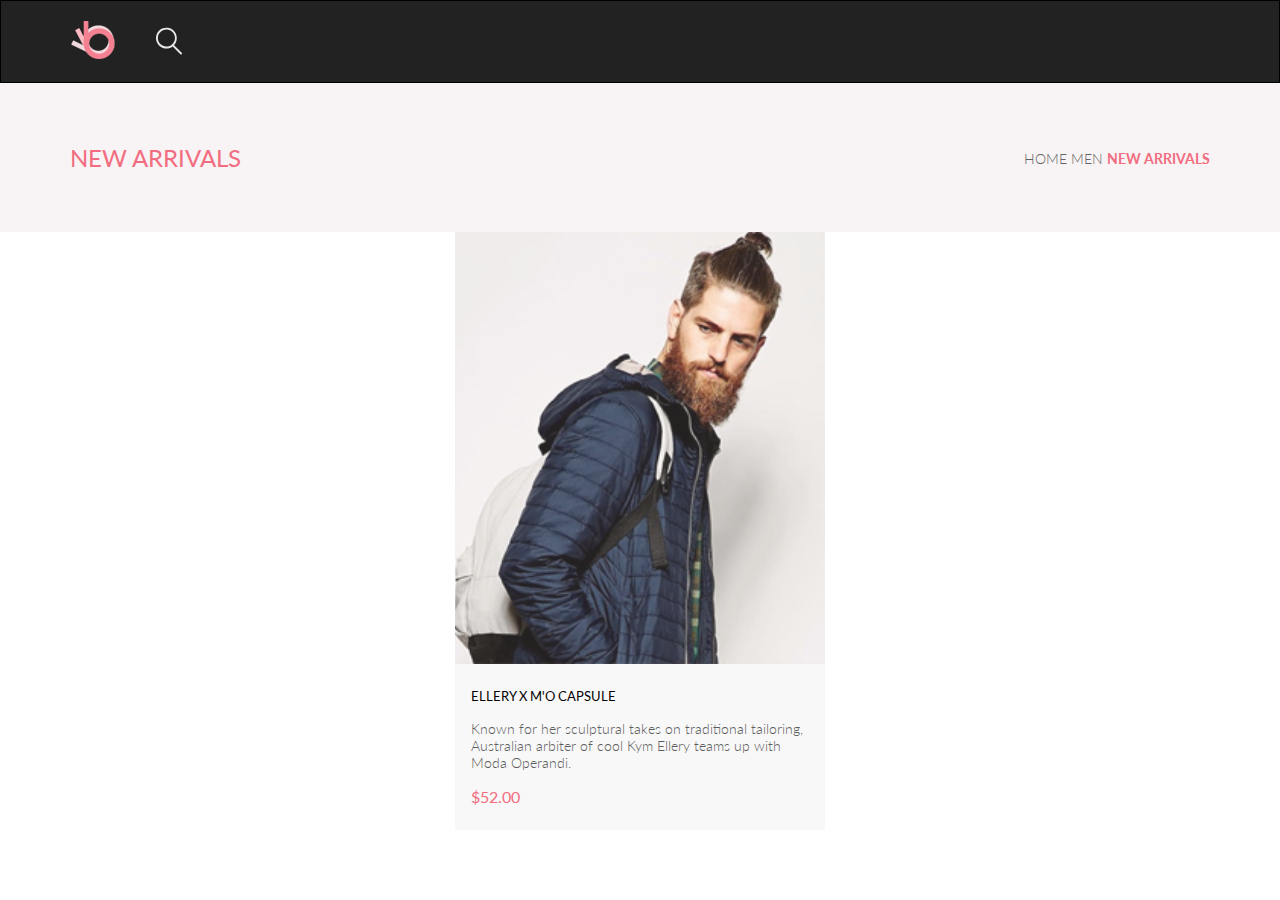
<file: Classwork_1/index.html>
<!DOCTYPE html>
<html lang="en">

<head>
  <link rel="preconnect" href="https://fonts.googleapis.com">
  <link rel="preconnect" href="https://fonts.gstatic.com" crossorigin>
  <link href="https://fonts.googleapis.com/css2?family=Lato:ital,wght@0,300;0,400;0,700;1,400&display=swap"
    rel="stylesheet">
  <meta charset="UTF-8">
  <meta name="viewport" content="width=device-width, initial-scale=1.0">
  <title>Classwork_1</title>
  <link rel="stylesheet" href="style.css">
</head>

<body>
  <header class="header center">
    <div class="header__left">
      <a href="index.html" class="logo">
        <img src="img/logo.svg" alt="">
      </a>
      <img src="img/archive/search.svg" alt="">
    </div>
    <div class="header__right">
    </div>
  </header>
  <div class="top-head center">
    <h2 class="top-head__heading">NEW ARRIVALS</h2>
    <nav class="breadcrumbs">
      <a href="#" class="breadcrumbs__link">HOME</a>
      <a href="#" class="breadcrumbs__link">MEN</a>
      <a href="#" class="breadcrumbs__link breadcrumbs__link_site">NEW ARRIVALS</a>
    </nav>
  </div>
  <div class="product-box center">
    <div class="product">
      <img class="product__img" src="img/product1.svg" alt="product">
      <div class="product__content">
        <a href="#" class="product__name">
          ELLERY X M'O CAPSULE
        </a>
        <p class="product__text">
          Known for her sculptural takes on traditional tailoring, Australian arbiter of cool Kym Ellery teams up with
          Moda Operandi.
        </p>
        <p class="product__price">
          $52.00
        </p>
      </div>
    </div>
  </div>
</body>

</html>
</file>
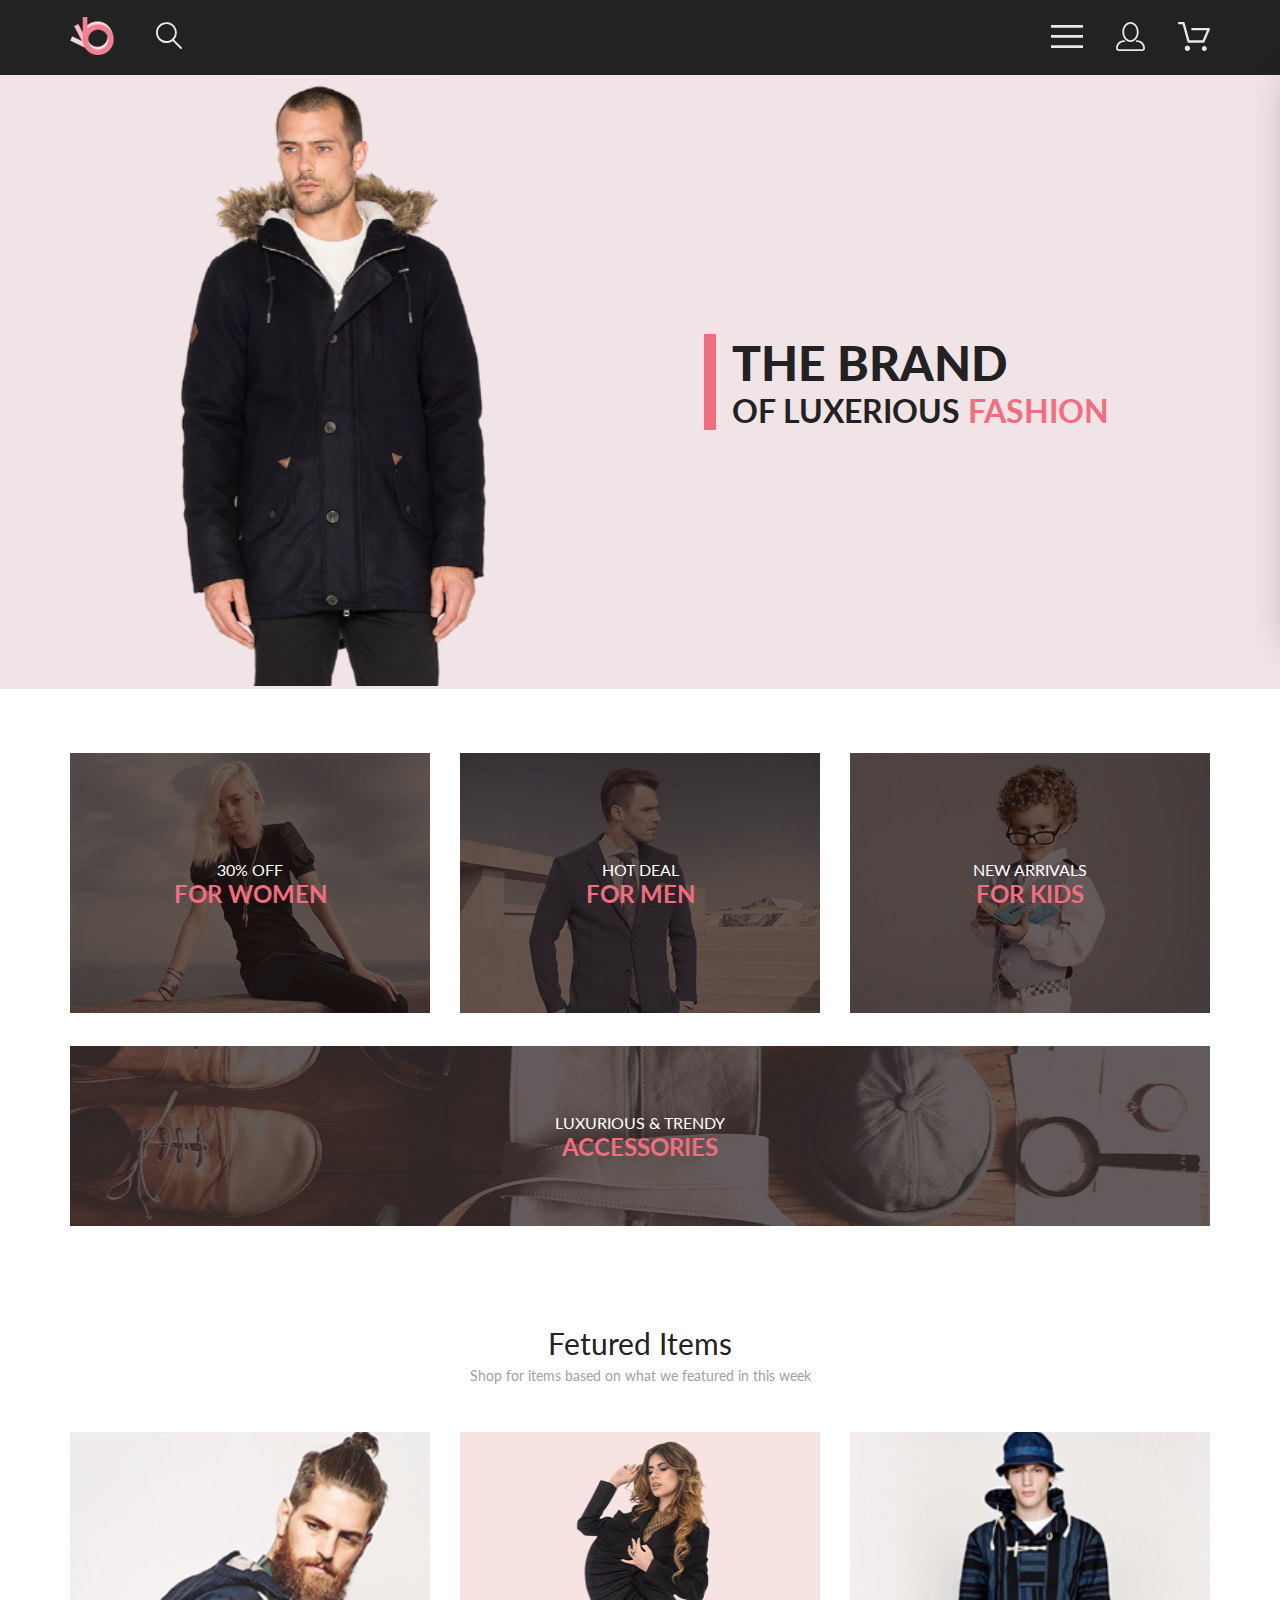
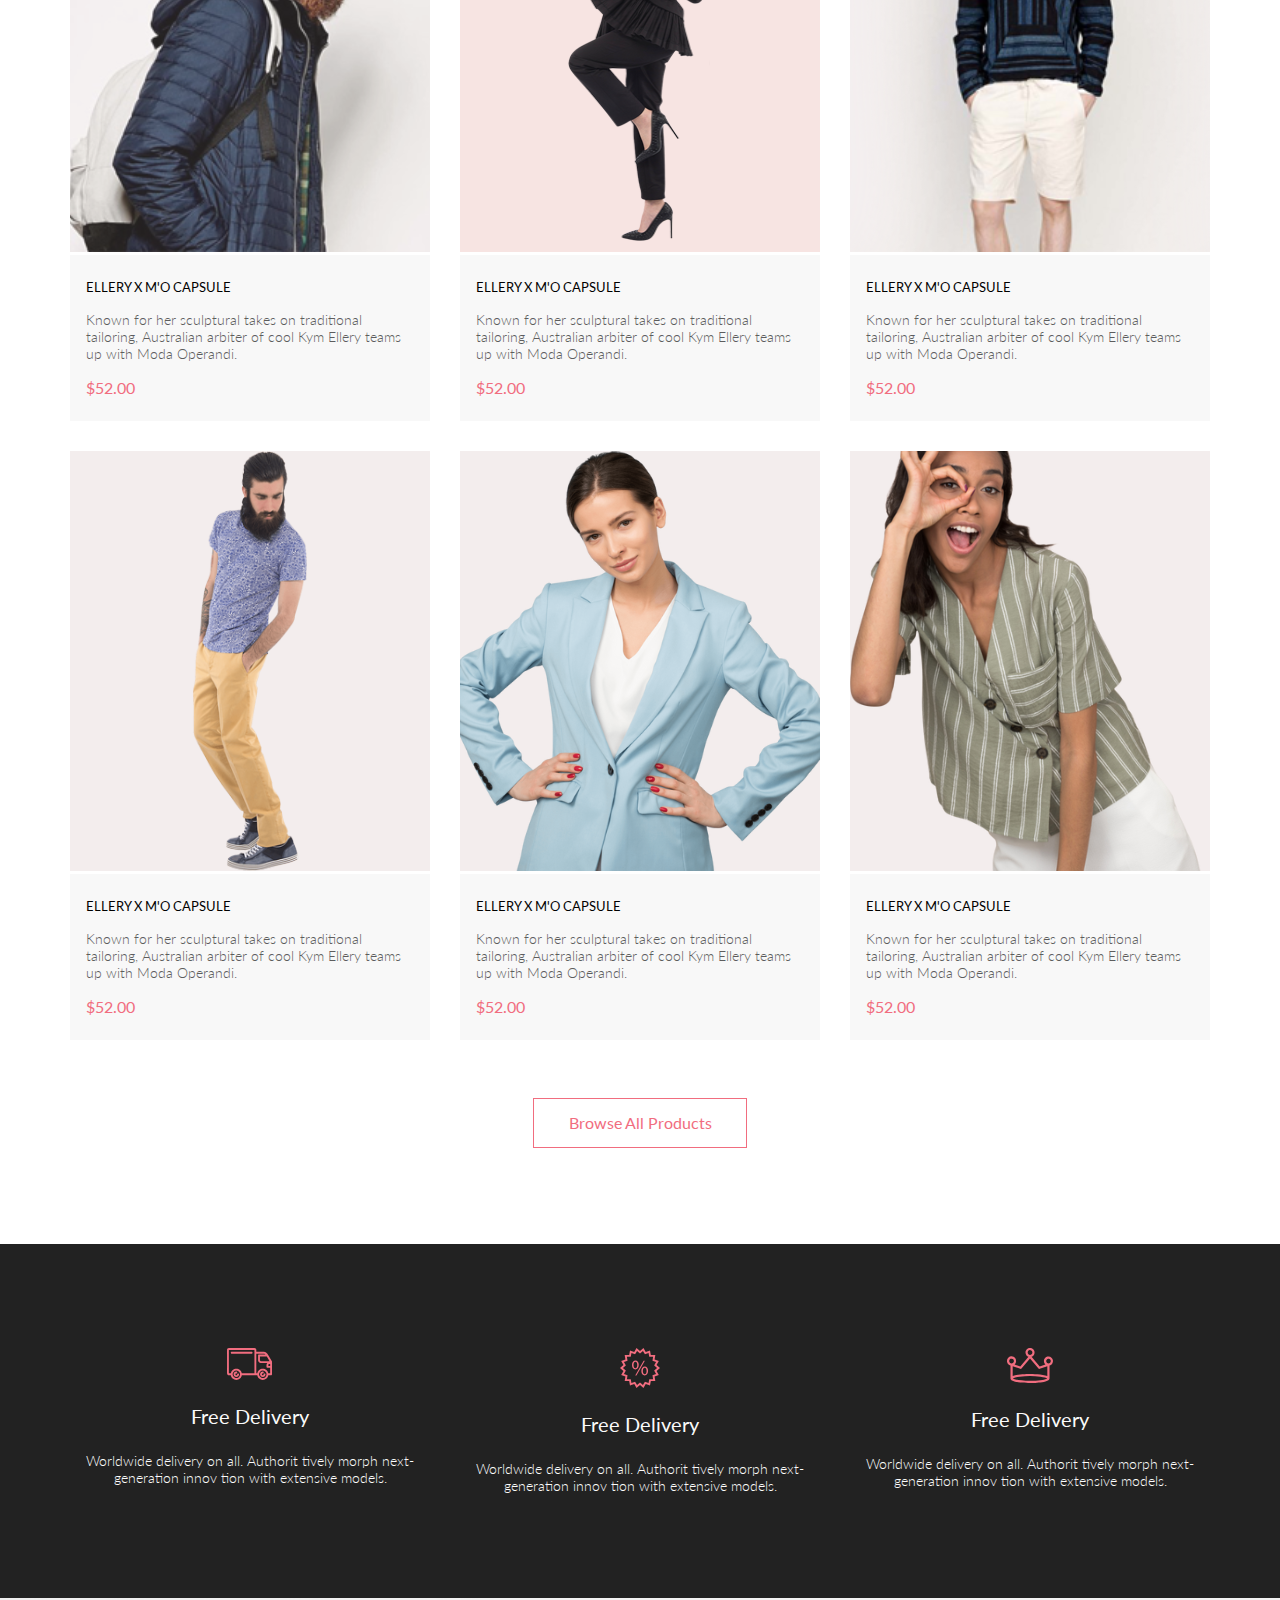
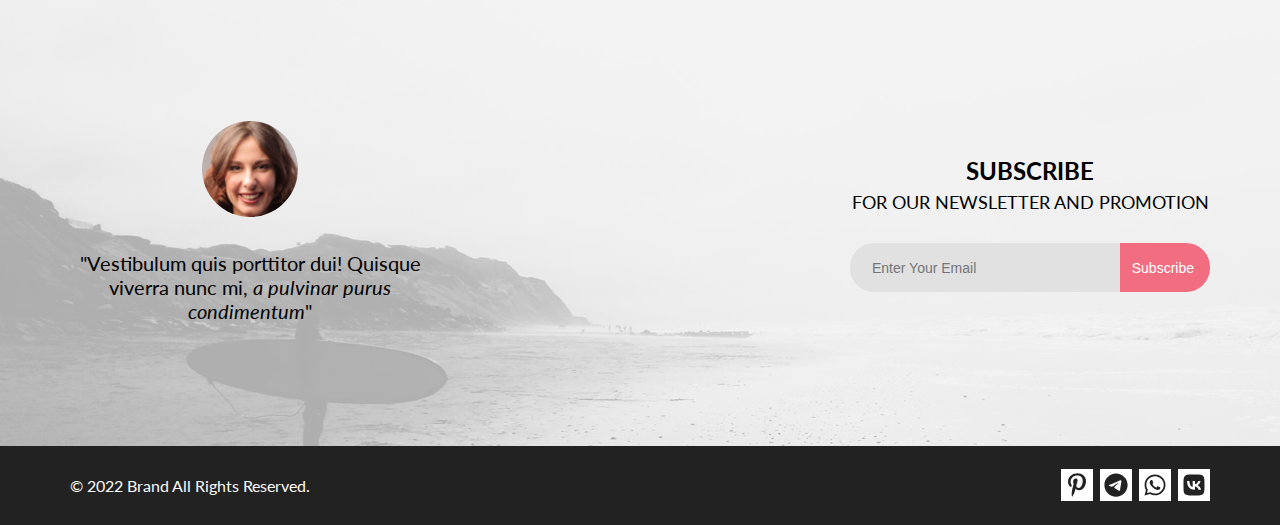
<file: Homework_1/index.html>
<!DOCTYPE html>
<html lang="en">

<head>
    <link rel="preconnect" href="https://fonts.googleapis.com">
    <link rel="preconnect" href="https://fonts.gstatic.com" crossorigin>
    <link href="https://fonts.googleapis.com/css2?family=Lato:wght@300;400;700;900&display=swap" rel="stylesheet">
    <meta charset="UTF-8">
    <meta http-equiv="X-UA-Compatible" content="IE=edge">
    <meta name="viewport" content="width=device-width, initial-scale=1.0">
    <title>Online Store</title>
    <link rel="stylesheet" href="style.css">
</head>

<body>
    <div class="top">
        <header class="header center">
            <div class="header__left">
                <a href="index.html"><img src="img/logo.svg" alt="logo"></a>
                <a href="#">
                    <svg class="header_icon_search" width="27" height="28" viewBox="0 0 27 28" fill="none"
                        xmlns="http://www.w3.org/2000/svg">
                        <path
                            d="M19.0596 17.6259C20.6713 15.8658 21.6282 13.6048 21.7698 11.2225C21.9113 8.84018 21.2288 6.48173 19.8369 4.54318C18.445 2.60463 16.4285 1.20404 14.126 0.576619C11.8234 -0.0508009 9.3751 0.13316 7.19217 1.09761C5.00923 2.06205 3.22463 3.74825 2.13804 5.87302C1.05145 7.9978 0.729054 10.4318 1.225 12.7661C1.72094 15.1005 3.00501 17.1932 4.86158 18.6927C6.71814 20.1922 9.03413 21.0072 11.4206 21.0009C13.673 21.004 15.8645 20.27 17.6606 18.9109L25.4086 26.7179C25.4941 26.807 25.5965 26.8781 25.7099 26.927C25.8232 26.9759 25.9452 27.0017 26.0686 27.0029C26.1923 27.0033 26.3148 26.9782 26.4283 26.9292C26.5419 26.8801 26.6441 26.8082 26.7286 26.7179C26.9025 26.537 26.9997 26.2958 26.9997 26.0449C26.9997 25.794 26.9025 25.5528 26.7286 25.3719L19.0596 17.6259ZM2.88662 10.5009C2.89946 8.81563 3.41094 7.17187 4.35659 5.77685C5.30224 4.38183 6.63972 3.29801 8.20044 2.662C9.76115 2.02599 11.4752 1.86627 13.1266 2.20298C14.7779 2.53969 16.2926 3.35775 17.4797 4.55404C18.6668 5.75033 19.4732 7.27129 19.7972 8.92519C20.1212 10.5791 19.9483 12.2919 19.3002 13.8476C18.6522 15.4034 17.5581 16.7325 16.1559 17.6674C14.7536 18.6023 13.1059 19.1011 11.4206 19.1009C9.14916 19.0901 6.97482 18.1784 5.37484 16.566C3.77486 14.9537 2.87998 12.7724 2.88662 10.5009Z"
                            fill="#E8E8E8" />
                    </svg>
                </a>
            </div>
            <nav class="header__right">
                <label for="header__check">
                    <svg class="header_icon_menu" width="32" height="23" viewBox="0 0 32 23" fill="none"
                        xmlns="http://www.w3.org/2000/svg">
                        <path d="M0 23V20.31H32V23H0ZM0 12.76V10.07H32V12.76H0ZM0 2.69V0H32V2.69H0Z" fill="#E8E8E8" />
                    </svg>
                </label>
                <a class="header__link-site" href="registration.html">
                    <svg class="header_icon_reg" width="29" height="29" viewBox="0 0 29 29" fill="none"
                        xmlns="http://www.w3.org/2000/svg">
                        <path
                            d="M14.5 19.937C19 19.937 22.656 15.464 22.656 9.968C22.656 4.472 19 0 14.5 0C13.3631 0.0217413 12.2463 0.303398 11.2351 0.823397C10.2239 1.34339 9.34507 2.08794 8.66602 3C7.12663 4.99573 6.30819 7.45381 6.34399 9.974C6.34399 15.465 10 19.937 14.5 19.937ZM14.5 1.813C18 1.813 20.844 5.472 20.844 9.969C20.844 14.466 17.998 18.125 14.5 18.125C11.002 18.125 8.15603 14.465 8.15503 9.969C8.15403 5.473 11 1.813 14.5 1.813ZM20.844 18.125C20.6036 18.125 20.373 18.2205 20.203 18.3905C20.033 18.5605 19.9375 18.7911 19.9375 19.0315C19.9375 19.2719 20.033 19.5025 20.203 19.6725C20.373 19.8425 20.6036 19.938 20.844 19.938C22.526 19.9399 24.1386 20.6088 25.3279 21.7982C26.5172 22.9875 27.1861 24.6 27.188 26.282C27.1875 26.5221 27.0918 26.7523 26.922 26.9221C26.7522 27.0918 26.5221 27.1875 26.282 27.188H2.71997C2.47985 27.1875 2.24975 27.0918 2.07996 26.9221C1.91016 26.7523 1.81449 26.5221 1.81396 26.282C1.81608 24.6001 2.48517 22.9877 3.67444 21.7985C4.86371 20.6092 6.47608 19.9401 8.15796 19.938C8.39824 19.938 8.62868 19.8425 8.79858 19.6726C8.96849 19.5027 9.06396 19.2723 9.06396 19.032C9.06396 18.7917 8.96849 18.5613 8.79858 18.3914C8.62868 18.2215 8.39824 18.126 8.15796 18.126C5.99541 18.1279 3.92201 18.9875 2.39258 20.5164C0.863144 22.0453 0.00264777 24.1185 0 26.281C0.000794067 27.0019 0.287502 27.693 0.797241 28.2027C1.30698 28.7125 1.99811 28.9992 2.71899 29H26.282C27.0027 28.9989 27.6936 28.7121 28.2031 28.2024C28.7126 27.6927 28.9992 27.0017 29 26.281C28.9974 24.1187 28.1372 22.0457 26.6083 20.5168C25.0793 18.9878 23.0063 18.1276 20.844 18.125Z"
                            fill="#E8E8E8" />
                    </svg>
                </a>
                <a class="header__link-site" href="cart.html">
                    <svg class="header_icon_cart" width="32" height="29" viewBox="0 0 32 29" fill="none"
                        xmlns="http://www.w3.org/2000/svg">
                        <path
                            d="M26.2009 29C25.5532 28.9738 24.9415 28.6948 24.4972 28.2227C24.0529 27.7506 23.8114 27.1232 23.8245 26.475C23.8376 25.8269 24.1043 25.2097 24.5673 24.7559C25.0303 24.3022 25.6527 24.048 26.301 24.048C26.9493 24.048 27.5717 24.3022 28.0347 24.7559C28.4977 25.2097 28.7644 25.8269 28.7775 26.475C28.7906 27.1232 28.549 27.7506 28.1047 28.2227C27.6604 28.6948 27.0488 28.9738 26.401 29H26.2009ZM6.75293 26.32C6.75293 25.79 6.91011 25.2718 7.20459 24.8311C7.49907 24.3904 7.91764 24.0469 8.40735 23.844C8.89705 23.6412 9.43594 23.5881 9.95581 23.6915C10.4757 23.7949 10.9532 24.0502 11.328 24.425C11.7028 24.7998 11.9581 25.2773 12.0615 25.7972C12.1649 26.317 12.1118 26.8559 11.9089 27.3456C11.7061 27.8353 11.3626 28.2539 10.9219 28.5483C10.4812 28.8428 9.96304 29 9.43298 29C9.08087 29.0003 8.73212 28.9311 8.40674 28.7966C8.08136 28.662 7.78569 28.4646 7.53662 28.2158C7.28755 27.9669 7.09001 27.6713 6.9552 27.3461C6.82039 27.0208 6.75098 26.6721 6.75098 26.32H6.75293ZM10.553 20.686C10.2935 20.6868 10.0409 20.6024 9.83411 20.4457C9.62727 20.2891 9.47758 20.0689 9.40796 19.819L4.57495 2.36401H1.18201C0.868521 2.36401 0.567859 2.23947 0.346191 2.01781C0.124523 1.79614 0 1.49549 0 1.18201C0 0.868519 0.124523 0.567873 0.346191 0.346205C0.567859 0.124537 0.868521 5.81268e-06 1.18201 5.81268e-06H5.46301C5.7225 -0.00080736 5.97504 0.0837201 6.18176 0.240568C6.38848 0.397416 6.53784 0.617884 6.60693 0.868006L11.4399 18.323H24.6179L29.001 8.27501H14.401C14.2428 8.27961 14.0854 8.25242 13.9379 8.19507C13.7904 8.13771 13.6559 8.05134 13.5424 7.94108C13.4288 7.83082 13.3386 7.69891 13.277 7.55315C13.2154 7.40739 13.1836 7.25075 13.1836 7.0925C13.1836 6.93426 13.2154 6.77762 13.277 6.63186C13.3386 6.4861 13.4288 6.35419 13.5424 6.24393C13.6559 6.13367 13.7904 6.0473 13.9379 5.98994C14.0854 5.93259 14.2428 5.90541 14.401 5.91001H30.814C31.0097 5.90996 31.2022 5.95866 31.3744 6.05172C31.5465 6.14478 31.6928 6.27926 31.7999 6.44301C31.9078 6.60729 31.9734 6.79569 31.9908 6.99145C32.0083 7.18721 31.9771 7.38424 31.9 7.565L26.495 19.977C26.4026 20.1876 26.251 20.3668 26.0585 20.4927C25.866 20.6186 25.641 20.6858 25.411 20.686H10.553Z"
                            fill="#E8E8E8" />
                    </svg>
                </a>
            </nav>
            <input class="header__checkbox" id="header__check" type="checkbox">
            <div class="mobile-menu">
                <div class="mobile-menu__link-site">
                    <a href="registration.html">
                        <img src="img/reg.svg" alt="reg.svg">
                    </a>
                    <a href="cart.html">
                        <img src="img/cart.svg" alt="cart.svg">
                    </a>
                </div>
                <h3 class="mobile-menu__heading">MENU</h3>
                <div class="mobile-menu__box">
                    <div class="mobile-menu__item">
                        <a href="catalog.html" class="mobile-menu__title">MAN</a>
                        <ul class="mobile-menu__list">
                            <li><a class="mobile-menu__link" href="#">Accessories</a></li>
                            <li><a class="mobile-menu__link" href="#">Bags</a></li>
                            <li><a class="mobile-menu__link" href="#">Denim</a></li>
                            <li><a class="mobile-menu__link" href="#">T-Shirts</a></li>
                        </ul>
                    </div>
                    <div class="mobile-menu__item">
                        <a href="catalog.html" class="mobile-menu__title">WOMAN</a>
                        <ul class="mobile-menu__list">
                            <li><a class="mobile-menu__link" href="">Accessories</a></li>
                            <li><a class="mobile-menu__link" href="">Bags</a></li>
                            <li><a class="mobile-menu__link" href="">Denim</a></li>
                            <li><a class="mobile-menu__link" href="">T-Shirts</a></li>
                        </ul>
                    </div>
                    <div class="mobile-menu__item">
                        <a href="catalog.html" class="mobile-menu__title">KIDS</a>
                        <ul class="mobile-menu__list">
                            <li><a class="mobile-menu__link" href="">Accessories</a></li>
                            <li><a class="mobile-menu__link" href="">Bags</a></li>
                            <li><a class="mobile-menu__link" href="">Denim</a></li>
                            <li><a class="mobile-menu__link" href="">T-Shirts</a></li>
                        </ul>
                    </div>
                </div>
            </div>
        </header>
        <section class="promo">
            <div class="promo__img">
                <img src="img/promo.svg" alt="promo">
            </div>
            <div class="promo__content">
                <div class="promo__info">
                    <h1 class="promo__title">THE BRAND</h1>
                    <h2 class="promo__heading">OF LUXERIOUS <span class="text__pink">FASHION</span></h2>
                </div>
            </div>
        </section>
        <section class="sale center">
            <div class="sale__item">
                <img src="img/si1.svg" alt="sale image">
                <div class="sale__content">
                    <p class="sale__text">30% OFF</p>
                    <h3 class="sale__heading">FOR WOMEN</h3>
                </div>
            </div>
            <div class="sale__item">
                <img src="img/si2.svg" alt="sale image">
                <div class="sale__content">
                    <p class="sale__text">HOT DEAL</p>
                    <h3 class="sale__heading">FOR MEN</h3>
                </div>
            </div>
            <div class="sale__item">
                <img src="img/si3.svg" alt="sale image">
                <div class="sale__content">
                    <p class="sale__text">NEW ARRIVALS</p>
                    <h3 class="sale__heading">FOR KIDS</h3>
                </div>
            </div>
            <div class="sale__item sale__item_big">
                <img src="img/sibig.svg" alt="sale image">
                <div class="sale__content">
                    <p class="sale__text">LUXURIOUS & TRENDY</p>
                    <h3 class="sale__heading">ACCESSORIES</h3>
                </div>
            </div>
        </section>
        <section class="product-box center">
            <h2 class="product-box__heading">Fetured Items</h2>
            <p class="product-box__text">Shop for items based on what we featured in this week</p>
            <div class="product-box__content">
                <div class="product">
                    <img class="product__img" src="img/product1.svg" alt="">
                    <div class="product__content">
                        <a href="product.html" class="product__heading">ELLERY X M'O CAPSULE</a>
                        <p class="product__text">Known for her sculptural takes on traditional tailoring, Australian
                            arbiter
                            of cool Kym Ellery teams up with Moda Operandi.</p>
                        <p class="product__price">$52.00</p>
                    </div>
                    <a href="#" class="product__add">
                        <svg width="27" height="25" viewBox="0 0 27 25" fill="none" xmlns="http://www.w3.org/2000/svg">
                            <path
                                d="M21.9509 23.2667H21.8386C21.2294 23.2667 20.7177 22.7671 20.6735 22.1294C20.629 21.4607 21.1175 20.8785 21.7626 20.8346C21.788 20.8329 21.8145 20.832 21.8405 20.832C22.4575 20.832 22.9743 21.3219 23.0201 21.9487C23.0319 22.1971 22.9914 22.5514 22.736 22.8439L22.73 22.8507L22.7242 22.8575C22.5275 23.0912 22.2607 23.2321 21.9509 23.2667ZM8.21887 23.2604C7.5683 23.2604 7.03906 22.7174 7.03906 22.05C7.03906 21.3832 7.5683 20.8406 8.21887 20.8406C8.86945 20.8406 9.39868 21.3832 9.39868 22.05C9.39868 22.7174 8.86945 23.2604 8.21887 23.2604Z"
                                fill="white" />
                            <path
                                d="M21.876 22.2662C21.921 22.2549 21.9423 22.2339 21.96 22.2129C21.9678 22.2037 21.9756 22.1946 21.9835 22.1855C22.02 22.1438 22.0233 22.0553 22.0224 22.0105C22.0092 21.9044 21.9185 21.8315 21.8412 21.8315C21.8375 21.8315 21.8336 21.8317 21.8312 21.8318C21.7531 21.8372 21.6653 21.9409 21.6719 22.0625C21.6813 22.1793 21.7675 22.2662 21.8392 22.2662H21.876ZM8.21954 22.2599C8.31873 22.2599 8.39935 22.1655 8.39935 22.0496C8.39935 21.9341 8.31873 21.8401 8.21954 21.8401C8.12042 21.8401 8.03973 21.9341 8.03973 22.0496C8.03973 22.1655 8.12042 22.2599 8.21954 22.2599ZM21.9995 24.2662C21.9517 24.2662 21.8878 24.2662 21.8392 24.2662C20.7017 24.2662 19.7567 23.3545 19.6765 22.198C19.5964 20.9929 20.4937 19.9183 21.6953 19.8364C21.7441 19.8331 21.7928 19.8315 21.8412 19.8315C22.9799 19.8315 23.9413 20.7324 24.019 21.8884C24.0505 22.4915 23.8741 23.0612 23.4898 23.5012C23.1055 23.9575 22.5764 24.2177 21.9995 24.2662ZM8.21954 24.2599C7.01532 24.2599 6.03973 23.2709 6.03973 22.0496C6.03973 20.8291 7.01532 19.8401 8.21954 19.8401C9.42371 19.8401 10.3994 20.8291 10.3994 22.0496C10.3994 23.2709 9.42371 24.2599 8.21954 24.2599ZM21.1984 17.3938H9.13306C8.70013 17.3938 8.31586 17.1005 8.20331 16.6775L4.27753 2.24768H1.52173C0.993408 2.24768 0.560547 1.80859 0.560547 1.27039C0.560547 0.733032 0.993408 0.292969 1.52173 0.292969H4.99933C5.43134 0.292969 5.81561 0.586304 5.9281 1.01025L9.85394 15.4391H20.5576L24.1144 7.13379H12.2578C11.7286 7.13379 11.2957 6.69373 11.2957 6.15649C11.2957 5.61914 11.7286 5.17908 12.2578 5.17908H25.5886C25.9091 5.17908 26.2141 5.34192 26.3896 5.61914C26.566 5.89539 26.5984 6.23743 26.4697 6.547L22.0795 16.807C21.9193 17.1653 21.5827 17.3938 21.1984 17.3938Z"
                                fill="white" />
                            <path
                                d="M21.876 22.2662C21.921 22.2549 21.9423 22.2339 21.96 22.2129C21.9678 22.2037 21.9756 22.1946 21.9835 22.1855C22.02 22.1438 22.0233 22.0553 22.0224 22.0105C22.0092 21.9044 21.9185 21.8315 21.8412 21.8315C21.8375 21.8315 21.8336 21.8317 21.8312 21.8318C21.7531 21.8372 21.6653 21.9409 21.6719 22.0625C21.6813 22.1793 21.7675 22.2662 21.8392 22.2662H21.876ZM8.21954 22.2599C8.31873 22.2599 8.39935 22.1655 8.39935 22.0496C8.39935 21.9341 8.31873 21.8401 8.21954 21.8401C8.12042 21.8401 8.03973 21.9341 8.03973 22.0496C8.03973 22.1655 8.12042 22.2599 8.21954 22.2599ZM21.9995 24.2662C21.9517 24.2662 21.8878 24.2662 21.8392 24.2662C20.7017 24.2662 19.7567 23.3545 19.6765 22.198C19.5964 20.9929 20.4937 19.9183 21.6953 19.8364C21.7441 19.8331 21.7928 19.8315 21.8412 19.8315C22.9799 19.8315 23.9413 20.7324 24.019 21.8884C24.0505 22.4915 23.8741 23.0612 23.4898 23.5012C23.1055 23.9575 22.5764 24.2177 21.9995 24.2662ZM8.21954 24.2599C7.01532 24.2599 6.03973 23.2709 6.03973 22.0496C6.03973 20.8291 7.01532 19.8401 8.21954 19.8401C9.42371 19.8401 10.3994 20.8291 10.3994 22.0496C10.3994 23.2709 9.42371 24.2599 8.21954 24.2599ZM21.1984 17.3938H9.13306C8.70013 17.3938 8.31586 17.1005 8.20331 16.6775L4.27753 2.24768H1.52173C0.993408 2.24768 0.560547 1.80859 0.560547 1.27039C0.560547 0.733032 0.993408 0.292969 1.52173 0.292969H4.99933C5.43134 0.292969 5.81561 0.586304 5.9281 1.01025L9.85394 15.4391H20.5576L24.1144 7.13379H12.2578C11.7286 7.13379 11.2957 6.69373 11.2957 6.15649C11.2957 5.61914 11.7286 5.17908 12.2578 5.17908H25.5886C25.9091 5.17908 26.2141 5.34192 26.3896 5.61914C26.566 5.89539 26.5984 6.23743 26.4697 6.547L22.0795 16.807C21.9193 17.1653 21.5827 17.3938 21.1984 17.3938Z"
                                fill="white" />
                        </svg>
                        Add to Cart</a>
                </div>
                <div class="product">
                    <img class="product__img" src="img/product2.svg" alt="">
                    <div class="product__content">
                        <a href="product.html" class="product__heading">ELLERY X M'O CAPSULE</a>
                        <p class="product__text">Known for her sculptural takes on traditional tailoring, Australian
                            arbiter
                            of cool Kym Ellery teams up with Moda Operandi.</p>
                        <p class="product__price">$52.00</p>
                    </div>
                    <a href="#" class="product__add">
                        <svg width="27" height="25" viewBox="0 0 27 25" fill="none" xmlns="http://www.w3.org/2000/svg">
                            <path
                                d="M21.9509 23.2667H21.8386C21.2294 23.2667 20.7177 22.7671 20.6735 22.1294C20.629 21.4607 21.1175 20.8785 21.7626 20.8346C21.788 20.8329 21.8145 20.832 21.8405 20.832C22.4575 20.832 22.9743 21.3219 23.0201 21.9487C23.0319 22.1971 22.9914 22.5514 22.736 22.8439L22.73 22.8507L22.7242 22.8575C22.5275 23.0912 22.2607 23.2321 21.9509 23.2667ZM8.21887 23.2604C7.5683 23.2604 7.03906 22.7174 7.03906 22.05C7.03906 21.3832 7.5683 20.8406 8.21887 20.8406C8.86945 20.8406 9.39868 21.3832 9.39868 22.05C9.39868 22.7174 8.86945 23.2604 8.21887 23.2604Z"
                                fill="white" />
                            <path
                                d="M21.876 22.2662C21.921 22.2549 21.9423 22.2339 21.96 22.2129C21.9678 22.2037 21.9756 22.1946 21.9835 22.1855C22.02 22.1438 22.0233 22.0553 22.0224 22.0105C22.0092 21.9044 21.9185 21.8315 21.8412 21.8315C21.8375 21.8315 21.8336 21.8317 21.8312 21.8318C21.7531 21.8372 21.6653 21.9409 21.6719 22.0625C21.6813 22.1793 21.7675 22.2662 21.8392 22.2662H21.876ZM8.21954 22.2599C8.31873 22.2599 8.39935 22.1655 8.39935 22.0496C8.39935 21.9341 8.31873 21.8401 8.21954 21.8401C8.12042 21.8401 8.03973 21.9341 8.03973 22.0496C8.03973 22.1655 8.12042 22.2599 8.21954 22.2599ZM21.9995 24.2662C21.9517 24.2662 21.8878 24.2662 21.8392 24.2662C20.7017 24.2662 19.7567 23.3545 19.6765 22.198C19.5964 20.9929 20.4937 19.9183 21.6953 19.8364C21.7441 19.8331 21.7928 19.8315 21.8412 19.8315C22.9799 19.8315 23.9413 20.7324 24.019 21.8884C24.0505 22.4915 23.8741 23.0612 23.4898 23.5012C23.1055 23.9575 22.5764 24.2177 21.9995 24.2662ZM8.21954 24.2599C7.01532 24.2599 6.03973 23.2709 6.03973 22.0496C6.03973 20.8291 7.01532 19.8401 8.21954 19.8401C9.42371 19.8401 10.3994 20.8291 10.3994 22.0496C10.3994 23.2709 9.42371 24.2599 8.21954 24.2599ZM21.1984 17.3938H9.13306C8.70013 17.3938 8.31586 17.1005 8.20331 16.6775L4.27753 2.24768H1.52173C0.993408 2.24768 0.560547 1.80859 0.560547 1.27039C0.560547 0.733032 0.993408 0.292969 1.52173 0.292969H4.99933C5.43134 0.292969 5.81561 0.586304 5.9281 1.01025L9.85394 15.4391H20.5576L24.1144 7.13379H12.2578C11.7286 7.13379 11.2957 6.69373 11.2957 6.15649C11.2957 5.61914 11.7286 5.17908 12.2578 5.17908H25.5886C25.9091 5.17908 26.2141 5.34192 26.3896 5.61914C26.566 5.89539 26.5984 6.23743 26.4697 6.547L22.0795 16.807C21.9193 17.1653 21.5827 17.3938 21.1984 17.3938Z"
                                fill="white" />
                            <path
                                d="M21.876 22.2662C21.921 22.2549 21.9423 22.2339 21.96 22.2129C21.9678 22.2037 21.9756 22.1946 21.9835 22.1855C22.02 22.1438 22.0233 22.0553 22.0224 22.0105C22.0092 21.9044 21.9185 21.8315 21.8412 21.8315C21.8375 21.8315 21.8336 21.8317 21.8312 21.8318C21.7531 21.8372 21.6653 21.9409 21.6719 22.0625C21.6813 22.1793 21.7675 22.2662 21.8392 22.2662H21.876ZM8.21954 22.2599C8.31873 22.2599 8.39935 22.1655 8.39935 22.0496C8.39935 21.9341 8.31873 21.8401 8.21954 21.8401C8.12042 21.8401 8.03973 21.9341 8.03973 22.0496C8.03973 22.1655 8.12042 22.2599 8.21954 22.2599ZM21.9995 24.2662C21.9517 24.2662 21.8878 24.2662 21.8392 24.2662C20.7017 24.2662 19.7567 23.3545 19.6765 22.198C19.5964 20.9929 20.4937 19.9183 21.6953 19.8364C21.7441 19.8331 21.7928 19.8315 21.8412 19.8315C22.9799 19.8315 23.9413 20.7324 24.019 21.8884C24.0505 22.4915 23.8741 23.0612 23.4898 23.5012C23.1055 23.9575 22.5764 24.2177 21.9995 24.2662ZM8.21954 24.2599C7.01532 24.2599 6.03973 23.2709 6.03973 22.0496C6.03973 20.8291 7.01532 19.8401 8.21954 19.8401C9.42371 19.8401 10.3994 20.8291 10.3994 22.0496C10.3994 23.2709 9.42371 24.2599 8.21954 24.2599ZM21.1984 17.3938H9.13306C8.70013 17.3938 8.31586 17.1005 8.20331 16.6775L4.27753 2.24768H1.52173C0.993408 2.24768 0.560547 1.80859 0.560547 1.27039C0.560547 0.733032 0.993408 0.292969 1.52173 0.292969H4.99933C5.43134 0.292969 5.81561 0.586304 5.9281 1.01025L9.85394 15.4391H20.5576L24.1144 7.13379H12.2578C11.7286 7.13379 11.2957 6.69373 11.2957 6.15649C11.2957 5.61914 11.7286 5.17908 12.2578 5.17908H25.5886C25.9091 5.17908 26.2141 5.34192 26.3896 5.61914C26.566 5.89539 26.5984 6.23743 26.4697 6.547L22.0795 16.807C21.9193 17.1653 21.5827 17.3938 21.1984 17.3938Z"
                                fill="white" />
                        </svg>
                        Add to Cart</a>
                </div>
                <div class="product">
                    <img class="product__img" src="img/product3.svg" alt="">
                    <div class="product__content">
                        <a href="product.html" class="product__heading">ELLERY X M'O CAPSULE</a>
                        <p class="product__text">Known for her sculptural takes on traditional tailoring, Australian
                            arbiter
                            of cool Kym Ellery teams up with Moda Operandi.</p>
                        <p class="product__price">$52.00</p>
                    </div>
                    <a href="#" class="product__add">
                        <svg width="27" height="25" viewBox="0 0 27 25" fill="none" xmlns="http://www.w3.org/2000/svg">
                            <path
                                d="M21.9509 23.2667H21.8386C21.2294 23.2667 20.7177 22.7671 20.6735 22.1294C20.629 21.4607 21.1175 20.8785 21.7626 20.8346C21.788 20.8329 21.8145 20.832 21.8405 20.832C22.4575 20.832 22.9743 21.3219 23.0201 21.9487C23.0319 22.1971 22.9914 22.5514 22.736 22.8439L22.73 22.8507L22.7242 22.8575C22.5275 23.0912 22.2607 23.2321 21.9509 23.2667ZM8.21887 23.2604C7.5683 23.2604 7.03906 22.7174 7.03906 22.05C7.03906 21.3832 7.5683 20.8406 8.21887 20.8406C8.86945 20.8406 9.39868 21.3832 9.39868 22.05C9.39868 22.7174 8.86945 23.2604 8.21887 23.2604Z"
                                fill="white" />
                            <path
                                d="M21.876 22.2662C21.921 22.2549 21.9423 22.2339 21.96 22.2129C21.9678 22.2037 21.9756 22.1946 21.9835 22.1855C22.02 22.1438 22.0233 22.0553 22.0224 22.0105C22.0092 21.9044 21.9185 21.8315 21.8412 21.8315C21.8375 21.8315 21.8336 21.8317 21.8312 21.8318C21.7531 21.8372 21.6653 21.9409 21.6719 22.0625C21.6813 22.1793 21.7675 22.2662 21.8392 22.2662H21.876ZM8.21954 22.2599C8.31873 22.2599 8.39935 22.1655 8.39935 22.0496C8.39935 21.9341 8.31873 21.8401 8.21954 21.8401C8.12042 21.8401 8.03973 21.9341 8.03973 22.0496C8.03973 22.1655 8.12042 22.2599 8.21954 22.2599ZM21.9995 24.2662C21.9517 24.2662 21.8878 24.2662 21.8392 24.2662C20.7017 24.2662 19.7567 23.3545 19.6765 22.198C19.5964 20.9929 20.4937 19.9183 21.6953 19.8364C21.7441 19.8331 21.7928 19.8315 21.8412 19.8315C22.9799 19.8315 23.9413 20.7324 24.019 21.8884C24.0505 22.4915 23.8741 23.0612 23.4898 23.5012C23.1055 23.9575 22.5764 24.2177 21.9995 24.2662ZM8.21954 24.2599C7.01532 24.2599 6.03973 23.2709 6.03973 22.0496C6.03973 20.8291 7.01532 19.8401 8.21954 19.8401C9.42371 19.8401 10.3994 20.8291 10.3994 22.0496C10.3994 23.2709 9.42371 24.2599 8.21954 24.2599ZM21.1984 17.3938H9.13306C8.70013 17.3938 8.31586 17.1005 8.20331 16.6775L4.27753 2.24768H1.52173C0.993408 2.24768 0.560547 1.80859 0.560547 1.27039C0.560547 0.733032 0.993408 0.292969 1.52173 0.292969H4.99933C5.43134 0.292969 5.81561 0.586304 5.9281 1.01025L9.85394 15.4391H20.5576L24.1144 7.13379H12.2578C11.7286 7.13379 11.2957 6.69373 11.2957 6.15649C11.2957 5.61914 11.7286 5.17908 12.2578 5.17908H25.5886C25.9091 5.17908 26.2141 5.34192 26.3896 5.61914C26.566 5.89539 26.5984 6.23743 26.4697 6.547L22.0795 16.807C21.9193 17.1653 21.5827 17.3938 21.1984 17.3938Z"
                                fill="white" />
                            <path
                                d="M21.876 22.2662C21.921 22.2549 21.9423 22.2339 21.96 22.2129C21.9678 22.2037 21.9756 22.1946 21.9835 22.1855C22.02 22.1438 22.0233 22.0553 22.0224 22.0105C22.0092 21.9044 21.9185 21.8315 21.8412 21.8315C21.8375 21.8315 21.8336 21.8317 21.8312 21.8318C21.7531 21.8372 21.6653 21.9409 21.6719 22.0625C21.6813 22.1793 21.7675 22.2662 21.8392 22.2662H21.876ZM8.21954 22.2599C8.31873 22.2599 8.39935 22.1655 8.39935 22.0496C8.39935 21.9341 8.31873 21.8401 8.21954 21.8401C8.12042 21.8401 8.03973 21.9341 8.03973 22.0496C8.03973 22.1655 8.12042 22.2599 8.21954 22.2599ZM21.9995 24.2662C21.9517 24.2662 21.8878 24.2662 21.8392 24.2662C20.7017 24.2662 19.7567 23.3545 19.6765 22.198C19.5964 20.9929 20.4937 19.9183 21.6953 19.8364C21.7441 19.8331 21.7928 19.8315 21.8412 19.8315C22.9799 19.8315 23.9413 20.7324 24.019 21.8884C24.0505 22.4915 23.8741 23.0612 23.4898 23.5012C23.1055 23.9575 22.5764 24.2177 21.9995 24.2662ZM8.21954 24.2599C7.01532 24.2599 6.03973 23.2709 6.03973 22.0496C6.03973 20.8291 7.01532 19.8401 8.21954 19.8401C9.42371 19.8401 10.3994 20.8291 10.3994 22.0496C10.3994 23.2709 9.42371 24.2599 8.21954 24.2599ZM21.1984 17.3938H9.13306C8.70013 17.3938 8.31586 17.1005 8.20331 16.6775L4.27753 2.24768H1.52173C0.993408 2.24768 0.560547 1.80859 0.560547 1.27039C0.560547 0.733032 0.993408 0.292969 1.52173 0.292969H4.99933C5.43134 0.292969 5.81561 0.586304 5.9281 1.01025L9.85394 15.4391H20.5576L24.1144 7.13379H12.2578C11.7286 7.13379 11.2957 6.69373 11.2957 6.15649C11.2957 5.61914 11.7286 5.17908 12.2578 5.17908H25.5886C25.9091 5.17908 26.2141 5.34192 26.3896 5.61914C26.566 5.89539 26.5984 6.23743 26.4697 6.547L22.0795 16.807C21.9193 17.1653 21.5827 17.3938 21.1984 17.3938Z"
                                fill="white" />
                        </svg>
                        Add to Cart</a>
                </div>
                <div class="product">
                    <img class="product__img" src="img/product4.svg" alt="">
                    <div class="product__content">
                        <a href="product.html" class="product__heading">ELLERY X M'O CAPSULE</a>
                        <p class="product__text">Known for her sculptural takes on traditional tailoring, Australian
                            arbiter
                            of cool Kym Ellery teams up with Moda Operandi.</p>
                        <p class="product__price">$52.00</p>
                    </div>
                    <a href="#" class="product__add">
                        <svg width="27" height="25" viewBox="0 0 27 25" fill="none" xmlns="http://www.w3.org/2000/svg">
                            <path
                                d="M21.9509 23.2667H21.8386C21.2294 23.2667 20.7177 22.7671 20.6735 22.1294C20.629 21.4607 21.1175 20.8785 21.7626 20.8346C21.788 20.8329 21.8145 20.832 21.8405 20.832C22.4575 20.832 22.9743 21.3219 23.0201 21.9487C23.0319 22.1971 22.9914 22.5514 22.736 22.8439L22.73 22.8507L22.7242 22.8575C22.5275 23.0912 22.2607 23.2321 21.9509 23.2667ZM8.21887 23.2604C7.5683 23.2604 7.03906 22.7174 7.03906 22.05C7.03906 21.3832 7.5683 20.8406 8.21887 20.8406C8.86945 20.8406 9.39868 21.3832 9.39868 22.05C9.39868 22.7174 8.86945 23.2604 8.21887 23.2604Z"
                                fill="white" />
                            <path
                                d="M21.876 22.2662C21.921 22.2549 21.9423 22.2339 21.96 22.2129C21.9678 22.2037 21.9756 22.1946 21.9835 22.1855C22.02 22.1438 22.0233 22.0553 22.0224 22.0105C22.0092 21.9044 21.9185 21.8315 21.8412 21.8315C21.8375 21.8315 21.8336 21.8317 21.8312 21.8318C21.7531 21.8372 21.6653 21.9409 21.6719 22.0625C21.6813 22.1793 21.7675 22.2662 21.8392 22.2662H21.876ZM8.21954 22.2599C8.31873 22.2599 8.39935 22.1655 8.39935 22.0496C8.39935 21.9341 8.31873 21.8401 8.21954 21.8401C8.12042 21.8401 8.03973 21.9341 8.03973 22.0496C8.03973 22.1655 8.12042 22.2599 8.21954 22.2599ZM21.9995 24.2662C21.9517 24.2662 21.8878 24.2662 21.8392 24.2662C20.7017 24.2662 19.7567 23.3545 19.6765 22.198C19.5964 20.9929 20.4937 19.9183 21.6953 19.8364C21.7441 19.8331 21.7928 19.8315 21.8412 19.8315C22.9799 19.8315 23.9413 20.7324 24.019 21.8884C24.0505 22.4915 23.8741 23.0612 23.4898 23.5012C23.1055 23.9575 22.5764 24.2177 21.9995 24.2662ZM8.21954 24.2599C7.01532 24.2599 6.03973 23.2709 6.03973 22.0496C6.03973 20.8291 7.01532 19.8401 8.21954 19.8401C9.42371 19.8401 10.3994 20.8291 10.3994 22.0496C10.3994 23.2709 9.42371 24.2599 8.21954 24.2599ZM21.1984 17.3938H9.13306C8.70013 17.3938 8.31586 17.1005 8.20331 16.6775L4.27753 2.24768H1.52173C0.993408 2.24768 0.560547 1.80859 0.560547 1.27039C0.560547 0.733032 0.993408 0.292969 1.52173 0.292969H4.99933C5.43134 0.292969 5.81561 0.586304 5.9281 1.01025L9.85394 15.4391H20.5576L24.1144 7.13379H12.2578C11.7286 7.13379 11.2957 6.69373 11.2957 6.15649C11.2957 5.61914 11.7286 5.17908 12.2578 5.17908H25.5886C25.9091 5.17908 26.2141 5.34192 26.3896 5.61914C26.566 5.89539 26.5984 6.23743 26.4697 6.547L22.0795 16.807C21.9193 17.1653 21.5827 17.3938 21.1984 17.3938Z"
                                fill="white" />
                            <path
                                d="M21.876 22.2662C21.921 22.2549 21.9423 22.2339 21.96 22.2129C21.9678 22.2037 21.9756 22.1946 21.9835 22.1855C22.02 22.1438 22.0233 22.0553 22.0224 22.0105C22.0092 21.9044 21.9185 21.8315 21.8412 21.8315C21.8375 21.8315 21.8336 21.8317 21.8312 21.8318C21.7531 21.8372 21.6653 21.9409 21.6719 22.0625C21.6813 22.1793 21.7675 22.2662 21.8392 22.2662H21.876ZM8.21954 22.2599C8.31873 22.2599 8.39935 22.1655 8.39935 22.0496C8.39935 21.9341 8.31873 21.8401 8.21954 21.8401C8.12042 21.8401 8.03973 21.9341 8.03973 22.0496C8.03973 22.1655 8.12042 22.2599 8.21954 22.2599ZM21.9995 24.2662C21.9517 24.2662 21.8878 24.2662 21.8392 24.2662C20.7017 24.2662 19.7567 23.3545 19.6765 22.198C19.5964 20.9929 20.4937 19.9183 21.6953 19.8364C21.7441 19.8331 21.7928 19.8315 21.8412 19.8315C22.9799 19.8315 23.9413 20.7324 24.019 21.8884C24.0505 22.4915 23.8741 23.0612 23.4898 23.5012C23.1055 23.9575 22.5764 24.2177 21.9995 24.2662ZM8.21954 24.2599C7.01532 24.2599 6.03973 23.2709 6.03973 22.0496C6.03973 20.8291 7.01532 19.8401 8.21954 19.8401C9.42371 19.8401 10.3994 20.8291 10.3994 22.0496C10.3994 23.2709 9.42371 24.2599 8.21954 24.2599ZM21.1984 17.3938H9.13306C8.70013 17.3938 8.31586 17.1005 8.20331 16.6775L4.27753 2.24768H1.52173C0.993408 2.24768 0.560547 1.80859 0.560547 1.27039C0.560547 0.733032 0.993408 0.292969 1.52173 0.292969H4.99933C5.43134 0.292969 5.81561 0.586304 5.9281 1.01025L9.85394 15.4391H20.5576L24.1144 7.13379H12.2578C11.7286 7.13379 11.2957 6.69373 11.2957 6.15649C11.2957 5.61914 11.7286 5.17908 12.2578 5.17908H25.5886C25.9091 5.17908 26.2141 5.34192 26.3896 5.61914C26.566 5.89539 26.5984 6.23743 26.4697 6.547L22.0795 16.807C21.9193 17.1653 21.5827 17.3938 21.1984 17.3938Z"
                                fill="white" />
                        </svg>
                        Add to Cart</a>
                </div>
                <div class="product">
                    <img class="product__img" src="img/product5.svg" alt="">
                    <div class="product__content">
                        <a href="product.html" class="product__heading">ELLERY X M'O CAPSULE</a>
                        <p class="product__text">Known for her sculptural takes on traditional tailoring, Australian
                            arbiter
                            of cool Kym Ellery teams up with Moda Operandi.</p>
                        <p class="product__price">$52.00</p>
                    </div>
                    <a href="#" class="product__add">
                        <svg width="27" height="25" viewBox="0 0 27 25" fill="none" xmlns="http://www.w3.org/2000/svg">
                            <path
                                d="M21.9509 23.2667H21.8386C21.2294 23.2667 20.7177 22.7671 20.6735 22.1294C20.629 21.4607 21.1175 20.8785 21.7626 20.8346C21.788 20.8329 21.8145 20.832 21.8405 20.832C22.4575 20.832 22.9743 21.3219 23.0201 21.9487C23.0319 22.1971 22.9914 22.5514 22.736 22.8439L22.73 22.8507L22.7242 22.8575C22.5275 23.0912 22.2607 23.2321 21.9509 23.2667ZM8.21887 23.2604C7.5683 23.2604 7.03906 22.7174 7.03906 22.05C7.03906 21.3832 7.5683 20.8406 8.21887 20.8406C8.86945 20.8406 9.39868 21.3832 9.39868 22.05C9.39868 22.7174 8.86945 23.2604 8.21887 23.2604Z"
                                fill="white" />
                            <path
                                d="M21.876 22.2662C21.921 22.2549 21.9423 22.2339 21.96 22.2129C21.9678 22.2037 21.9756 22.1946 21.9835 22.1855C22.02 22.1438 22.0233 22.0553 22.0224 22.0105C22.0092 21.9044 21.9185 21.8315 21.8412 21.8315C21.8375 21.8315 21.8336 21.8317 21.8312 21.8318C21.7531 21.8372 21.6653 21.9409 21.6719 22.0625C21.6813 22.1793 21.7675 22.2662 21.8392 22.2662H21.876ZM8.21954 22.2599C8.31873 22.2599 8.39935 22.1655 8.39935 22.0496C8.39935 21.9341 8.31873 21.8401 8.21954 21.8401C8.12042 21.8401 8.03973 21.9341 8.03973 22.0496C8.03973 22.1655 8.12042 22.2599 8.21954 22.2599ZM21.9995 24.2662C21.9517 24.2662 21.8878 24.2662 21.8392 24.2662C20.7017 24.2662 19.7567 23.3545 19.6765 22.198C19.5964 20.9929 20.4937 19.9183 21.6953 19.8364C21.7441 19.8331 21.7928 19.8315 21.8412 19.8315C22.9799 19.8315 23.9413 20.7324 24.019 21.8884C24.0505 22.4915 23.8741 23.0612 23.4898 23.5012C23.1055 23.9575 22.5764 24.2177 21.9995 24.2662ZM8.21954 24.2599C7.01532 24.2599 6.03973 23.2709 6.03973 22.0496C6.03973 20.8291 7.01532 19.8401 8.21954 19.8401C9.42371 19.8401 10.3994 20.8291 10.3994 22.0496C10.3994 23.2709 9.42371 24.2599 8.21954 24.2599ZM21.1984 17.3938H9.13306C8.70013 17.3938 8.31586 17.1005 8.20331 16.6775L4.27753 2.24768H1.52173C0.993408 2.24768 0.560547 1.80859 0.560547 1.27039C0.560547 0.733032 0.993408 0.292969 1.52173 0.292969H4.99933C5.43134 0.292969 5.81561 0.586304 5.9281 1.01025L9.85394 15.4391H20.5576L24.1144 7.13379H12.2578C11.7286 7.13379 11.2957 6.69373 11.2957 6.15649C11.2957 5.61914 11.7286 5.17908 12.2578 5.17908H25.5886C25.9091 5.17908 26.2141 5.34192 26.3896 5.61914C26.566 5.89539 26.5984 6.23743 26.4697 6.547L22.0795 16.807C21.9193 17.1653 21.5827 17.3938 21.1984 17.3938Z"
                                fill="white" />
                            <path
                                d="M21.876 22.2662C21.921 22.2549 21.9423 22.2339 21.96 22.2129C21.9678 22.2037 21.9756 22.1946 21.9835 22.1855C22.02 22.1438 22.0233 22.0553 22.0224 22.0105C22.0092 21.9044 21.9185 21.8315 21.8412 21.8315C21.8375 21.8315 21.8336 21.8317 21.8312 21.8318C21.7531 21.8372 21.6653 21.9409 21.6719 22.0625C21.6813 22.1793 21.7675 22.2662 21.8392 22.2662H21.876ZM8.21954 22.2599C8.31873 22.2599 8.39935 22.1655 8.39935 22.0496C8.39935 21.9341 8.31873 21.8401 8.21954 21.8401C8.12042 21.8401 8.03973 21.9341 8.03973 22.0496C8.03973 22.1655 8.12042 22.2599 8.21954 22.2599ZM21.9995 24.2662C21.9517 24.2662 21.8878 24.2662 21.8392 24.2662C20.7017 24.2662 19.7567 23.3545 19.6765 22.198C19.5964 20.9929 20.4937 19.9183 21.6953 19.8364C21.7441 19.8331 21.7928 19.8315 21.8412 19.8315C22.9799 19.8315 23.9413 20.7324 24.019 21.8884C24.0505 22.4915 23.8741 23.0612 23.4898 23.5012C23.1055 23.9575 22.5764 24.2177 21.9995 24.2662ZM8.21954 24.2599C7.01532 24.2599 6.03973 23.2709 6.03973 22.0496C6.03973 20.8291 7.01532 19.8401 8.21954 19.8401C9.42371 19.8401 10.3994 20.8291 10.3994 22.0496C10.3994 23.2709 9.42371 24.2599 8.21954 24.2599ZM21.1984 17.3938H9.13306C8.70013 17.3938 8.31586 17.1005 8.20331 16.6775L4.27753 2.24768H1.52173C0.993408 2.24768 0.560547 1.80859 0.560547 1.27039C0.560547 0.733032 0.993408 0.292969 1.52173 0.292969H4.99933C5.43134 0.292969 5.81561 0.586304 5.9281 1.01025L9.85394 15.4391H20.5576L24.1144 7.13379H12.2578C11.7286 7.13379 11.2957 6.69373 11.2957 6.15649C11.2957 5.61914 11.7286 5.17908 12.2578 5.17908H25.5886C25.9091 5.17908 26.2141 5.34192 26.3896 5.61914C26.566 5.89539 26.5984 6.23743 26.4697 6.547L22.0795 16.807C21.9193 17.1653 21.5827 17.3938 21.1984 17.3938Z"
                                fill="white" />
                        </svg>
                        Add to Cart</a>
                </div>
                <div class="product">
                    <img class="product__img" src="img/product6.svg" alt="">
                    <div class="product__content">
                        <a href="product.html" class="product__heading">ELLERY X M'O CAPSULE</a>
                        <p class="product__text">Known for her sculptural takes on traditional tailoring, Australian
                            arbiter
                            of cool Kym Ellery teams up with Moda Operandi.</p>
                        <p class="product__price">$52.00</p>
                    </div>
                    <a href="#" class="product__add">
                        <svg width="27" height="25" viewBox="0 0 27 25" fill="none" xmlns="http://www.w3.org/2000/svg">
                            <path
                                d="M21.9509 23.2667H21.8386C21.2294 23.2667 20.7177 22.7671 20.6735 22.1294C20.629 21.4607 21.1175 20.8785 21.7626 20.8346C21.788 20.8329 21.8145 20.832 21.8405 20.832C22.4575 20.832 22.9743 21.3219 23.0201 21.9487C23.0319 22.1971 22.9914 22.5514 22.736 22.8439L22.73 22.8507L22.7242 22.8575C22.5275 23.0912 22.2607 23.2321 21.9509 23.2667ZM8.21887 23.2604C7.5683 23.2604 7.03906 22.7174 7.03906 22.05C7.03906 21.3832 7.5683 20.8406 8.21887 20.8406C8.86945 20.8406 9.39868 21.3832 9.39868 22.05C9.39868 22.7174 8.86945 23.2604 8.21887 23.2604Z"
                                fill="white" />
                            <path
                                d="M21.876 22.2662C21.921 22.2549 21.9423 22.2339 21.96 22.2129C21.9678 22.2037 21.9756 22.1946 21.9835 22.1855C22.02 22.1438 22.0233 22.0553 22.0224 22.0105C22.0092 21.9044 21.9185 21.8315 21.8412 21.8315C21.8375 21.8315 21.8336 21.8317 21.8312 21.8318C21.7531 21.8372 21.6653 21.9409 21.6719 22.0625C21.6813 22.1793 21.7675 22.2662 21.8392 22.2662H21.876ZM8.21954 22.2599C8.31873 22.2599 8.39935 22.1655 8.39935 22.0496C8.39935 21.9341 8.31873 21.8401 8.21954 21.8401C8.12042 21.8401 8.03973 21.9341 8.03973 22.0496C8.03973 22.1655 8.12042 22.2599 8.21954 22.2599ZM21.9995 24.2662C21.9517 24.2662 21.8878 24.2662 21.8392 24.2662C20.7017 24.2662 19.7567 23.3545 19.6765 22.198C19.5964 20.9929 20.4937 19.9183 21.6953 19.8364C21.7441 19.8331 21.7928 19.8315 21.8412 19.8315C22.9799 19.8315 23.9413 20.7324 24.019 21.8884C24.0505 22.4915 23.8741 23.0612 23.4898 23.5012C23.1055 23.9575 22.5764 24.2177 21.9995 24.2662ZM8.21954 24.2599C7.01532 24.2599 6.03973 23.2709 6.03973 22.0496C6.03973 20.8291 7.01532 19.8401 8.21954 19.8401C9.42371 19.8401 10.3994 20.8291 10.3994 22.0496C10.3994 23.2709 9.42371 24.2599 8.21954 24.2599ZM21.1984 17.3938H9.13306C8.70013 17.3938 8.31586 17.1005 8.20331 16.6775L4.27753 2.24768H1.52173C0.993408 2.24768 0.560547 1.80859 0.560547 1.27039C0.560547 0.733032 0.993408 0.292969 1.52173 0.292969H4.99933C5.43134 0.292969 5.81561 0.586304 5.9281 1.01025L9.85394 15.4391H20.5576L24.1144 7.13379H12.2578C11.7286 7.13379 11.2957 6.69373 11.2957 6.15649C11.2957 5.61914 11.7286 5.17908 12.2578 5.17908H25.5886C25.9091 5.17908 26.2141 5.34192 26.3896 5.61914C26.566 5.89539 26.5984 6.23743 26.4697 6.547L22.0795 16.807C21.9193 17.1653 21.5827 17.3938 21.1984 17.3938Z"
                                fill="white" />
                            <path
                                d="M21.876 22.2662C21.921 22.2549 21.9423 22.2339 21.96 22.2129C21.9678 22.2037 21.9756 22.1946 21.9835 22.1855C22.02 22.1438 22.0233 22.0553 22.0224 22.0105C22.0092 21.9044 21.9185 21.8315 21.8412 21.8315C21.8375 21.8315 21.8336 21.8317 21.8312 21.8318C21.7531 21.8372 21.6653 21.9409 21.6719 22.0625C21.6813 22.1793 21.7675 22.2662 21.8392 22.2662H21.876ZM8.21954 22.2599C8.31873 22.2599 8.39935 22.1655 8.39935 22.0496C8.39935 21.9341 8.31873 21.8401 8.21954 21.8401C8.12042 21.8401 8.03973 21.9341 8.03973 22.0496C8.03973 22.1655 8.12042 22.2599 8.21954 22.2599ZM21.9995 24.2662C21.9517 24.2662 21.8878 24.2662 21.8392 24.2662C20.7017 24.2662 19.7567 23.3545 19.6765 22.198C19.5964 20.9929 20.4937 19.9183 21.6953 19.8364C21.7441 19.8331 21.7928 19.8315 21.8412 19.8315C22.9799 19.8315 23.9413 20.7324 24.019 21.8884C24.0505 22.4915 23.8741 23.0612 23.4898 23.5012C23.1055 23.9575 22.5764 24.2177 21.9995 24.2662ZM8.21954 24.2599C7.01532 24.2599 6.03973 23.2709 6.03973 22.0496C6.03973 20.8291 7.01532 19.8401 8.21954 19.8401C9.42371 19.8401 10.3994 20.8291 10.3994 22.0496C10.3994 23.2709 9.42371 24.2599 8.21954 24.2599ZM21.1984 17.3938H9.13306C8.70013 17.3938 8.31586 17.1005 8.20331 16.6775L4.27753 2.24768H1.52173C0.993408 2.24768 0.560547 1.80859 0.560547 1.27039C0.560547 0.733032 0.993408 0.292969 1.52173 0.292969H4.99933C5.43134 0.292969 5.81561 0.586304 5.9281 1.01025L9.85394 15.4391H20.5576L24.1144 7.13379H12.2578C11.7286 7.13379 11.2957 6.69373 11.2957 6.15649C11.2957 5.61914 11.7286 5.17908 12.2578 5.17908H25.5886C25.9091 5.17908 26.2141 5.34192 26.3896 5.61914C26.566 5.89539 26.5984 6.23743 26.4697 6.547L22.0795 16.807C21.9193 17.1653 21.5827 17.3938 21.1984 17.3938Z"
                                fill="white" />
                        </svg>
                        Add to Cart</a>
                </div>
            </div>
            <section class="all-products-button">
                <div class="button">
                    Browse All Products</div>
            </section>
        </section>
        <section class="advantages center">
            <article class="advantages__item">
                <img class="advantages__img" src="img/advantages.svg" alt="">
                <h3 class="advantages__heading">Free Delivery</h3>
                <p class="advantages__text">
                    Worldwide delivery on all. Authorit tively morph next-generation innov tion with extensive models.
                </p>
            </article>
            <article class="advantages__item">
                <img class="advantages__img" src="img/percent.svg" alt="">
                <h3 class="advantages__heading">Free Delivery</h3>
                <p class="advantages__text">
                    Worldwide delivery on all. Authorit tively morph next-generation innov tion with extensive models.
                </p>
            </article>
            <article class="advantages__item">
                <img class="advantages__img" src="img/crown.svg" alt="">
                <h3 class="advantages__heading">Free Delivery</h3>
                <p class="advantages__text">
                    Worldwide delivery on all. Authorit tively morph next-generation innov tion with extensive models.
                </p>
            </article>
        </section>
    </div>
    <footer>
        <section class="subscribe center">
            <article class="subscribe_content light_block1">
                <img src="img/intersect.svg" alt="intersect.svg">
                <p>
                    "Vestibulum quis porttitor dui! Quisque viverra nunc mi, <i>a pulvinar purus condimentum</i>"
                </p>
            </article>
            <article class="subscribe_content light_block2">
                <h3>SUBSCRIBE</h3>
                <p>FOR OUR NEWSLETTER AND PROMOTION</p>
                <form action="#" class="footer_form">
                    <input class="input_grey" type="email" placeholder="Enter Your Email">
                    <button class="button_pink" type="submit">Subscribe</button>
                </form>
            </article>
        </section>
        <div class="lower_block center">
            <address class="address_text">
                <p>&copy; 2022 Brand All Rights Reserved.</p>
            </address>
            <div class="icons">
                <a class="icon_img" href="https://pinterest.com">
                    <svg class="bi" width="24" height="24" xmlns="http://www.w3.org/2000/svg" viewBox="0 0 384 512">
                        <path
                            d="M204 6.5C101.4 6.5 0 74.9 0 185.6 0 256 39.6 296 63.6 296c9.9 0 15.6-27.6 15.6-35.4 0-9.3-23.7-29.1-23.7-67.8 0-80.4 61.2-137.4 140.4-137.4 68.1 0 118.5 38.7 118.5 109.8 0 53.1-21.3 152.7-90.3 152.7-24.9 0-46.2-18-46.2-43.8 0-37.8 26.4-74.4 26.4-113.4 0-66.2-93.9-54.2-93.9 25.8 0 16.8 2.1 35.4 9.6 50.7-13.8 59.4-42 147.9-42 209.1 0 18.9 2.7 37.5 4.5 56.4 3.4 3.8 1.7 3.4 6.9 1.5 50.4-69 48.6-82.5 71.4-172.8 12.3 23.4 44.1 36 69.3 36 106.2 0 153.9-103.5 153.9-196.8C384 71.3 298.2 6.5 204 6.5z" />
                    </svg>
                </a>
                <a class="icon_img" href="https://telegram.org"><svg class="bi" width="24" height="24"
                        xmlns="http://www.w3.org/2000/svg" viewBox="0 0 496 512">
                        <path
                            d="M248 8C111 8 0 119 0 256S111 504 248 504 496 393 496 256 385 8 248 8zM363 176.7c-3.7 39.2-19.9 134.4-28.1 178.3-3.5 18.6-10.3 24.8-16.9 25.4-14.4 1.3-25.3-9.5-39.3-18.7-21.8-14.3-34.2-23.2-55.3-37.2-24.5-16.1-8.6-25 5.3-39.5 3.7-3.8 67.1-61.5 68.3-66.7 .2-.7 .3-3.1-1.2-4.4s-3.6-.8-5.1-.5q-3.3 .7-104.6 69.1-14.8 10.2-26.9 9.9c-8.9-.2-25.9-5-38.6-9.1-15.5-5-27.9-7.7-26.8-16.3q.8-6.7 18.5-13.7 108.4-47.2 144.6-62.3c68.9-28.6 83.2-33.6 92.5-33.8 2.1 0 6.6 .5 9.6 2.9a10.5 10.5 0 0 1 3.5 6.7A43.8 43.8 0 0 1 363 176.7z" />
                    </svg>
                </a>
                <a class="icon_img" href="https://www.whatsapp.com"><svg class="bi" width="24" height="24"
                        xmlns="http://www.w3.org/2000/svg" viewBox="0 0 448 512">
                        <path
                            d="M380.9 97.1C339 55.1 283.2 32 223.9 32c-122.4 0-222 99.6-222 222 0 39.1 10.2 77.3 29.6 111L0 480l117.7-30.9c32.4 17.7 68.9 27 106.1 27h.1c122.3 0 224.1-99.6 224.1-222 0-59.3-25.2-115-67.1-157zm-157 341.6c-33.2 0-65.7-8.9-94-25.7l-6.7-4-69.8 18.3L72 359.2l-4.4-7c-18.5-29.4-28.2-63.3-28.2-98.2 0-101.7 82.8-184.5 184.6-184.5 49.3 0 95.6 19.2 130.4 54.1 34.8 34.9 56.2 81.2 56.1 130.5 0 101.8-84.9 184.6-186.6 184.6zm101.2-138.2c-5.5-2.8-32.8-16.2-37.9-18-5.1-1.9-8.8-2.8-12.5 2.8-3.7 5.6-14.3 18-17.6 21.8-3.2 3.7-6.5 4.2-12 1.4-32.6-16.3-54-29.1-75.5-66-5.7-9.8 5.7-9.1 16.3-30.3 1.8-3.7 .9-6.9-.5-9.7-1.4-2.8-12.5-30.1-17.1-41.2-4.5-10.8-9.1-9.3-12.5-9.5-3.2-.2-6.9-.2-10.6-.2-3.7 0-9.7 1.4-14.8 6.9-5.1 5.6-19.4 19-19.4 46.3 0 27.3 19.9 53.7 22.6 57.4 2.8 3.7 39.1 59.7 94.8 83.8 35.2 15.2 49 16.5 66.6 13.9 10.7-1.6 32.8-13.4 37.4-26.4 4.6-13 4.6-24.1 3.2-26.4-1.3-2.5-5-3.9-10.5-6.6z" />
                    </svg>
                </a>
                <a class="icon_img" href="https://vk.com"><svg class="bi" width="24" height="24"
                        xmlns="http://www.w3.org/2000/svg" viewBox="0 0 448 512">
                        <path
                            d="M31.5 63.5C0 95 0 145.7 0 247V265C0 366.3 0 417 31.5 448.5C63 480 113.7 480 215 480H233C334.3 480 385 480 416.5 448.5C448 417 448 366.3 448 265V247C448 145.7 448 95 416.5 63.5C385 32 334.3 32 233 32H215C113.7 32 63 32 31.5 63.5zM75.6 168.3H126.7C128.4 253.8 166.1 290 196 297.4V168.3H244.2V242C273.7 238.8 304.6 205.2 315.1 168.3H363.3C359.3 187.4 351.5 205.6 340.2 221.6C328.9 237.6 314.5 251.1 297.7 261.2C316.4 270.5 332.9 283.6 346.1 299.8C359.4 315.9 369 334.6 374.5 354.7H321.4C316.6 337.3 306.6 321.6 292.9 309.8C279.1 297.9 262.2 290.4 244.2 288.1V354.7H238.4C136.3 354.7 78 284.7 75.6 168.3z" />
                    </svg>
                </a>
            </div>
        </div>
    </footer>
</body>

</html>
</file>
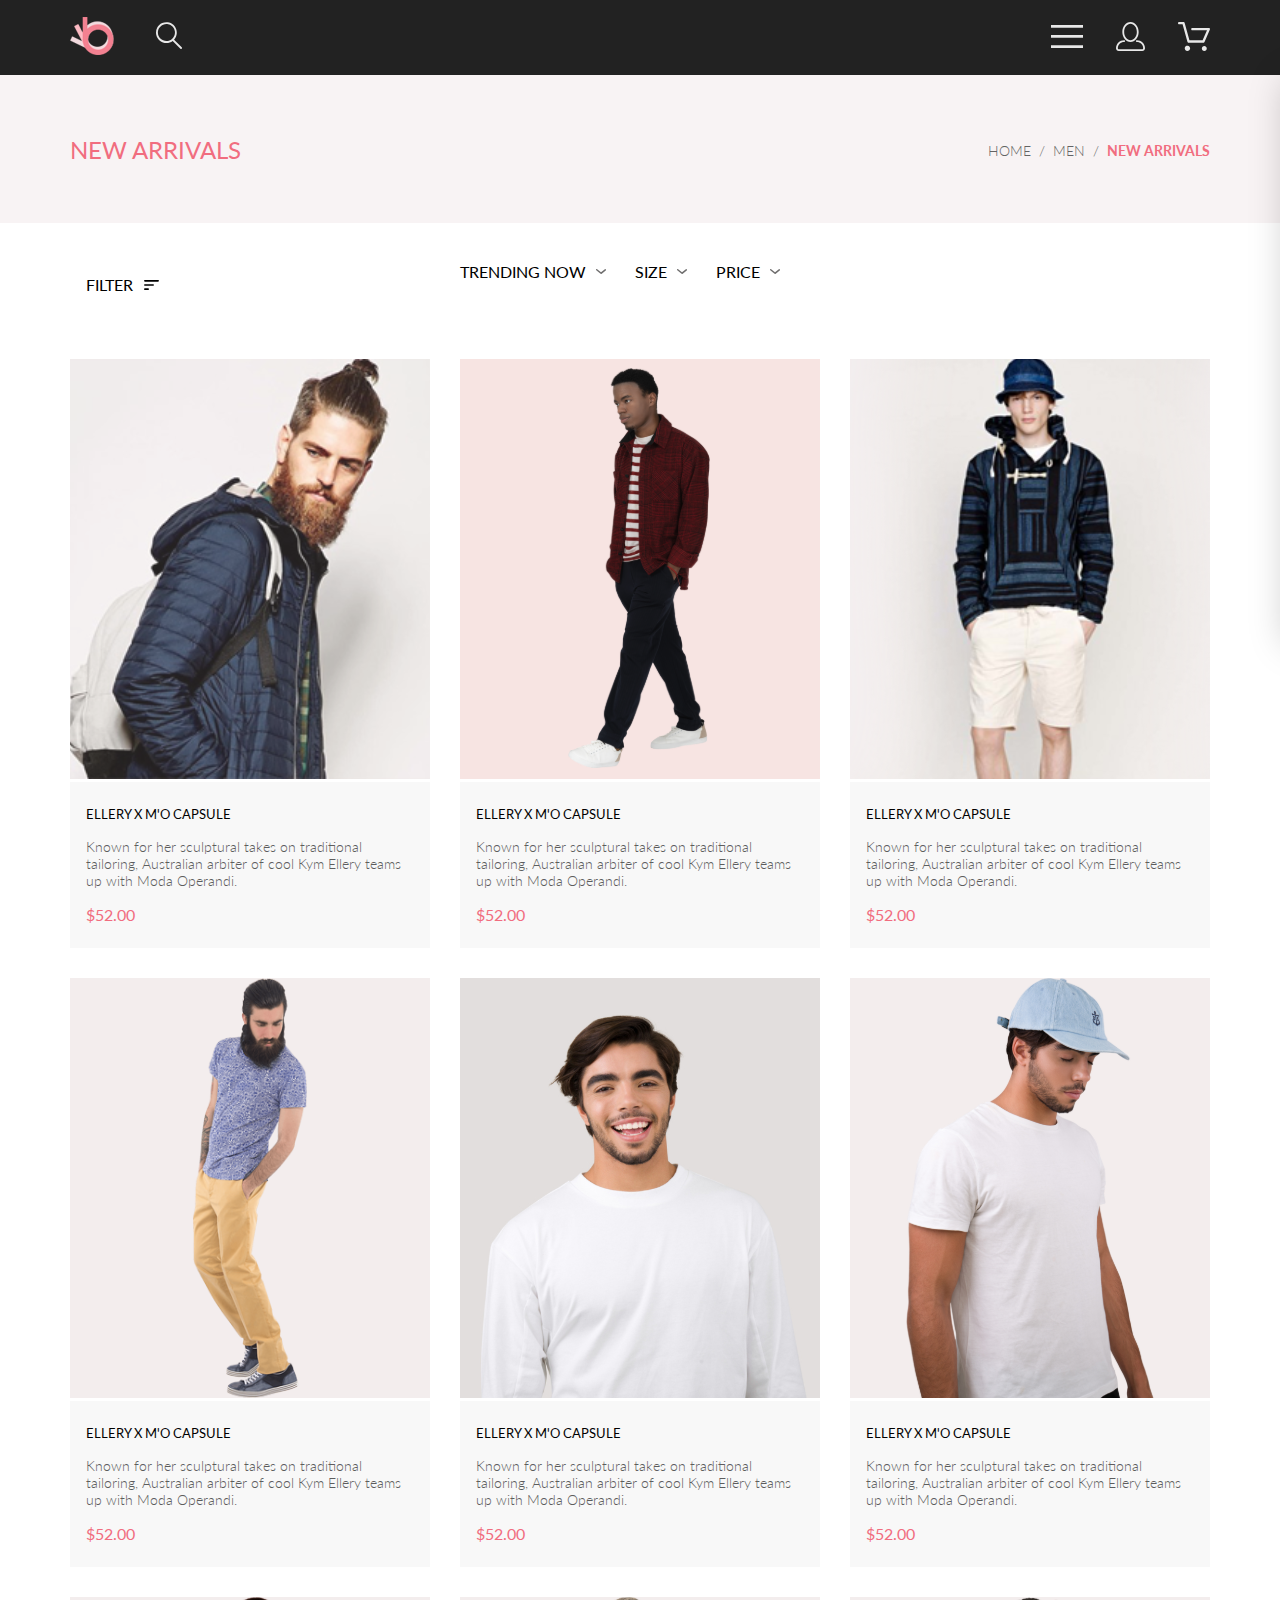
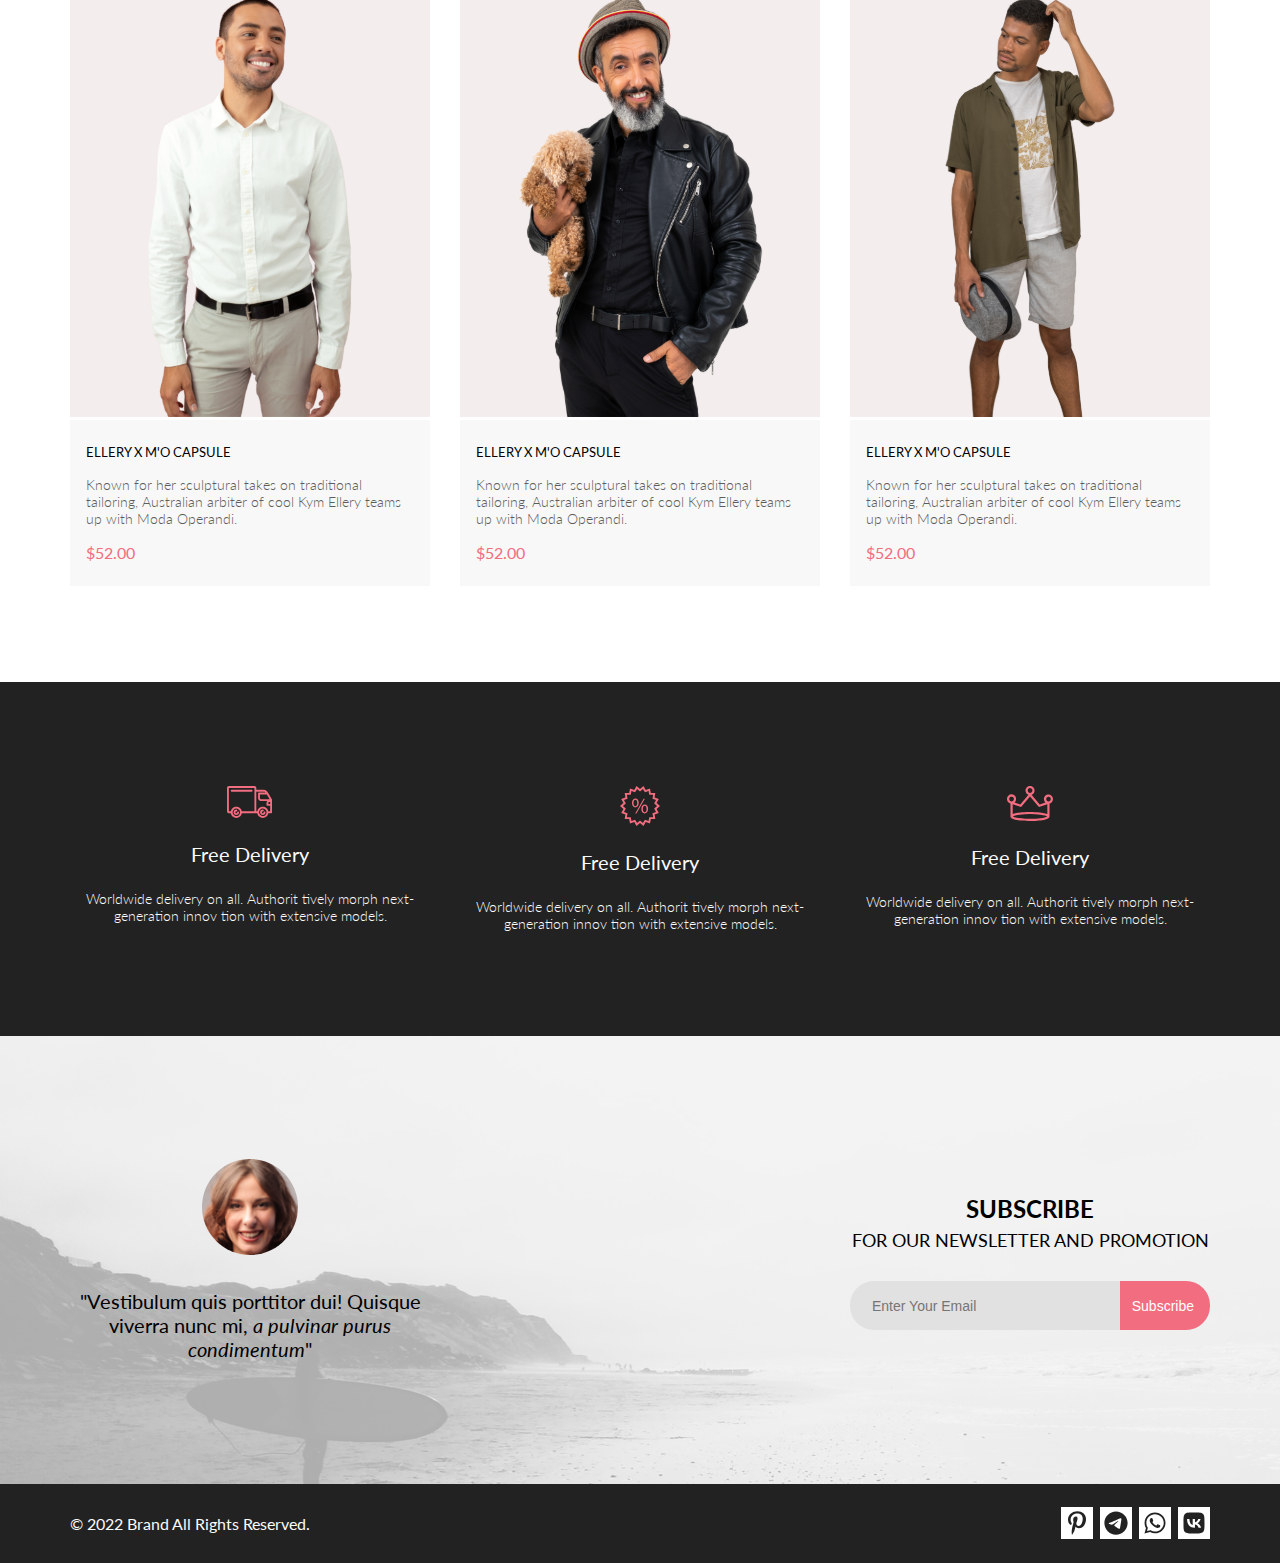
<file: Homework_1/catalog.html>
<!DOCTYPE html>
<html lang="en">

<head>
    <link rel="preconnect" href="https://fonts.googleapis.com">
    <link rel="preconnect" href="https://fonts.gstatic.com" crossorigin>
    <link href="https://fonts.googleapis.com/css2?family=Lato:wght@300;400;700;900&display=swap" rel="stylesheet">
    <meta charset="UTF-8">
    <meta http-equiv="X-UA-Compatible" content="IE=edge">
    <meta name="viewport" content="width=device-width, initial-scale=1.0">
    <title>Online Store</title>
    <link rel="stylesheet" href="style.css">
</head>

<body>
    <div class="top">
        <header class="header center">
            <div class="header__left">
                <a href="index.html"><img src="img/logo.svg" alt="logo"></a>
                <a href="#">
                    <svg class="header_icon_search" width="27" height="28" viewBox="0 0 27 28" fill="none"
                        xmlns="http://www.w3.org/2000/svg">
                        <path
                            d="M19.0596 17.6259C20.6713 15.8658 21.6282 13.6048 21.7698 11.2225C21.9113 8.84018 21.2288 6.48173 19.8369 4.54318C18.445 2.60463 16.4285 1.20404 14.126 0.576619C11.8234 -0.0508009 9.3751 0.13316 7.19217 1.09761C5.00923 2.06205 3.22463 3.74825 2.13804 5.87302C1.05145 7.9978 0.729054 10.4318 1.225 12.7661C1.72094 15.1005 3.00501 17.1932 4.86158 18.6927C6.71814 20.1922 9.03413 21.0072 11.4206 21.0009C13.673 21.004 15.8645 20.27 17.6606 18.9109L25.4086 26.7179C25.4941 26.807 25.5965 26.8781 25.7099 26.927C25.8232 26.9759 25.9452 27.0017 26.0686 27.0029C26.1923 27.0033 26.3148 26.9782 26.4283 26.9292C26.5419 26.8801 26.6441 26.8082 26.7286 26.7179C26.9025 26.537 26.9997 26.2958 26.9997 26.0449C26.9997 25.794 26.9025 25.5528 26.7286 25.3719L19.0596 17.6259ZM2.88662 10.5009C2.89946 8.81563 3.41094 7.17187 4.35659 5.77685C5.30224 4.38183 6.63972 3.29801 8.20044 2.662C9.76115 2.02599 11.4752 1.86627 13.1266 2.20298C14.7779 2.53969 16.2926 3.35775 17.4797 4.55404C18.6668 5.75033 19.4732 7.27129 19.7972 8.92519C20.1212 10.5791 19.9483 12.2919 19.3002 13.8476C18.6522 15.4034 17.5581 16.7325 16.1559 17.6674C14.7536 18.6023 13.1059 19.1011 11.4206 19.1009C9.14916 19.0901 6.97482 18.1784 5.37484 16.566C3.77486 14.9537 2.87998 12.7724 2.88662 10.5009Z"
                            fill="#E8E8E8" />
                    </svg>
                </a>
            </div>
            <nav class="header__right">
                <label for="header__check">
                    <svg class="header_icon_menu" width="32" height="23" viewBox="0 0 32 23" fill="none"
                        xmlns="http://www.w3.org/2000/svg">
                        <path d="M0 23V20.31H32V23H0ZM0 12.76V10.07H32V12.76H0ZM0 2.69V0H32V2.69H0Z" fill="#E8E8E8" />
                    </svg>
                </label>
                <a class="header__link-site" href="registration.html">
                    <svg class="header_icon_reg" width="29" height="29" viewBox="0 0 29 29" fill="none"
                        xmlns="http://www.w3.org/2000/svg">
                        <path
                            d="M14.5 19.937C19 19.937 22.656 15.464 22.656 9.968C22.656 4.472 19 0 14.5 0C13.3631 0.0217413 12.2463 0.303398 11.2351 0.823397C10.2239 1.34339 9.34507 2.08794 8.66602 3C7.12663 4.99573 6.30819 7.45381 6.34399 9.974C6.34399 15.465 10 19.937 14.5 19.937ZM14.5 1.813C18 1.813 20.844 5.472 20.844 9.969C20.844 14.466 17.998 18.125 14.5 18.125C11.002 18.125 8.15603 14.465 8.15503 9.969C8.15403 5.473 11 1.813 14.5 1.813ZM20.844 18.125C20.6036 18.125 20.373 18.2205 20.203 18.3905C20.033 18.5605 19.9375 18.7911 19.9375 19.0315C19.9375 19.2719 20.033 19.5025 20.203 19.6725C20.373 19.8425 20.6036 19.938 20.844 19.938C22.526 19.9399 24.1386 20.6088 25.3279 21.7982C26.5172 22.9875 27.1861 24.6 27.188 26.282C27.1875 26.5221 27.0918 26.7523 26.922 26.9221C26.7522 27.0918 26.5221 27.1875 26.282 27.188H2.71997C2.47985 27.1875 2.24975 27.0918 2.07996 26.9221C1.91016 26.7523 1.81449 26.5221 1.81396 26.282C1.81608 24.6001 2.48517 22.9877 3.67444 21.7985C4.86371 20.6092 6.47608 19.9401 8.15796 19.938C8.39824 19.938 8.62868 19.8425 8.79858 19.6726C8.96849 19.5027 9.06396 19.2723 9.06396 19.032C9.06396 18.7917 8.96849 18.5613 8.79858 18.3914C8.62868 18.2215 8.39824 18.126 8.15796 18.126C5.99541 18.1279 3.92201 18.9875 2.39258 20.5164C0.863144 22.0453 0.00264777 24.1185 0 26.281C0.000794067 27.0019 0.287502 27.693 0.797241 28.2027C1.30698 28.7125 1.99811 28.9992 2.71899 29H26.282C27.0027 28.9989 27.6936 28.7121 28.2031 28.2024C28.7126 27.6927 28.9992 27.0017 29 26.281C28.9974 24.1187 28.1372 22.0457 26.6083 20.5168C25.0793 18.9878 23.0063 18.1276 20.844 18.125Z"
                            fill="#E8E8E8" />
                    </svg>
                </a>
                <a class="header__link-site" href="cart.html">
                    <svg class="header_icon_cart" width="32" height="29" viewBox="0 0 32 29" fill="none"
                        xmlns="http://www.w3.org/2000/svg">
                        <path
                            d="M26.2009 29C25.5532 28.9738 24.9415 28.6948 24.4972 28.2227C24.0529 27.7506 23.8114 27.1232 23.8245 26.475C23.8376 25.8269 24.1043 25.2097 24.5673 24.7559C25.0303 24.3022 25.6527 24.048 26.301 24.048C26.9493 24.048 27.5717 24.3022 28.0347 24.7559C28.4977 25.2097 28.7644 25.8269 28.7775 26.475C28.7906 27.1232 28.549 27.7506 28.1047 28.2227C27.6604 28.6948 27.0488 28.9738 26.401 29H26.2009ZM6.75293 26.32C6.75293 25.79 6.91011 25.2718 7.20459 24.8311C7.49907 24.3904 7.91764 24.0469 8.40735 23.844C8.89705 23.6412 9.43594 23.5881 9.95581 23.6915C10.4757 23.7949 10.9532 24.0502 11.328 24.425C11.7028 24.7998 11.9581 25.2773 12.0615 25.7972C12.1649 26.317 12.1118 26.8559 11.9089 27.3456C11.7061 27.8353 11.3626 28.2539 10.9219 28.5483C10.4812 28.8428 9.96304 29 9.43298 29C9.08087 29.0003 8.73212 28.9311 8.40674 28.7966C8.08136 28.662 7.78569 28.4646 7.53662 28.2158C7.28755 27.9669 7.09001 27.6713 6.9552 27.3461C6.82039 27.0208 6.75098 26.6721 6.75098 26.32H6.75293ZM10.553 20.686C10.2935 20.6868 10.0409 20.6024 9.83411 20.4457C9.62727 20.2891 9.47758 20.0689 9.40796 19.819L4.57495 2.36401H1.18201C0.868521 2.36401 0.567859 2.23947 0.346191 2.01781C0.124523 1.79614 0 1.49549 0 1.18201C0 0.868519 0.124523 0.567873 0.346191 0.346205C0.567859 0.124537 0.868521 5.81268e-06 1.18201 5.81268e-06H5.46301C5.7225 -0.00080736 5.97504 0.0837201 6.18176 0.240568C6.38848 0.397416 6.53784 0.617884 6.60693 0.868006L11.4399 18.323H24.6179L29.001 8.27501H14.401C14.2428 8.27961 14.0854 8.25242 13.9379 8.19507C13.7904 8.13771 13.6559 8.05134 13.5424 7.94108C13.4288 7.83082 13.3386 7.69891 13.277 7.55315C13.2154 7.40739 13.1836 7.25075 13.1836 7.0925C13.1836 6.93426 13.2154 6.77762 13.277 6.63186C13.3386 6.4861 13.4288 6.35419 13.5424 6.24393C13.6559 6.13367 13.7904 6.0473 13.9379 5.98994C14.0854 5.93259 14.2428 5.90541 14.401 5.91001H30.814C31.0097 5.90996 31.2022 5.95866 31.3744 6.05172C31.5465 6.14478 31.6928 6.27926 31.7999 6.44301C31.9078 6.60729 31.9734 6.79569 31.9908 6.99145C32.0083 7.18721 31.9771 7.38424 31.9 7.565L26.495 19.977C26.4026 20.1876 26.251 20.3668 26.0585 20.4927C25.866 20.6186 25.641 20.6858 25.411 20.686H10.553Z"
                            fill="#E8E8E8" />
                    </svg>
                </a>
            </nav>
            <input class="header__checkbox" id="header__check" type="checkbox">
            <div class="mobile-menu">
                <div class="mobile-menu__link-site">
                    <a href="registration.html">
                        <img src="img/reg.svg" alt="reg.svg">
                    </a>
                    <a href="cart.html">
                        <img src="img/cart.svg" alt="cart.svg">
                    </a>
                </div>
                <h3 class="mobile-menu__heading">MENU</h3>
                <div class="mobile-menu__box">
                    <div class="mobile-menu__item">
                        <a href="catalog.html" class="mobile-menu__title">MAN</a>
                        <ul class="mobile-menu__list">
                            <li><a class="mobile-menu__link" href="#">Accessories</a></li>
                            <li><a class="mobile-menu__link" href="#">Bags</a></li>
                            <li><a class="mobile-menu__link" href="#">Denim</a></li>
                            <li><a class="mobile-menu__link" href="#">T-Shirts</a></li>
                        </ul>
                    </div>
                    <div class="mobile-menu__item">
                        <a href="catalog.html" class="mobile-menu__title">WOMAN</a>
                        <ul class="mobile-menu__list">
                            <li><a class="mobile-menu__link" href="">Accessories</a></li>
                            <li><a class="mobile-menu__link" href="">Bags</a></li>
                            <li><a class="mobile-menu__link" href="">Denim</a></li>
                            <li><a class="mobile-menu__link" href="">T-Shirts</a></li>
                        </ul>
                    </div>
                    <div class="mobile-menu__item">
                        <a href="catalog.html" class="mobile-menu__title">KIDS</a>
                        <ul class="mobile-menu__list">
                            <li><a class="mobile-menu__link" href="">Accessories</a></li>
                            <li><a class="mobile-menu__link" href="">Bags</a></li>
                            <li><a class="mobile-menu__link" href="">Denim</a></li>
                            <li><a class="mobile-menu__link" href="">T-Shirts</a></li>
                        </ul>
                    </div>
                </div>
            </div>
        </header>
        <section class="head center">
            <h2 class="head__heading">NEW ARRIVALS </h2>
            <div class="breadcrumb">
                <div class="breadcrumb__box-link"><a class="breadcrumb__link" href="index.html">HOME</a></div>
                <div class="breadcrumb__box-link"><a class="breadcrumb__link" href="#">MEN</a></div>
                <div class="breadcrumb__box-link"><a class="breadcrumb__link" href="#">NEW ARRIVALS</a></div>
            </div>
        </section>
        <div class="filter-sort center">
            <div class="filter-box">
                <details class="filter">
                    <summary class="filter__summary">
                        <span class="filter__text">FILTER </span>
                        <svg class="filter__img" width="15" height="10" viewBox="0 0 15 10" fill="none"
                            xmlns="http://www.w3.org/2000/svg">
                            <path
                                d="M0.833333 10H4.16667C4.625 10 5 9.625 5 9.16667C5 8.70833 4.625 8.33333 4.16667 8.33333H0.833333C0.375 8.33333 0 8.70833 0 9.16667C0 9.625 0.375 10 0.833333 10ZM0 0.833333C0 1.29167 0.375 1.66667 0.833333 1.66667H14.1667C14.625 1.66667 15 1.29167 15 0.833333C15 0.375 14.625 0 14.1667 0H0.833333C0.375 0 0 0.375 0 0.833333ZM0.833333 5.83333H9.16667C9.625 5.83333 10 5.45833 10 5C10 4.54167 9.625 4.16667 9.16667 4.16667H0.833333C0.375 4.16667 0 4.54167 0 5C0 5.45833 0.375 5.83333 0.833333 5.83333Z"
                                fill="black" />
                        </svg>
                    </summary>
                    <div class="filter__content">
                        <details class="filter__category" open>
                            <summary class="filter__category-summary">CATEGORY</summary>
                            <div class="filter__box">
                                <a class="filter__link">Accessories</a>
                                <a class="filter__link">Bags</a>
                                <a class="filter__link">Denim</a>
                                <a class="filter__link">Hoodies & Sweatshirts</a>
                                <a class="filter__link">Jackets & Coats</a>
                                <a class="filter__link">Polos</a>
                                <a class="filter__link">Shirts</a>
                                <a class="filter__link">Shoes</a>
                                <a class="filter__link">Sweaters & Knits</a>
                                <a class="filter__link">T-Shirts</a>
                                <a class="filter__link">Tanks</a>
                            </div>
                        </details>
                        <details class="filter__category">
                            <summary class="filter__category-summary">BRAND</summary>
                            <div class="filter__box">
                                <a class="filter__link">Accessories</a>
                                <a class="filter__link">Bags</a>
                                <a class="filter__link">Denim</a>
                                <a class="filter__link">Hoodies & Sweatshirts</a>
                                <a class="filter__link">Jackets & Coats</a>
                                <a class="filter__link">Polos</a>
                                <a class="filter__link">Shirts</a>
                                <a class="filter__link">Shoes</a>
                                <a class="filter__link">Sweaters & Knits</a>
                                <a class="filter__link">T-Shirts</a>
                                <a class="filter__link">Tanks</a>
                            </div>
                        </details>
                        <details class="filter__category">
                            <summary class="filter__category-summary">DESIGN</summary>
                            <div class="filter__box">
                                <a class="filter__link">Accessories</a>
                                <a class="filter__link">Bags</a>
                                <a class="filter__link">Denim</a>
                                <a class="filter__link">Hoodies & Sweatshirts</a>
                                <a class="filter__link">Jackets & Coats</a>
                                <a class="filter__link">Polos</a>
                                <a class="filter__link">Shirts</a>
                                <a class="filter__link">Shoes</a>
                                <a class="filter__link">Sweaters & Knits</a>
                                <a class="filter__link">T-Shirts</a>
                                <a class="filter__link">Tanks</a>
                            </div>
                        </details>
                    </div>
                </details>
            </div>
            <div class="sort">
                <details class="sort__details">
                    <summary class="sort__summary">
                        TRENDING NOW <svg width="11" height="6" viewBox="0 0 11 6" fill="none"
                            xmlns="http://www.w3.org/2000/svg">
                            <path
                                d="M5.00214 5.00214C4.83521 5.00247 4.67343 4.94433 4.54488 4.83782L0.258102 1.2655C0.112196 1.14422 0.0204417 0.969958 0.00302325 0.781035C-0.0143952 0.592112 0.0439493 0.404007 0.165221 0.258101C0.286493 0.112196 0.460759 0.0204417 0.649682 0.00302327C0.838605 -0.0143952 1.02671 0.043949 1.17262 0.165221L5.00214 3.36602L8.83167 0.279536C8.90475 0.220188 8.98884 0.175869 9.0791 0.149125C9.16937 0.122382 9.26403 0.113741 9.35764 0.1237C9.45126 0.133659 9.54198 0.162021 9.6246 0.207156C9.70722 0.252292 9.7801 0.313311 9.83906 0.386705C9.90449 0.460167 9.95405 0.546351 9.98462 0.639855C10.0152 0.733359 10.0261 0.83217 10.0167 0.930097C10.0073 1.02802 9.97784 1.12296 9.93005 1.20895C9.88227 1.29494 9.81723 1.37013 9.73904 1.42982L5.45225 4.88068C5.32002 4.97036 5.16154 5.01312 5.00214 5.00214Z"
                                fill="#6F6E6E" />
                        </svg>
                    </summary>
                    <div class="sort__content">

                    </div>
                </details>
                <details class="sort__details">
                    <summary class="sort__summary">
                        SIZE <svg width="11" height="6" viewBox="0 0 11 6" fill="none"
                            xmlns="http://www.w3.org/2000/svg">
                            <path
                                d="M5.00214 5.00214C4.83521 5.00247 4.67343 4.94433 4.54488 4.83782L0.258102 1.2655C0.112196 1.14422 0.0204417 0.969958 0.00302325 0.781035C-0.0143952 0.592112 0.0439493 0.404007 0.165221 0.258101C0.286493 0.112196 0.460759 0.0204417 0.649682 0.00302327C0.838605 -0.0143952 1.02671 0.043949 1.17262 0.165221L5.00214 3.36602L8.83167 0.279536C8.90475 0.220188 8.98884 0.175869 9.0791 0.149125C9.16937 0.122382 9.26403 0.113741 9.35764 0.1237C9.45126 0.133659 9.54198 0.162021 9.6246 0.207156C9.70722 0.252292 9.7801 0.313311 9.83906 0.386705C9.90449 0.460167 9.95405 0.546351 9.98462 0.639855C10.0152 0.733359 10.0261 0.83217 10.0167 0.930097C10.0073 1.02802 9.97784 1.12296 9.93005 1.20895C9.88227 1.29494 9.81723 1.37013 9.73904 1.42982L5.45225 4.88068C5.32002 4.97036 5.16154 5.01312 5.00214 5.00214Z"
                                fill="#6F6E6E" />
                        </svg>
                    </summary>
                    <div class="sort__content">
                        <label class="sort__label">
                            <input type="checkbox" name="" id=""> <span>XS</span>
                        </label>
                        <label class="sort__label">
                            <input type="checkbox" name="" id=""> <span>S</span>
                        </label>
                        <label class="sort__label">
                            <input type="checkbox" name="" id=""> <span>M</span>
                        </label>
                        <label class="sort__label">
                            <input type="checkbox" name="" id=""> <span>L</span>
                        </label>
                    </div>
                </details>
                <details class="sort__details">
                    <summary class="sort__summary">
                        PRICE <svg width="11" height="6" viewBox="0 0 11 6" fill="none"
                            xmlns="http://www.w3.org/2000/svg">
                            <path
                                d="M5.00214 5.00214C4.83521 5.00247 4.67343 4.94433 4.54488 4.83782L0.258102 1.2655C0.112196 1.14422 0.0204417 0.969958 0.00302325 0.781035C-0.0143952 0.592112 0.0439493 0.404007 0.165221 0.258101C0.286493 0.112196 0.460759 0.0204417 0.649682 0.00302327C0.838605 -0.0143952 1.02671 0.043949 1.17262 0.165221L5.00214 3.36602L8.83167 0.279536C8.90475 0.220188 8.98884 0.175869 9.0791 0.149125C9.16937 0.122382 9.26403 0.113741 9.35764 0.1237C9.45126 0.133659 9.54198 0.162021 9.6246 0.207156C9.70722 0.252292 9.7801 0.313311 9.83906 0.386705C9.90449 0.460167 9.95405 0.546351 9.98462 0.639855C10.0152 0.733359 10.0261 0.83217 10.0167 0.930097C10.0073 1.02802 9.97784 1.12296 9.93005 1.20895C9.88227 1.29494 9.81723 1.37013 9.73904 1.42982L5.45225 4.88068C5.32002 4.97036 5.16154 5.01312 5.00214 5.00214Z"
                                fill="#6F6E6E" />
                        </svg>
                    </summary>
                    <div class="sort__content">
                        <label class="sort__label">
                            <input type="checkbox" name="" id=""> <span>XS</span>
                        </label>
                        <label class="sort__label">
                            <input type="checkbox" name="" id=""> <span>S</span>
                        </label>
                        <label class="sort__label">
                            <input type="checkbox" name="" id=""> <span>M</span>
                        </label>
                        <label class="sort__label">
                            <input type="checkbox" name="" id=""> <span>L</span>
                        </label>
                    </div>
                </details>
            </div>
        </div>
        <section class="product-box center">
            <div class="product-box__content">
                <div class="product">
                    <img class="product__img" src="img/product1.svg" alt="">
                    <div class="product__content">
                        <a href="product.html" class="product__heading">ELLERY X M'O CAPSULE</a>
                        <p class="product__text">Known for her sculptural takes on traditional tailoring, Australian
                            arbiter
                            of cool Kym Ellery teams up with Moda Operandi.</p>
                        <p class="product__price">$52.00</p>
                    </div>
                    <a href="#" class="product__add">
                        <svg width="27" height="25" viewBox="0 0 27 25" fill="none" xmlns="http://www.w3.org/2000/svg">
                            <path
                                d="M21.9509 23.2667H21.8386C21.2294 23.2667 20.7177 22.7671 20.6735 22.1294C20.629 21.4607 21.1175 20.8785 21.7626 20.8346C21.788 20.8329 21.8145 20.832 21.8405 20.832C22.4575 20.832 22.9743 21.3219 23.0201 21.9487C23.0319 22.1971 22.9914 22.5514 22.736 22.8439L22.73 22.8507L22.7242 22.8575C22.5275 23.0912 22.2607 23.2321 21.9509 23.2667ZM8.21887 23.2604C7.5683 23.2604 7.03906 22.7174 7.03906 22.05C7.03906 21.3832 7.5683 20.8406 8.21887 20.8406C8.86945 20.8406 9.39868 21.3832 9.39868 22.05C9.39868 22.7174 8.86945 23.2604 8.21887 23.2604Z"
                                fill="white" />
                            <path
                                d="M21.876 22.2662C21.921 22.2549 21.9423 22.2339 21.96 22.2129C21.9678 22.2037 21.9756 22.1946 21.9835 22.1855C22.02 22.1438 22.0233 22.0553 22.0224 22.0105C22.0092 21.9044 21.9185 21.8315 21.8412 21.8315C21.8375 21.8315 21.8336 21.8317 21.8312 21.8318C21.7531 21.8372 21.6653 21.9409 21.6719 22.0625C21.6813 22.1793 21.7675 22.2662 21.8392 22.2662H21.876ZM8.21954 22.2599C8.31873 22.2599 8.39935 22.1655 8.39935 22.0496C8.39935 21.9341 8.31873 21.8401 8.21954 21.8401C8.12042 21.8401 8.03973 21.9341 8.03973 22.0496C8.03973 22.1655 8.12042 22.2599 8.21954 22.2599ZM21.9995 24.2662C21.9517 24.2662 21.8878 24.2662 21.8392 24.2662C20.7017 24.2662 19.7567 23.3545 19.6765 22.198C19.5964 20.9929 20.4937 19.9183 21.6953 19.8364C21.7441 19.8331 21.7928 19.8315 21.8412 19.8315C22.9799 19.8315 23.9413 20.7324 24.019 21.8884C24.0505 22.4915 23.8741 23.0612 23.4898 23.5012C23.1055 23.9575 22.5764 24.2177 21.9995 24.2662ZM8.21954 24.2599C7.01532 24.2599 6.03973 23.2709 6.03973 22.0496C6.03973 20.8291 7.01532 19.8401 8.21954 19.8401C9.42371 19.8401 10.3994 20.8291 10.3994 22.0496C10.3994 23.2709 9.42371 24.2599 8.21954 24.2599ZM21.1984 17.3938H9.13306C8.70013 17.3938 8.31586 17.1005 8.20331 16.6775L4.27753 2.24768H1.52173C0.993408 2.24768 0.560547 1.80859 0.560547 1.27039C0.560547 0.733032 0.993408 0.292969 1.52173 0.292969H4.99933C5.43134 0.292969 5.81561 0.586304 5.9281 1.01025L9.85394 15.4391H20.5576L24.1144 7.13379H12.2578C11.7286 7.13379 11.2957 6.69373 11.2957 6.15649C11.2957 5.61914 11.7286 5.17908 12.2578 5.17908H25.5886C25.9091 5.17908 26.2141 5.34192 26.3896 5.61914C26.566 5.89539 26.5984 6.23743 26.4697 6.547L22.0795 16.807C21.9193 17.1653 21.5827 17.3938 21.1984 17.3938Z"
                                fill="white" />
                            <path
                                d="M21.876 22.2662C21.921 22.2549 21.9423 22.2339 21.96 22.2129C21.9678 22.2037 21.9756 22.1946 21.9835 22.1855C22.02 22.1438 22.0233 22.0553 22.0224 22.0105C22.0092 21.9044 21.9185 21.8315 21.8412 21.8315C21.8375 21.8315 21.8336 21.8317 21.8312 21.8318C21.7531 21.8372 21.6653 21.9409 21.6719 22.0625C21.6813 22.1793 21.7675 22.2662 21.8392 22.2662H21.876ZM8.21954 22.2599C8.31873 22.2599 8.39935 22.1655 8.39935 22.0496C8.39935 21.9341 8.31873 21.8401 8.21954 21.8401C8.12042 21.8401 8.03973 21.9341 8.03973 22.0496C8.03973 22.1655 8.12042 22.2599 8.21954 22.2599ZM21.9995 24.2662C21.9517 24.2662 21.8878 24.2662 21.8392 24.2662C20.7017 24.2662 19.7567 23.3545 19.6765 22.198C19.5964 20.9929 20.4937 19.9183 21.6953 19.8364C21.7441 19.8331 21.7928 19.8315 21.8412 19.8315C22.9799 19.8315 23.9413 20.7324 24.019 21.8884C24.0505 22.4915 23.8741 23.0612 23.4898 23.5012C23.1055 23.9575 22.5764 24.2177 21.9995 24.2662ZM8.21954 24.2599C7.01532 24.2599 6.03973 23.2709 6.03973 22.0496C6.03973 20.8291 7.01532 19.8401 8.21954 19.8401C9.42371 19.8401 10.3994 20.8291 10.3994 22.0496C10.3994 23.2709 9.42371 24.2599 8.21954 24.2599ZM21.1984 17.3938H9.13306C8.70013 17.3938 8.31586 17.1005 8.20331 16.6775L4.27753 2.24768H1.52173C0.993408 2.24768 0.560547 1.80859 0.560547 1.27039C0.560547 0.733032 0.993408 0.292969 1.52173 0.292969H4.99933C5.43134 0.292969 5.81561 0.586304 5.9281 1.01025L9.85394 15.4391H20.5576L24.1144 7.13379H12.2578C11.7286 7.13379 11.2957 6.69373 11.2957 6.15649C11.2957 5.61914 11.7286 5.17908 12.2578 5.17908H25.5886C25.9091 5.17908 26.2141 5.34192 26.3896 5.61914C26.566 5.89539 26.5984 6.23743 26.4697 6.547L22.0795 16.807C21.9193 17.1653 21.5827 17.3938 21.1984 17.3938Z"
                                fill="white" />
                        </svg>
                        Add to Cart</a>
                </div>
                <div class="product">
                    <img class="product__img" src="img/catalog2.svg" alt="">
                    <div class="product__content">
                        <a href="product.html" class="product__heading">ELLERY X M'O CAPSULE</a>
                        <p class="product__text">Known for her sculptural takes on traditional tailoring, Australian
                            arbiter
                            of cool Kym Ellery teams up with Moda Operandi.</p>
                        <p class="product__price">$52.00</p>
                    </div>
                    <a href="#" class="product__add">
                        <svg width="27" height="25" viewBox="0 0 27 25" fill="none" xmlns="http://www.w3.org/2000/svg">
                            <path
                                d="M21.9509 23.2667H21.8386C21.2294 23.2667 20.7177 22.7671 20.6735 22.1294C20.629 21.4607 21.1175 20.8785 21.7626 20.8346C21.788 20.8329 21.8145 20.832 21.8405 20.832C22.4575 20.832 22.9743 21.3219 23.0201 21.9487C23.0319 22.1971 22.9914 22.5514 22.736 22.8439L22.73 22.8507L22.7242 22.8575C22.5275 23.0912 22.2607 23.2321 21.9509 23.2667ZM8.21887 23.2604C7.5683 23.2604 7.03906 22.7174 7.03906 22.05C7.03906 21.3832 7.5683 20.8406 8.21887 20.8406C8.86945 20.8406 9.39868 21.3832 9.39868 22.05C9.39868 22.7174 8.86945 23.2604 8.21887 23.2604Z"
                                fill="white" />
                            <path
                                d="M21.876 22.2662C21.921 22.2549 21.9423 22.2339 21.96 22.2129C21.9678 22.2037 21.9756 22.1946 21.9835 22.1855C22.02 22.1438 22.0233 22.0553 22.0224 22.0105C22.0092 21.9044 21.9185 21.8315 21.8412 21.8315C21.8375 21.8315 21.8336 21.8317 21.8312 21.8318C21.7531 21.8372 21.6653 21.9409 21.6719 22.0625C21.6813 22.1793 21.7675 22.2662 21.8392 22.2662H21.876ZM8.21954 22.2599C8.31873 22.2599 8.39935 22.1655 8.39935 22.0496C8.39935 21.9341 8.31873 21.8401 8.21954 21.8401C8.12042 21.8401 8.03973 21.9341 8.03973 22.0496C8.03973 22.1655 8.12042 22.2599 8.21954 22.2599ZM21.9995 24.2662C21.9517 24.2662 21.8878 24.2662 21.8392 24.2662C20.7017 24.2662 19.7567 23.3545 19.6765 22.198C19.5964 20.9929 20.4937 19.9183 21.6953 19.8364C21.7441 19.8331 21.7928 19.8315 21.8412 19.8315C22.9799 19.8315 23.9413 20.7324 24.019 21.8884C24.0505 22.4915 23.8741 23.0612 23.4898 23.5012C23.1055 23.9575 22.5764 24.2177 21.9995 24.2662ZM8.21954 24.2599C7.01532 24.2599 6.03973 23.2709 6.03973 22.0496C6.03973 20.8291 7.01532 19.8401 8.21954 19.8401C9.42371 19.8401 10.3994 20.8291 10.3994 22.0496C10.3994 23.2709 9.42371 24.2599 8.21954 24.2599ZM21.1984 17.3938H9.13306C8.70013 17.3938 8.31586 17.1005 8.20331 16.6775L4.27753 2.24768H1.52173C0.993408 2.24768 0.560547 1.80859 0.560547 1.27039C0.560547 0.733032 0.993408 0.292969 1.52173 0.292969H4.99933C5.43134 0.292969 5.81561 0.586304 5.9281 1.01025L9.85394 15.4391H20.5576L24.1144 7.13379H12.2578C11.7286 7.13379 11.2957 6.69373 11.2957 6.15649C11.2957 5.61914 11.7286 5.17908 12.2578 5.17908H25.5886C25.9091 5.17908 26.2141 5.34192 26.3896 5.61914C26.566 5.89539 26.5984 6.23743 26.4697 6.547L22.0795 16.807C21.9193 17.1653 21.5827 17.3938 21.1984 17.3938Z"
                                fill="white" />
                            <path
                                d="M21.876 22.2662C21.921 22.2549 21.9423 22.2339 21.96 22.2129C21.9678 22.2037 21.9756 22.1946 21.9835 22.1855C22.02 22.1438 22.0233 22.0553 22.0224 22.0105C22.0092 21.9044 21.9185 21.8315 21.8412 21.8315C21.8375 21.8315 21.8336 21.8317 21.8312 21.8318C21.7531 21.8372 21.6653 21.9409 21.6719 22.0625C21.6813 22.1793 21.7675 22.2662 21.8392 22.2662H21.876ZM8.21954 22.2599C8.31873 22.2599 8.39935 22.1655 8.39935 22.0496C8.39935 21.9341 8.31873 21.8401 8.21954 21.8401C8.12042 21.8401 8.03973 21.9341 8.03973 22.0496C8.03973 22.1655 8.12042 22.2599 8.21954 22.2599ZM21.9995 24.2662C21.9517 24.2662 21.8878 24.2662 21.8392 24.2662C20.7017 24.2662 19.7567 23.3545 19.6765 22.198C19.5964 20.9929 20.4937 19.9183 21.6953 19.8364C21.7441 19.8331 21.7928 19.8315 21.8412 19.8315C22.9799 19.8315 23.9413 20.7324 24.019 21.8884C24.0505 22.4915 23.8741 23.0612 23.4898 23.5012C23.1055 23.9575 22.5764 24.2177 21.9995 24.2662ZM8.21954 24.2599C7.01532 24.2599 6.03973 23.2709 6.03973 22.0496C6.03973 20.8291 7.01532 19.8401 8.21954 19.8401C9.42371 19.8401 10.3994 20.8291 10.3994 22.0496C10.3994 23.2709 9.42371 24.2599 8.21954 24.2599ZM21.1984 17.3938H9.13306C8.70013 17.3938 8.31586 17.1005 8.20331 16.6775L4.27753 2.24768H1.52173C0.993408 2.24768 0.560547 1.80859 0.560547 1.27039C0.560547 0.733032 0.993408 0.292969 1.52173 0.292969H4.99933C5.43134 0.292969 5.81561 0.586304 5.9281 1.01025L9.85394 15.4391H20.5576L24.1144 7.13379H12.2578C11.7286 7.13379 11.2957 6.69373 11.2957 6.15649C11.2957 5.61914 11.7286 5.17908 12.2578 5.17908H25.5886C25.9091 5.17908 26.2141 5.34192 26.3896 5.61914C26.566 5.89539 26.5984 6.23743 26.4697 6.547L22.0795 16.807C21.9193 17.1653 21.5827 17.3938 21.1984 17.3938Z"
                                fill="white" />
                        </svg>
                        Add to Cart</a>
                </div>
                <div class="product">
                    <img class="product__img" src="img/product3.svg" alt="">
                    <div class="product__content">
                        <a href="product.html" class="product__heading">ELLERY X M'O CAPSULE</a>
                        <p class="product__text">Known for her sculptural takes on traditional tailoring, Australian
                            arbiter
                            of cool Kym Ellery teams up with Moda Operandi.</p>
                        <p class="product__price">$52.00</p>
                    </div>
                    <a href="#" class="product__add">
                        <svg width="27" height="25" viewBox="0 0 27 25" fill="none" xmlns="http://www.w3.org/2000/svg">
                            <path
                                d="M21.9509 23.2667H21.8386C21.2294 23.2667 20.7177 22.7671 20.6735 22.1294C20.629 21.4607 21.1175 20.8785 21.7626 20.8346C21.788 20.8329 21.8145 20.832 21.8405 20.832C22.4575 20.832 22.9743 21.3219 23.0201 21.9487C23.0319 22.1971 22.9914 22.5514 22.736 22.8439L22.73 22.8507L22.7242 22.8575C22.5275 23.0912 22.2607 23.2321 21.9509 23.2667ZM8.21887 23.2604C7.5683 23.2604 7.03906 22.7174 7.03906 22.05C7.03906 21.3832 7.5683 20.8406 8.21887 20.8406C8.86945 20.8406 9.39868 21.3832 9.39868 22.05C9.39868 22.7174 8.86945 23.2604 8.21887 23.2604Z"
                                fill="white" />
                            <path
                                d="M21.876 22.2662C21.921 22.2549 21.9423 22.2339 21.96 22.2129C21.9678 22.2037 21.9756 22.1946 21.9835 22.1855C22.02 22.1438 22.0233 22.0553 22.0224 22.0105C22.0092 21.9044 21.9185 21.8315 21.8412 21.8315C21.8375 21.8315 21.8336 21.8317 21.8312 21.8318C21.7531 21.8372 21.6653 21.9409 21.6719 22.0625C21.6813 22.1793 21.7675 22.2662 21.8392 22.2662H21.876ZM8.21954 22.2599C8.31873 22.2599 8.39935 22.1655 8.39935 22.0496C8.39935 21.9341 8.31873 21.8401 8.21954 21.8401C8.12042 21.8401 8.03973 21.9341 8.03973 22.0496C8.03973 22.1655 8.12042 22.2599 8.21954 22.2599ZM21.9995 24.2662C21.9517 24.2662 21.8878 24.2662 21.8392 24.2662C20.7017 24.2662 19.7567 23.3545 19.6765 22.198C19.5964 20.9929 20.4937 19.9183 21.6953 19.8364C21.7441 19.8331 21.7928 19.8315 21.8412 19.8315C22.9799 19.8315 23.9413 20.7324 24.019 21.8884C24.0505 22.4915 23.8741 23.0612 23.4898 23.5012C23.1055 23.9575 22.5764 24.2177 21.9995 24.2662ZM8.21954 24.2599C7.01532 24.2599 6.03973 23.2709 6.03973 22.0496C6.03973 20.8291 7.01532 19.8401 8.21954 19.8401C9.42371 19.8401 10.3994 20.8291 10.3994 22.0496C10.3994 23.2709 9.42371 24.2599 8.21954 24.2599ZM21.1984 17.3938H9.13306C8.70013 17.3938 8.31586 17.1005 8.20331 16.6775L4.27753 2.24768H1.52173C0.993408 2.24768 0.560547 1.80859 0.560547 1.27039C0.560547 0.733032 0.993408 0.292969 1.52173 0.292969H4.99933C5.43134 0.292969 5.81561 0.586304 5.9281 1.01025L9.85394 15.4391H20.5576L24.1144 7.13379H12.2578C11.7286 7.13379 11.2957 6.69373 11.2957 6.15649C11.2957 5.61914 11.7286 5.17908 12.2578 5.17908H25.5886C25.9091 5.17908 26.2141 5.34192 26.3896 5.61914C26.566 5.89539 26.5984 6.23743 26.4697 6.547L22.0795 16.807C21.9193 17.1653 21.5827 17.3938 21.1984 17.3938Z"
                                fill="white" />
                            <path
                                d="M21.876 22.2662C21.921 22.2549 21.9423 22.2339 21.96 22.2129C21.9678 22.2037 21.9756 22.1946 21.9835 22.1855C22.02 22.1438 22.0233 22.0553 22.0224 22.0105C22.0092 21.9044 21.9185 21.8315 21.8412 21.8315C21.8375 21.8315 21.8336 21.8317 21.8312 21.8318C21.7531 21.8372 21.6653 21.9409 21.6719 22.0625C21.6813 22.1793 21.7675 22.2662 21.8392 22.2662H21.876ZM8.21954 22.2599C8.31873 22.2599 8.39935 22.1655 8.39935 22.0496C8.39935 21.9341 8.31873 21.8401 8.21954 21.8401C8.12042 21.8401 8.03973 21.9341 8.03973 22.0496C8.03973 22.1655 8.12042 22.2599 8.21954 22.2599ZM21.9995 24.2662C21.9517 24.2662 21.8878 24.2662 21.8392 24.2662C20.7017 24.2662 19.7567 23.3545 19.6765 22.198C19.5964 20.9929 20.4937 19.9183 21.6953 19.8364C21.7441 19.8331 21.7928 19.8315 21.8412 19.8315C22.9799 19.8315 23.9413 20.7324 24.019 21.8884C24.0505 22.4915 23.8741 23.0612 23.4898 23.5012C23.1055 23.9575 22.5764 24.2177 21.9995 24.2662ZM8.21954 24.2599C7.01532 24.2599 6.03973 23.2709 6.03973 22.0496C6.03973 20.8291 7.01532 19.8401 8.21954 19.8401C9.42371 19.8401 10.3994 20.8291 10.3994 22.0496C10.3994 23.2709 9.42371 24.2599 8.21954 24.2599ZM21.1984 17.3938H9.13306C8.70013 17.3938 8.31586 17.1005 8.20331 16.6775L4.27753 2.24768H1.52173C0.993408 2.24768 0.560547 1.80859 0.560547 1.27039C0.560547 0.733032 0.993408 0.292969 1.52173 0.292969H4.99933C5.43134 0.292969 5.81561 0.586304 5.9281 1.01025L9.85394 15.4391H20.5576L24.1144 7.13379H12.2578C11.7286 7.13379 11.2957 6.69373 11.2957 6.15649C11.2957 5.61914 11.7286 5.17908 12.2578 5.17908H25.5886C25.9091 5.17908 26.2141 5.34192 26.3896 5.61914C26.566 5.89539 26.5984 6.23743 26.4697 6.547L22.0795 16.807C21.9193 17.1653 21.5827 17.3938 21.1984 17.3938Z"
                                fill="white" />
                        </svg>
                        Add to Cart</a>
                </div>
                <div class="product">
                    <img class="product__img" src="img/product4.svg" alt="">
                    <div class="product__content">
                        <a href="product.html" class="product__heading">ELLERY X M'O CAPSULE</a>
                        <p class="product__text">Known for her sculptural takes on traditional tailoring, Australian
                            arbiter
                            of cool Kym Ellery teams up with Moda Operandi.</p>
                        <p class="product__price">$52.00</p>
                    </div>
                    <a href="#" class="product__add">
                        <svg width="27" height="25" viewBox="0 0 27 25" fill="none" xmlns="http://www.w3.org/2000/svg">
                            <path
                                d="M21.9509 23.2667H21.8386C21.2294 23.2667 20.7177 22.7671 20.6735 22.1294C20.629 21.4607 21.1175 20.8785 21.7626 20.8346C21.788 20.8329 21.8145 20.832 21.8405 20.832C22.4575 20.832 22.9743 21.3219 23.0201 21.9487C23.0319 22.1971 22.9914 22.5514 22.736 22.8439L22.73 22.8507L22.7242 22.8575C22.5275 23.0912 22.2607 23.2321 21.9509 23.2667ZM8.21887 23.2604C7.5683 23.2604 7.03906 22.7174 7.03906 22.05C7.03906 21.3832 7.5683 20.8406 8.21887 20.8406C8.86945 20.8406 9.39868 21.3832 9.39868 22.05C9.39868 22.7174 8.86945 23.2604 8.21887 23.2604Z"
                                fill="white" />
                            <path
                                d="M21.876 22.2662C21.921 22.2549 21.9423 22.2339 21.96 22.2129C21.9678 22.2037 21.9756 22.1946 21.9835 22.1855C22.02 22.1438 22.0233 22.0553 22.0224 22.0105C22.0092 21.9044 21.9185 21.8315 21.8412 21.8315C21.8375 21.8315 21.8336 21.8317 21.8312 21.8318C21.7531 21.8372 21.6653 21.9409 21.6719 22.0625C21.6813 22.1793 21.7675 22.2662 21.8392 22.2662H21.876ZM8.21954 22.2599C8.31873 22.2599 8.39935 22.1655 8.39935 22.0496C8.39935 21.9341 8.31873 21.8401 8.21954 21.8401C8.12042 21.8401 8.03973 21.9341 8.03973 22.0496C8.03973 22.1655 8.12042 22.2599 8.21954 22.2599ZM21.9995 24.2662C21.9517 24.2662 21.8878 24.2662 21.8392 24.2662C20.7017 24.2662 19.7567 23.3545 19.6765 22.198C19.5964 20.9929 20.4937 19.9183 21.6953 19.8364C21.7441 19.8331 21.7928 19.8315 21.8412 19.8315C22.9799 19.8315 23.9413 20.7324 24.019 21.8884C24.0505 22.4915 23.8741 23.0612 23.4898 23.5012C23.1055 23.9575 22.5764 24.2177 21.9995 24.2662ZM8.21954 24.2599C7.01532 24.2599 6.03973 23.2709 6.03973 22.0496C6.03973 20.8291 7.01532 19.8401 8.21954 19.8401C9.42371 19.8401 10.3994 20.8291 10.3994 22.0496C10.3994 23.2709 9.42371 24.2599 8.21954 24.2599ZM21.1984 17.3938H9.13306C8.70013 17.3938 8.31586 17.1005 8.20331 16.6775L4.27753 2.24768H1.52173C0.993408 2.24768 0.560547 1.80859 0.560547 1.27039C0.560547 0.733032 0.993408 0.292969 1.52173 0.292969H4.99933C5.43134 0.292969 5.81561 0.586304 5.9281 1.01025L9.85394 15.4391H20.5576L24.1144 7.13379H12.2578C11.7286 7.13379 11.2957 6.69373 11.2957 6.15649C11.2957 5.61914 11.7286 5.17908 12.2578 5.17908H25.5886C25.9091 5.17908 26.2141 5.34192 26.3896 5.61914C26.566 5.89539 26.5984 6.23743 26.4697 6.547L22.0795 16.807C21.9193 17.1653 21.5827 17.3938 21.1984 17.3938Z"
                                fill="white" />
                            <path
                                d="M21.876 22.2662C21.921 22.2549 21.9423 22.2339 21.96 22.2129C21.9678 22.2037 21.9756 22.1946 21.9835 22.1855C22.02 22.1438 22.0233 22.0553 22.0224 22.0105C22.0092 21.9044 21.9185 21.8315 21.8412 21.8315C21.8375 21.8315 21.8336 21.8317 21.8312 21.8318C21.7531 21.8372 21.6653 21.9409 21.6719 22.0625C21.6813 22.1793 21.7675 22.2662 21.8392 22.2662H21.876ZM8.21954 22.2599C8.31873 22.2599 8.39935 22.1655 8.39935 22.0496C8.39935 21.9341 8.31873 21.8401 8.21954 21.8401C8.12042 21.8401 8.03973 21.9341 8.03973 22.0496C8.03973 22.1655 8.12042 22.2599 8.21954 22.2599ZM21.9995 24.2662C21.9517 24.2662 21.8878 24.2662 21.8392 24.2662C20.7017 24.2662 19.7567 23.3545 19.6765 22.198C19.5964 20.9929 20.4937 19.9183 21.6953 19.8364C21.7441 19.8331 21.7928 19.8315 21.8412 19.8315C22.9799 19.8315 23.9413 20.7324 24.019 21.8884C24.0505 22.4915 23.8741 23.0612 23.4898 23.5012C23.1055 23.9575 22.5764 24.2177 21.9995 24.2662ZM8.21954 24.2599C7.01532 24.2599 6.03973 23.2709 6.03973 22.0496C6.03973 20.8291 7.01532 19.8401 8.21954 19.8401C9.42371 19.8401 10.3994 20.8291 10.3994 22.0496C10.3994 23.2709 9.42371 24.2599 8.21954 24.2599ZM21.1984 17.3938H9.13306C8.70013 17.3938 8.31586 17.1005 8.20331 16.6775L4.27753 2.24768H1.52173C0.993408 2.24768 0.560547 1.80859 0.560547 1.27039C0.560547 0.733032 0.993408 0.292969 1.52173 0.292969H4.99933C5.43134 0.292969 5.81561 0.586304 5.9281 1.01025L9.85394 15.4391H20.5576L24.1144 7.13379H12.2578C11.7286 7.13379 11.2957 6.69373 11.2957 6.15649C11.2957 5.61914 11.7286 5.17908 12.2578 5.17908H25.5886C25.9091 5.17908 26.2141 5.34192 26.3896 5.61914C26.566 5.89539 26.5984 6.23743 26.4697 6.547L22.0795 16.807C21.9193 17.1653 21.5827 17.3938 21.1984 17.3938Z"
                                fill="white" />
                        </svg>
                        Add to Cart</a>
                </div>
                <div class="product">
                    <img class="product__img" src="img/catalog5.svg" alt="">
                    <div class="product__content">
                        <a href="product.html" class="product__heading">ELLERY X M'O CAPSULE</a>
                        <p class="product__text">Known for her sculptural takes on traditional tailoring, Australian
                            arbiter
                            of cool Kym Ellery teams up with Moda Operandi.</p>
                        <p class="product__price">$52.00</p>
                    </div>
                    <a href="#" class="product__add">
                        <svg width="27" height="25" viewBox="0 0 27 25" fill="none" xmlns="http://www.w3.org/2000/svg">
                            <path
                                d="M21.9509 23.2667H21.8386C21.2294 23.2667 20.7177 22.7671 20.6735 22.1294C20.629 21.4607 21.1175 20.8785 21.7626 20.8346C21.788 20.8329 21.8145 20.832 21.8405 20.832C22.4575 20.832 22.9743 21.3219 23.0201 21.9487C23.0319 22.1971 22.9914 22.5514 22.736 22.8439L22.73 22.8507L22.7242 22.8575C22.5275 23.0912 22.2607 23.2321 21.9509 23.2667ZM8.21887 23.2604C7.5683 23.2604 7.03906 22.7174 7.03906 22.05C7.03906 21.3832 7.5683 20.8406 8.21887 20.8406C8.86945 20.8406 9.39868 21.3832 9.39868 22.05C9.39868 22.7174 8.86945 23.2604 8.21887 23.2604Z"
                                fill="white" />
                            <path
                                d="M21.876 22.2662C21.921 22.2549 21.9423 22.2339 21.96 22.2129C21.9678 22.2037 21.9756 22.1946 21.9835 22.1855C22.02 22.1438 22.0233 22.0553 22.0224 22.0105C22.0092 21.9044 21.9185 21.8315 21.8412 21.8315C21.8375 21.8315 21.8336 21.8317 21.8312 21.8318C21.7531 21.8372 21.6653 21.9409 21.6719 22.0625C21.6813 22.1793 21.7675 22.2662 21.8392 22.2662H21.876ZM8.21954 22.2599C8.31873 22.2599 8.39935 22.1655 8.39935 22.0496C8.39935 21.9341 8.31873 21.8401 8.21954 21.8401C8.12042 21.8401 8.03973 21.9341 8.03973 22.0496C8.03973 22.1655 8.12042 22.2599 8.21954 22.2599ZM21.9995 24.2662C21.9517 24.2662 21.8878 24.2662 21.8392 24.2662C20.7017 24.2662 19.7567 23.3545 19.6765 22.198C19.5964 20.9929 20.4937 19.9183 21.6953 19.8364C21.7441 19.8331 21.7928 19.8315 21.8412 19.8315C22.9799 19.8315 23.9413 20.7324 24.019 21.8884C24.0505 22.4915 23.8741 23.0612 23.4898 23.5012C23.1055 23.9575 22.5764 24.2177 21.9995 24.2662ZM8.21954 24.2599C7.01532 24.2599 6.03973 23.2709 6.03973 22.0496C6.03973 20.8291 7.01532 19.8401 8.21954 19.8401C9.42371 19.8401 10.3994 20.8291 10.3994 22.0496C10.3994 23.2709 9.42371 24.2599 8.21954 24.2599ZM21.1984 17.3938H9.13306C8.70013 17.3938 8.31586 17.1005 8.20331 16.6775L4.27753 2.24768H1.52173C0.993408 2.24768 0.560547 1.80859 0.560547 1.27039C0.560547 0.733032 0.993408 0.292969 1.52173 0.292969H4.99933C5.43134 0.292969 5.81561 0.586304 5.9281 1.01025L9.85394 15.4391H20.5576L24.1144 7.13379H12.2578C11.7286 7.13379 11.2957 6.69373 11.2957 6.15649C11.2957 5.61914 11.7286 5.17908 12.2578 5.17908H25.5886C25.9091 5.17908 26.2141 5.34192 26.3896 5.61914C26.566 5.89539 26.5984 6.23743 26.4697 6.547L22.0795 16.807C21.9193 17.1653 21.5827 17.3938 21.1984 17.3938Z"
                                fill="white" />
                            <path
                                d="M21.876 22.2662C21.921 22.2549 21.9423 22.2339 21.96 22.2129C21.9678 22.2037 21.9756 22.1946 21.9835 22.1855C22.02 22.1438 22.0233 22.0553 22.0224 22.0105C22.0092 21.9044 21.9185 21.8315 21.8412 21.8315C21.8375 21.8315 21.8336 21.8317 21.8312 21.8318C21.7531 21.8372 21.6653 21.9409 21.6719 22.0625C21.6813 22.1793 21.7675 22.2662 21.8392 22.2662H21.876ZM8.21954 22.2599C8.31873 22.2599 8.39935 22.1655 8.39935 22.0496C8.39935 21.9341 8.31873 21.8401 8.21954 21.8401C8.12042 21.8401 8.03973 21.9341 8.03973 22.0496C8.03973 22.1655 8.12042 22.2599 8.21954 22.2599ZM21.9995 24.2662C21.9517 24.2662 21.8878 24.2662 21.8392 24.2662C20.7017 24.2662 19.7567 23.3545 19.6765 22.198C19.5964 20.9929 20.4937 19.9183 21.6953 19.8364C21.7441 19.8331 21.7928 19.8315 21.8412 19.8315C22.9799 19.8315 23.9413 20.7324 24.019 21.8884C24.0505 22.4915 23.8741 23.0612 23.4898 23.5012C23.1055 23.9575 22.5764 24.2177 21.9995 24.2662ZM8.21954 24.2599C7.01532 24.2599 6.03973 23.2709 6.03973 22.0496C6.03973 20.8291 7.01532 19.8401 8.21954 19.8401C9.42371 19.8401 10.3994 20.8291 10.3994 22.0496C10.3994 23.2709 9.42371 24.2599 8.21954 24.2599ZM21.1984 17.3938H9.13306C8.70013 17.3938 8.31586 17.1005 8.20331 16.6775L4.27753 2.24768H1.52173C0.993408 2.24768 0.560547 1.80859 0.560547 1.27039C0.560547 0.733032 0.993408 0.292969 1.52173 0.292969H4.99933C5.43134 0.292969 5.81561 0.586304 5.9281 1.01025L9.85394 15.4391H20.5576L24.1144 7.13379H12.2578C11.7286 7.13379 11.2957 6.69373 11.2957 6.15649C11.2957 5.61914 11.7286 5.17908 12.2578 5.17908H25.5886C25.9091 5.17908 26.2141 5.34192 26.3896 5.61914C26.566 5.89539 26.5984 6.23743 26.4697 6.547L22.0795 16.807C21.9193 17.1653 21.5827 17.3938 21.1984 17.3938Z"
                                fill="white" />
                        </svg>
                        Add to Cart</a>
                </div>
                <div class="product">
                    <img class="product__img" src="img/catalog6.svg" alt="">
                    <div class="product__content">
                        <a href="product.html" class="product__heading">ELLERY X M'O CAPSULE</a>
                        <p class="product__text">Known for her sculptural takes on traditional tailoring, Australian
                            arbiter
                            of cool Kym Ellery teams up with Moda Operandi.</p>
                        <p class="product__price">$52.00</p>
                    </div>
                    <a href="#" class="product__add">
                        <svg width="27" height="25" viewBox="0 0 27 25" fill="none" xmlns="http://www.w3.org/2000/svg">
                            <path
                                d="M21.9509 23.2667H21.8386C21.2294 23.2667 20.7177 22.7671 20.6735 22.1294C20.629 21.4607 21.1175 20.8785 21.7626 20.8346C21.788 20.8329 21.8145 20.832 21.8405 20.832C22.4575 20.832 22.9743 21.3219 23.0201 21.9487C23.0319 22.1971 22.9914 22.5514 22.736 22.8439L22.73 22.8507L22.7242 22.8575C22.5275 23.0912 22.2607 23.2321 21.9509 23.2667ZM8.21887 23.2604C7.5683 23.2604 7.03906 22.7174 7.03906 22.05C7.03906 21.3832 7.5683 20.8406 8.21887 20.8406C8.86945 20.8406 9.39868 21.3832 9.39868 22.05C9.39868 22.7174 8.86945 23.2604 8.21887 23.2604Z"
                                fill="white" />
                            <path
                                d="M21.876 22.2662C21.921 22.2549 21.9423 22.2339 21.96 22.2129C21.9678 22.2037 21.9756 22.1946 21.9835 22.1855C22.02 22.1438 22.0233 22.0553 22.0224 22.0105C22.0092 21.9044 21.9185 21.8315 21.8412 21.8315C21.8375 21.8315 21.8336 21.8317 21.8312 21.8318C21.7531 21.8372 21.6653 21.9409 21.6719 22.0625C21.6813 22.1793 21.7675 22.2662 21.8392 22.2662H21.876ZM8.21954 22.2599C8.31873 22.2599 8.39935 22.1655 8.39935 22.0496C8.39935 21.9341 8.31873 21.8401 8.21954 21.8401C8.12042 21.8401 8.03973 21.9341 8.03973 22.0496C8.03973 22.1655 8.12042 22.2599 8.21954 22.2599ZM21.9995 24.2662C21.9517 24.2662 21.8878 24.2662 21.8392 24.2662C20.7017 24.2662 19.7567 23.3545 19.6765 22.198C19.5964 20.9929 20.4937 19.9183 21.6953 19.8364C21.7441 19.8331 21.7928 19.8315 21.8412 19.8315C22.9799 19.8315 23.9413 20.7324 24.019 21.8884C24.0505 22.4915 23.8741 23.0612 23.4898 23.5012C23.1055 23.9575 22.5764 24.2177 21.9995 24.2662ZM8.21954 24.2599C7.01532 24.2599 6.03973 23.2709 6.03973 22.0496C6.03973 20.8291 7.01532 19.8401 8.21954 19.8401C9.42371 19.8401 10.3994 20.8291 10.3994 22.0496C10.3994 23.2709 9.42371 24.2599 8.21954 24.2599ZM21.1984 17.3938H9.13306C8.70013 17.3938 8.31586 17.1005 8.20331 16.6775L4.27753 2.24768H1.52173C0.993408 2.24768 0.560547 1.80859 0.560547 1.27039C0.560547 0.733032 0.993408 0.292969 1.52173 0.292969H4.99933C5.43134 0.292969 5.81561 0.586304 5.9281 1.01025L9.85394 15.4391H20.5576L24.1144 7.13379H12.2578C11.7286 7.13379 11.2957 6.69373 11.2957 6.15649C11.2957 5.61914 11.7286 5.17908 12.2578 5.17908H25.5886C25.9091 5.17908 26.2141 5.34192 26.3896 5.61914C26.566 5.89539 26.5984 6.23743 26.4697 6.547L22.0795 16.807C21.9193 17.1653 21.5827 17.3938 21.1984 17.3938Z"
                                fill="white" />
                            <path
                                d="M21.876 22.2662C21.921 22.2549 21.9423 22.2339 21.96 22.2129C21.9678 22.2037 21.9756 22.1946 21.9835 22.1855C22.02 22.1438 22.0233 22.0553 22.0224 22.0105C22.0092 21.9044 21.9185 21.8315 21.8412 21.8315C21.8375 21.8315 21.8336 21.8317 21.8312 21.8318C21.7531 21.8372 21.6653 21.9409 21.6719 22.0625C21.6813 22.1793 21.7675 22.2662 21.8392 22.2662H21.876ZM8.21954 22.2599C8.31873 22.2599 8.39935 22.1655 8.39935 22.0496C8.39935 21.9341 8.31873 21.8401 8.21954 21.8401C8.12042 21.8401 8.03973 21.9341 8.03973 22.0496C8.03973 22.1655 8.12042 22.2599 8.21954 22.2599ZM21.9995 24.2662C21.9517 24.2662 21.8878 24.2662 21.8392 24.2662C20.7017 24.2662 19.7567 23.3545 19.6765 22.198C19.5964 20.9929 20.4937 19.9183 21.6953 19.8364C21.7441 19.8331 21.7928 19.8315 21.8412 19.8315C22.9799 19.8315 23.9413 20.7324 24.019 21.8884C24.0505 22.4915 23.8741 23.0612 23.4898 23.5012C23.1055 23.9575 22.5764 24.2177 21.9995 24.2662ZM8.21954 24.2599C7.01532 24.2599 6.03973 23.2709 6.03973 22.0496C6.03973 20.8291 7.01532 19.8401 8.21954 19.8401C9.42371 19.8401 10.3994 20.8291 10.3994 22.0496C10.3994 23.2709 9.42371 24.2599 8.21954 24.2599ZM21.1984 17.3938H9.13306C8.70013 17.3938 8.31586 17.1005 8.20331 16.6775L4.27753 2.24768H1.52173C0.993408 2.24768 0.560547 1.80859 0.560547 1.27039C0.560547 0.733032 0.993408 0.292969 1.52173 0.292969H4.99933C5.43134 0.292969 5.81561 0.586304 5.9281 1.01025L9.85394 15.4391H20.5576L24.1144 7.13379H12.2578C11.7286 7.13379 11.2957 6.69373 11.2957 6.15649C11.2957 5.61914 11.7286 5.17908 12.2578 5.17908H25.5886C25.9091 5.17908 26.2141 5.34192 26.3896 5.61914C26.566 5.89539 26.5984 6.23743 26.4697 6.547L22.0795 16.807C21.9193 17.1653 21.5827 17.3938 21.1984 17.3938Z"
                                fill="white" />
                        </svg>
                        Add to Cart</a>
                </div>
                <div class="product">
                    <img class="product__img" src="img/catalog7.svg" alt="">
                    <div class="product__content">
                        <a href="product.html" class="product__heading">ELLERY X M'O CAPSULE</a>
                        <p class="product__text">Known for her sculptural takes on traditional tailoring, Australian
                            arbiter
                            of cool Kym Ellery teams up with Moda Operandi.</p>
                        <p class="product__price">$52.00</p>
                    </div>
                    <a href="#" class="product__add">
                        <svg width="27" height="25" viewBox="0 0 27 25" fill="none" xmlns="http://www.w3.org/2000/svg">
                            <path
                                d="M21.9509 23.2667H21.8386C21.2294 23.2667 20.7177 22.7671 20.6735 22.1294C20.629 21.4607 21.1175 20.8785 21.7626 20.8346C21.788 20.8329 21.8145 20.832 21.8405 20.832C22.4575 20.832 22.9743 21.3219 23.0201 21.9487C23.0319 22.1971 22.9914 22.5514 22.736 22.8439L22.73 22.8507L22.7242 22.8575C22.5275 23.0912 22.2607 23.2321 21.9509 23.2667ZM8.21887 23.2604C7.5683 23.2604 7.03906 22.7174 7.03906 22.05C7.03906 21.3832 7.5683 20.8406 8.21887 20.8406C8.86945 20.8406 9.39868 21.3832 9.39868 22.05C9.39868 22.7174 8.86945 23.2604 8.21887 23.2604Z"
                                fill="white" />
                            <path
                                d="M21.876 22.2662C21.921 22.2549 21.9423 22.2339 21.96 22.2129C21.9678 22.2037 21.9756 22.1946 21.9835 22.1855C22.02 22.1438 22.0233 22.0553 22.0224 22.0105C22.0092 21.9044 21.9185 21.8315 21.8412 21.8315C21.8375 21.8315 21.8336 21.8317 21.8312 21.8318C21.7531 21.8372 21.6653 21.9409 21.6719 22.0625C21.6813 22.1793 21.7675 22.2662 21.8392 22.2662H21.876ZM8.21954 22.2599C8.31873 22.2599 8.39935 22.1655 8.39935 22.0496C8.39935 21.9341 8.31873 21.8401 8.21954 21.8401C8.12042 21.8401 8.03973 21.9341 8.03973 22.0496C8.03973 22.1655 8.12042 22.2599 8.21954 22.2599ZM21.9995 24.2662C21.9517 24.2662 21.8878 24.2662 21.8392 24.2662C20.7017 24.2662 19.7567 23.3545 19.6765 22.198C19.5964 20.9929 20.4937 19.9183 21.6953 19.8364C21.7441 19.8331 21.7928 19.8315 21.8412 19.8315C22.9799 19.8315 23.9413 20.7324 24.019 21.8884C24.0505 22.4915 23.8741 23.0612 23.4898 23.5012C23.1055 23.9575 22.5764 24.2177 21.9995 24.2662ZM8.21954 24.2599C7.01532 24.2599 6.03973 23.2709 6.03973 22.0496C6.03973 20.8291 7.01532 19.8401 8.21954 19.8401C9.42371 19.8401 10.3994 20.8291 10.3994 22.0496C10.3994 23.2709 9.42371 24.2599 8.21954 24.2599ZM21.1984 17.3938H9.13306C8.70013 17.3938 8.31586 17.1005 8.20331 16.6775L4.27753 2.24768H1.52173C0.993408 2.24768 0.560547 1.80859 0.560547 1.27039C0.560547 0.733032 0.993408 0.292969 1.52173 0.292969H4.99933C5.43134 0.292969 5.81561 0.586304 5.9281 1.01025L9.85394 15.4391H20.5576L24.1144 7.13379H12.2578C11.7286 7.13379 11.2957 6.69373 11.2957 6.15649C11.2957 5.61914 11.7286 5.17908 12.2578 5.17908H25.5886C25.9091 5.17908 26.2141 5.34192 26.3896 5.61914C26.566 5.89539 26.5984 6.23743 26.4697 6.547L22.0795 16.807C21.9193 17.1653 21.5827 17.3938 21.1984 17.3938Z"
                                fill="white" />
                            <path
                                d="M21.876 22.2662C21.921 22.2549 21.9423 22.2339 21.96 22.2129C21.9678 22.2037 21.9756 22.1946 21.9835 22.1855C22.02 22.1438 22.0233 22.0553 22.0224 22.0105C22.0092 21.9044 21.9185 21.8315 21.8412 21.8315C21.8375 21.8315 21.8336 21.8317 21.8312 21.8318C21.7531 21.8372 21.6653 21.9409 21.6719 22.0625C21.6813 22.1793 21.7675 22.2662 21.8392 22.2662H21.876ZM8.21954 22.2599C8.31873 22.2599 8.39935 22.1655 8.39935 22.0496C8.39935 21.9341 8.31873 21.8401 8.21954 21.8401C8.12042 21.8401 8.03973 21.9341 8.03973 22.0496C8.03973 22.1655 8.12042 22.2599 8.21954 22.2599ZM21.9995 24.2662C21.9517 24.2662 21.8878 24.2662 21.8392 24.2662C20.7017 24.2662 19.7567 23.3545 19.6765 22.198C19.5964 20.9929 20.4937 19.9183 21.6953 19.8364C21.7441 19.8331 21.7928 19.8315 21.8412 19.8315C22.9799 19.8315 23.9413 20.7324 24.019 21.8884C24.0505 22.4915 23.8741 23.0612 23.4898 23.5012C23.1055 23.9575 22.5764 24.2177 21.9995 24.2662ZM8.21954 24.2599C7.01532 24.2599 6.03973 23.2709 6.03973 22.0496C6.03973 20.8291 7.01532 19.8401 8.21954 19.8401C9.42371 19.8401 10.3994 20.8291 10.3994 22.0496C10.3994 23.2709 9.42371 24.2599 8.21954 24.2599ZM21.1984 17.3938H9.13306C8.70013 17.3938 8.31586 17.1005 8.20331 16.6775L4.27753 2.24768H1.52173C0.993408 2.24768 0.560547 1.80859 0.560547 1.27039C0.560547 0.733032 0.993408 0.292969 1.52173 0.292969H4.99933C5.43134 0.292969 5.81561 0.586304 5.9281 1.01025L9.85394 15.4391H20.5576L24.1144 7.13379H12.2578C11.7286 7.13379 11.2957 6.69373 11.2957 6.15649C11.2957 5.61914 11.7286 5.17908 12.2578 5.17908H25.5886C25.9091 5.17908 26.2141 5.34192 26.3896 5.61914C26.566 5.89539 26.5984 6.23743 26.4697 6.547L22.0795 16.807C21.9193 17.1653 21.5827 17.3938 21.1984 17.3938Z"
                                fill="white" />
                        </svg>
                        Add to Cart</a>
                </div>
                <div class="product">
                    <img class="product__img" src="img/catalog8.svg" alt="">
                    <div class="product__content">
                        <a href="product.html" class="product__heading">ELLERY X M'O CAPSULE</a>
                        <p class="product__text">Known for her sculptural takes on traditional tailoring, Australian
                            arbiter
                            of cool Kym Ellery teams up with Moda Operandi.</p>
                        <p class="product__price">$52.00</p>
                    </div>
                    <a href="#" class="product__add">
                        <svg width="27" height="25" viewBox="0 0 27 25" fill="none" xmlns="http://www.w3.org/2000/svg">
                            <path
                                d="M21.9509 23.2667H21.8386C21.2294 23.2667 20.7177 22.7671 20.6735 22.1294C20.629 21.4607 21.1175 20.8785 21.7626 20.8346C21.788 20.8329 21.8145 20.832 21.8405 20.832C22.4575 20.832 22.9743 21.3219 23.0201 21.9487C23.0319 22.1971 22.9914 22.5514 22.736 22.8439L22.73 22.8507L22.7242 22.8575C22.5275 23.0912 22.2607 23.2321 21.9509 23.2667ZM8.21887 23.2604C7.5683 23.2604 7.03906 22.7174 7.03906 22.05C7.03906 21.3832 7.5683 20.8406 8.21887 20.8406C8.86945 20.8406 9.39868 21.3832 9.39868 22.05C9.39868 22.7174 8.86945 23.2604 8.21887 23.2604Z"
                                fill="white" />
                            <path
                                d="M21.876 22.2662C21.921 22.2549 21.9423 22.2339 21.96 22.2129C21.9678 22.2037 21.9756 22.1946 21.9835 22.1855C22.02 22.1438 22.0233 22.0553 22.0224 22.0105C22.0092 21.9044 21.9185 21.8315 21.8412 21.8315C21.8375 21.8315 21.8336 21.8317 21.8312 21.8318C21.7531 21.8372 21.6653 21.9409 21.6719 22.0625C21.6813 22.1793 21.7675 22.2662 21.8392 22.2662H21.876ZM8.21954 22.2599C8.31873 22.2599 8.39935 22.1655 8.39935 22.0496C8.39935 21.9341 8.31873 21.8401 8.21954 21.8401C8.12042 21.8401 8.03973 21.9341 8.03973 22.0496C8.03973 22.1655 8.12042 22.2599 8.21954 22.2599ZM21.9995 24.2662C21.9517 24.2662 21.8878 24.2662 21.8392 24.2662C20.7017 24.2662 19.7567 23.3545 19.6765 22.198C19.5964 20.9929 20.4937 19.9183 21.6953 19.8364C21.7441 19.8331 21.7928 19.8315 21.8412 19.8315C22.9799 19.8315 23.9413 20.7324 24.019 21.8884C24.0505 22.4915 23.8741 23.0612 23.4898 23.5012C23.1055 23.9575 22.5764 24.2177 21.9995 24.2662ZM8.21954 24.2599C7.01532 24.2599 6.03973 23.2709 6.03973 22.0496C6.03973 20.8291 7.01532 19.8401 8.21954 19.8401C9.42371 19.8401 10.3994 20.8291 10.3994 22.0496C10.3994 23.2709 9.42371 24.2599 8.21954 24.2599ZM21.1984 17.3938H9.13306C8.70013 17.3938 8.31586 17.1005 8.20331 16.6775L4.27753 2.24768H1.52173C0.993408 2.24768 0.560547 1.80859 0.560547 1.27039C0.560547 0.733032 0.993408 0.292969 1.52173 0.292969H4.99933C5.43134 0.292969 5.81561 0.586304 5.9281 1.01025L9.85394 15.4391H20.5576L24.1144 7.13379H12.2578C11.7286 7.13379 11.2957 6.69373 11.2957 6.15649C11.2957 5.61914 11.7286 5.17908 12.2578 5.17908H25.5886C25.9091 5.17908 26.2141 5.34192 26.3896 5.61914C26.566 5.89539 26.5984 6.23743 26.4697 6.547L22.0795 16.807C21.9193 17.1653 21.5827 17.3938 21.1984 17.3938Z"
                                fill="white" />
                            <path
                                d="M21.876 22.2662C21.921 22.2549 21.9423 22.2339 21.96 22.2129C21.9678 22.2037 21.9756 22.1946 21.9835 22.1855C22.02 22.1438 22.0233 22.0553 22.0224 22.0105C22.0092 21.9044 21.9185 21.8315 21.8412 21.8315C21.8375 21.8315 21.8336 21.8317 21.8312 21.8318C21.7531 21.8372 21.6653 21.9409 21.6719 22.0625C21.6813 22.1793 21.7675 22.2662 21.8392 22.2662H21.876ZM8.21954 22.2599C8.31873 22.2599 8.39935 22.1655 8.39935 22.0496C8.39935 21.9341 8.31873 21.8401 8.21954 21.8401C8.12042 21.8401 8.03973 21.9341 8.03973 22.0496C8.03973 22.1655 8.12042 22.2599 8.21954 22.2599ZM21.9995 24.2662C21.9517 24.2662 21.8878 24.2662 21.8392 24.2662C20.7017 24.2662 19.7567 23.3545 19.6765 22.198C19.5964 20.9929 20.4937 19.9183 21.6953 19.8364C21.7441 19.8331 21.7928 19.8315 21.8412 19.8315C22.9799 19.8315 23.9413 20.7324 24.019 21.8884C24.0505 22.4915 23.8741 23.0612 23.4898 23.5012C23.1055 23.9575 22.5764 24.2177 21.9995 24.2662ZM8.21954 24.2599C7.01532 24.2599 6.03973 23.2709 6.03973 22.0496C6.03973 20.8291 7.01532 19.8401 8.21954 19.8401C9.42371 19.8401 10.3994 20.8291 10.3994 22.0496C10.3994 23.2709 9.42371 24.2599 8.21954 24.2599ZM21.1984 17.3938H9.13306C8.70013 17.3938 8.31586 17.1005 8.20331 16.6775L4.27753 2.24768H1.52173C0.993408 2.24768 0.560547 1.80859 0.560547 1.27039C0.560547 0.733032 0.993408 0.292969 1.52173 0.292969H4.99933C5.43134 0.292969 5.81561 0.586304 5.9281 1.01025L9.85394 15.4391H20.5576L24.1144 7.13379H12.2578C11.7286 7.13379 11.2957 6.69373 11.2957 6.15649C11.2957 5.61914 11.7286 5.17908 12.2578 5.17908H25.5886C25.9091 5.17908 26.2141 5.34192 26.3896 5.61914C26.566 5.89539 26.5984 6.23743 26.4697 6.547L22.0795 16.807C21.9193 17.1653 21.5827 17.3938 21.1984 17.3938Z"
                                fill="white" />
                        </svg>
                        Add to Cart</a>
                </div>
                <div class="product">
                    <img class="product__img" src="img/catalog9.svg" alt="">
                    <div class="product__content">
                        <a href="product.html" class="product__heading">ELLERY X M'O CAPSULE</a>
                        <p class="product__text">Known for her sculptural takes on traditional tailoring, Australian
                            arbiter
                            of cool Kym Ellery teams up with Moda Operandi.</p>
                        <p class="product__price">$52.00</p>
                    </div>
                    <a href="#" class="product__add">
                        <svg width="27" height="25" viewBox="0 0 27 25" fill="none" xmlns="http://www.w3.org/2000/svg">
                            <path
                                d="M21.9509 23.2667H21.8386C21.2294 23.2667 20.7177 22.7671 20.6735 22.1294C20.629 21.4607 21.1175 20.8785 21.7626 20.8346C21.788 20.8329 21.8145 20.832 21.8405 20.832C22.4575 20.832 22.9743 21.3219 23.0201 21.9487C23.0319 22.1971 22.9914 22.5514 22.736 22.8439L22.73 22.8507L22.7242 22.8575C22.5275 23.0912 22.2607 23.2321 21.9509 23.2667ZM8.21887 23.2604C7.5683 23.2604 7.03906 22.7174 7.03906 22.05C7.03906 21.3832 7.5683 20.8406 8.21887 20.8406C8.86945 20.8406 9.39868 21.3832 9.39868 22.05C9.39868 22.7174 8.86945 23.2604 8.21887 23.2604Z"
                                fill="white" />
                            <path
                                d="M21.876 22.2662C21.921 22.2549 21.9423 22.2339 21.96 22.2129C21.9678 22.2037 21.9756 22.1946 21.9835 22.1855C22.02 22.1438 22.0233 22.0553 22.0224 22.0105C22.0092 21.9044 21.9185 21.8315 21.8412 21.8315C21.8375 21.8315 21.8336 21.8317 21.8312 21.8318C21.7531 21.8372 21.6653 21.9409 21.6719 22.0625C21.6813 22.1793 21.7675 22.2662 21.8392 22.2662H21.876ZM8.21954 22.2599C8.31873 22.2599 8.39935 22.1655 8.39935 22.0496C8.39935 21.9341 8.31873 21.8401 8.21954 21.8401C8.12042 21.8401 8.03973 21.9341 8.03973 22.0496C8.03973 22.1655 8.12042 22.2599 8.21954 22.2599ZM21.9995 24.2662C21.9517 24.2662 21.8878 24.2662 21.8392 24.2662C20.7017 24.2662 19.7567 23.3545 19.6765 22.198C19.5964 20.9929 20.4937 19.9183 21.6953 19.8364C21.7441 19.8331 21.7928 19.8315 21.8412 19.8315C22.9799 19.8315 23.9413 20.7324 24.019 21.8884C24.0505 22.4915 23.8741 23.0612 23.4898 23.5012C23.1055 23.9575 22.5764 24.2177 21.9995 24.2662ZM8.21954 24.2599C7.01532 24.2599 6.03973 23.2709 6.03973 22.0496C6.03973 20.8291 7.01532 19.8401 8.21954 19.8401C9.42371 19.8401 10.3994 20.8291 10.3994 22.0496C10.3994 23.2709 9.42371 24.2599 8.21954 24.2599ZM21.1984 17.3938H9.13306C8.70013 17.3938 8.31586 17.1005 8.20331 16.6775L4.27753 2.24768H1.52173C0.993408 2.24768 0.560547 1.80859 0.560547 1.27039C0.560547 0.733032 0.993408 0.292969 1.52173 0.292969H4.99933C5.43134 0.292969 5.81561 0.586304 5.9281 1.01025L9.85394 15.4391H20.5576L24.1144 7.13379H12.2578C11.7286 7.13379 11.2957 6.69373 11.2957 6.15649C11.2957 5.61914 11.7286 5.17908 12.2578 5.17908H25.5886C25.9091 5.17908 26.2141 5.34192 26.3896 5.61914C26.566 5.89539 26.5984 6.23743 26.4697 6.547L22.0795 16.807C21.9193 17.1653 21.5827 17.3938 21.1984 17.3938Z"
                                fill="white" />
                            <path
                                d="M21.876 22.2662C21.921 22.2549 21.9423 22.2339 21.96 22.2129C21.9678 22.2037 21.9756 22.1946 21.9835 22.1855C22.02 22.1438 22.0233 22.0553 22.0224 22.0105C22.0092 21.9044 21.9185 21.8315 21.8412 21.8315C21.8375 21.8315 21.8336 21.8317 21.8312 21.8318C21.7531 21.8372 21.6653 21.9409 21.6719 22.0625C21.6813 22.1793 21.7675 22.2662 21.8392 22.2662H21.876ZM8.21954 22.2599C8.31873 22.2599 8.39935 22.1655 8.39935 22.0496C8.39935 21.9341 8.31873 21.8401 8.21954 21.8401C8.12042 21.8401 8.03973 21.9341 8.03973 22.0496C8.03973 22.1655 8.12042 22.2599 8.21954 22.2599ZM21.9995 24.2662C21.9517 24.2662 21.8878 24.2662 21.8392 24.2662C20.7017 24.2662 19.7567 23.3545 19.6765 22.198C19.5964 20.9929 20.4937 19.9183 21.6953 19.8364C21.7441 19.8331 21.7928 19.8315 21.8412 19.8315C22.9799 19.8315 23.9413 20.7324 24.019 21.8884C24.0505 22.4915 23.8741 23.0612 23.4898 23.5012C23.1055 23.9575 22.5764 24.2177 21.9995 24.2662ZM8.21954 24.2599C7.01532 24.2599 6.03973 23.2709 6.03973 22.0496C6.03973 20.8291 7.01532 19.8401 8.21954 19.8401C9.42371 19.8401 10.3994 20.8291 10.3994 22.0496C10.3994 23.2709 9.42371 24.2599 8.21954 24.2599ZM21.1984 17.3938H9.13306C8.70013 17.3938 8.31586 17.1005 8.20331 16.6775L4.27753 2.24768H1.52173C0.993408 2.24768 0.560547 1.80859 0.560547 1.27039C0.560547 0.733032 0.993408 0.292969 1.52173 0.292969H4.99933C5.43134 0.292969 5.81561 0.586304 5.9281 1.01025L9.85394 15.4391H20.5576L24.1144 7.13379H12.2578C11.7286 7.13379 11.2957 6.69373 11.2957 6.15649C11.2957 5.61914 11.7286 5.17908 12.2578 5.17908H25.5886C25.9091 5.17908 26.2141 5.34192 26.3896 5.61914C26.566 5.89539 26.5984 6.23743 26.4697 6.547L22.0795 16.807C21.9193 17.1653 21.5827 17.3938 21.1984 17.3938Z"
                                fill="white" />
                        </svg>
                        Add to Cart</a>
                </div>
            </div>
        </section>
        <section class="advantages center">
            <article class="advantages__item">
                <img class="advantages__img" src="img/advantages.svg" alt="">
                <h3 class="advantages__heading">Free Delivery</h3>
                <p class="advantages__text">
                    Worldwide delivery on all. Authorit tively morph next-generation innov tion with extensive models.
                </p>
            </article>
            <article class="advantages__item">
                <img class="advantages__img" src="img/percent.svg" alt="">
                <h3 class="advantages__heading">Free Delivery</h3>
                <p class="advantages__text">
                    Worldwide delivery on all. Authorit tively morph next-generation innov tion with extensive models.
                </p>
            </article>
            <article class="advantages__item">
                <img class="advantages__img" src="img/crown.svg" alt="">
                <h3 class="advantages__heading">Free Delivery</h3>
                <p class="advantages__text">
                    Worldwide delivery on all. Authorit tively morph next-generation innov tion with extensive models.
                </p>
            </article>
        </section>
    </div>
    <footer>
        <section class="subscribe center">
            <article class="subscribe_content light_block1">
                <img src="img/intersect.svg" alt="intersect.svg">
                <p>
                    "Vestibulum quis porttitor dui! Quisque viverra nunc mi, <i>a pulvinar purus condimentum</i>"
                </p>
            </article>
            <article class="subscribe_content light_block2">
                <h3>SUBSCRIBE</h3>
                <p>FOR OUR NEWSLETTER AND PROMOTION</p>
                <form action="#" class="footer_form">
                    <input class="input_grey" type="email" placeholder="Enter Your Email">
                    <button class="button_pink" type="submit">Subscribe</button>
                </form>
            </article>
        </section>
        <div class="lower_block center">
            <address class="address_text">
                <p>&copy; 2022 Brand All Rights Reserved.</p>
            </address>
            <div class="icons">
                <a class="icon_img" href="https://pinterest.com">
                    <svg class="bi" width="24" height="24" xmlns="http://www.w3.org/2000/svg" viewBox="0 0 384 512">
                        <path
                            d="M204 6.5C101.4 6.5 0 74.9 0 185.6 0 256 39.6 296 63.6 296c9.9 0 15.6-27.6 15.6-35.4 0-9.3-23.7-29.1-23.7-67.8 0-80.4 61.2-137.4 140.4-137.4 68.1 0 118.5 38.7 118.5 109.8 0 53.1-21.3 152.7-90.3 152.7-24.9 0-46.2-18-46.2-43.8 0-37.8 26.4-74.4 26.4-113.4 0-66.2-93.9-54.2-93.9 25.8 0 16.8 2.1 35.4 9.6 50.7-13.8 59.4-42 147.9-42 209.1 0 18.9 2.7 37.5 4.5 56.4 3.4 3.8 1.7 3.4 6.9 1.5 50.4-69 48.6-82.5 71.4-172.8 12.3 23.4 44.1 36 69.3 36 106.2 0 153.9-103.5 153.9-196.8C384 71.3 298.2 6.5 204 6.5z" />
                    </svg>
                </a>
                <a class="icon_img" href="https://telegram.org"><svg class="bi" width="24" height="24"
                        xmlns="http://www.w3.org/2000/svg" viewBox="0 0 496 512">
                        <path
                            d="M248 8C111 8 0 119 0 256S111 504 248 504 496 393 496 256 385 8 248 8zM363 176.7c-3.7 39.2-19.9 134.4-28.1 178.3-3.5 18.6-10.3 24.8-16.9 25.4-14.4 1.3-25.3-9.5-39.3-18.7-21.8-14.3-34.2-23.2-55.3-37.2-24.5-16.1-8.6-25 5.3-39.5 3.7-3.8 67.1-61.5 68.3-66.7 .2-.7 .3-3.1-1.2-4.4s-3.6-.8-5.1-.5q-3.3 .7-104.6 69.1-14.8 10.2-26.9 9.9c-8.9-.2-25.9-5-38.6-9.1-15.5-5-27.9-7.7-26.8-16.3q.8-6.7 18.5-13.7 108.4-47.2 144.6-62.3c68.9-28.6 83.2-33.6 92.5-33.8 2.1 0 6.6 .5 9.6 2.9a10.5 10.5 0 0 1 3.5 6.7A43.8 43.8 0 0 1 363 176.7z" />
                    </svg>
                </a>
                <a class="icon_img" href="https://www.whatsapp.com"><svg class="bi" width="24" height="24"
                        xmlns="http://www.w3.org/2000/svg" viewBox="0 0 448 512">
                        <path
                            d="M380.9 97.1C339 55.1 283.2 32 223.9 32c-122.4 0-222 99.6-222 222 0 39.1 10.2 77.3 29.6 111L0 480l117.7-30.9c32.4 17.7 68.9 27 106.1 27h.1c122.3 0 224.1-99.6 224.1-222 0-59.3-25.2-115-67.1-157zm-157 341.6c-33.2 0-65.7-8.9-94-25.7l-6.7-4-69.8 18.3L72 359.2l-4.4-7c-18.5-29.4-28.2-63.3-28.2-98.2 0-101.7 82.8-184.5 184.6-184.5 49.3 0 95.6 19.2 130.4 54.1 34.8 34.9 56.2 81.2 56.1 130.5 0 101.8-84.9 184.6-186.6 184.6zm101.2-138.2c-5.5-2.8-32.8-16.2-37.9-18-5.1-1.9-8.8-2.8-12.5 2.8-3.7 5.6-14.3 18-17.6 21.8-3.2 3.7-6.5 4.2-12 1.4-32.6-16.3-54-29.1-75.5-66-5.7-9.8 5.7-9.1 16.3-30.3 1.8-3.7 .9-6.9-.5-9.7-1.4-2.8-12.5-30.1-17.1-41.2-4.5-10.8-9.1-9.3-12.5-9.5-3.2-.2-6.9-.2-10.6-.2-3.7 0-9.7 1.4-14.8 6.9-5.1 5.6-19.4 19-19.4 46.3 0 27.3 19.9 53.7 22.6 57.4 2.8 3.7 39.1 59.7 94.8 83.8 35.2 15.2 49 16.5 66.6 13.9 10.7-1.6 32.8-13.4 37.4-26.4 4.6-13 4.6-24.1 3.2-26.4-1.3-2.5-5-3.9-10.5-6.6z" />
                    </svg>
                </a>
                <a class="icon_img" href="https://vk.com"><svg class="bi" width="24" height="24"
                        xmlns="http://www.w3.org/2000/svg" viewBox="0 0 448 512">
                        <path
                            d="M31.5 63.5C0 95 0 145.7 0 247V265C0 366.3 0 417 31.5 448.5C63 480 113.7 480 215 480H233C334.3 480 385 480 416.5 448.5C448 417 448 366.3 448 265V247C448 145.7 448 95 416.5 63.5C385 32 334.3 32 233 32H215C113.7 32 63 32 31.5 63.5zM75.6 168.3H126.7C128.4 253.8 166.1 290 196 297.4V168.3H244.2V242C273.7 238.8 304.6 205.2 315.1 168.3H363.3C359.3 187.4 351.5 205.6 340.2 221.6C328.9 237.6 314.5 251.1 297.7 261.2C316.4 270.5 332.9 283.6 346.1 299.8C359.4 315.9 369 334.6 374.5 354.7H321.4C316.6 337.3 306.6 321.6 292.9 309.8C279.1 297.9 262.2 290.4 244.2 288.1V354.7H238.4C136.3 354.7 78 284.7 75.6 168.3z" />
                    </svg>
                </a>
            </div>
        </div>
    </footer>
</body>

</html>
</file>
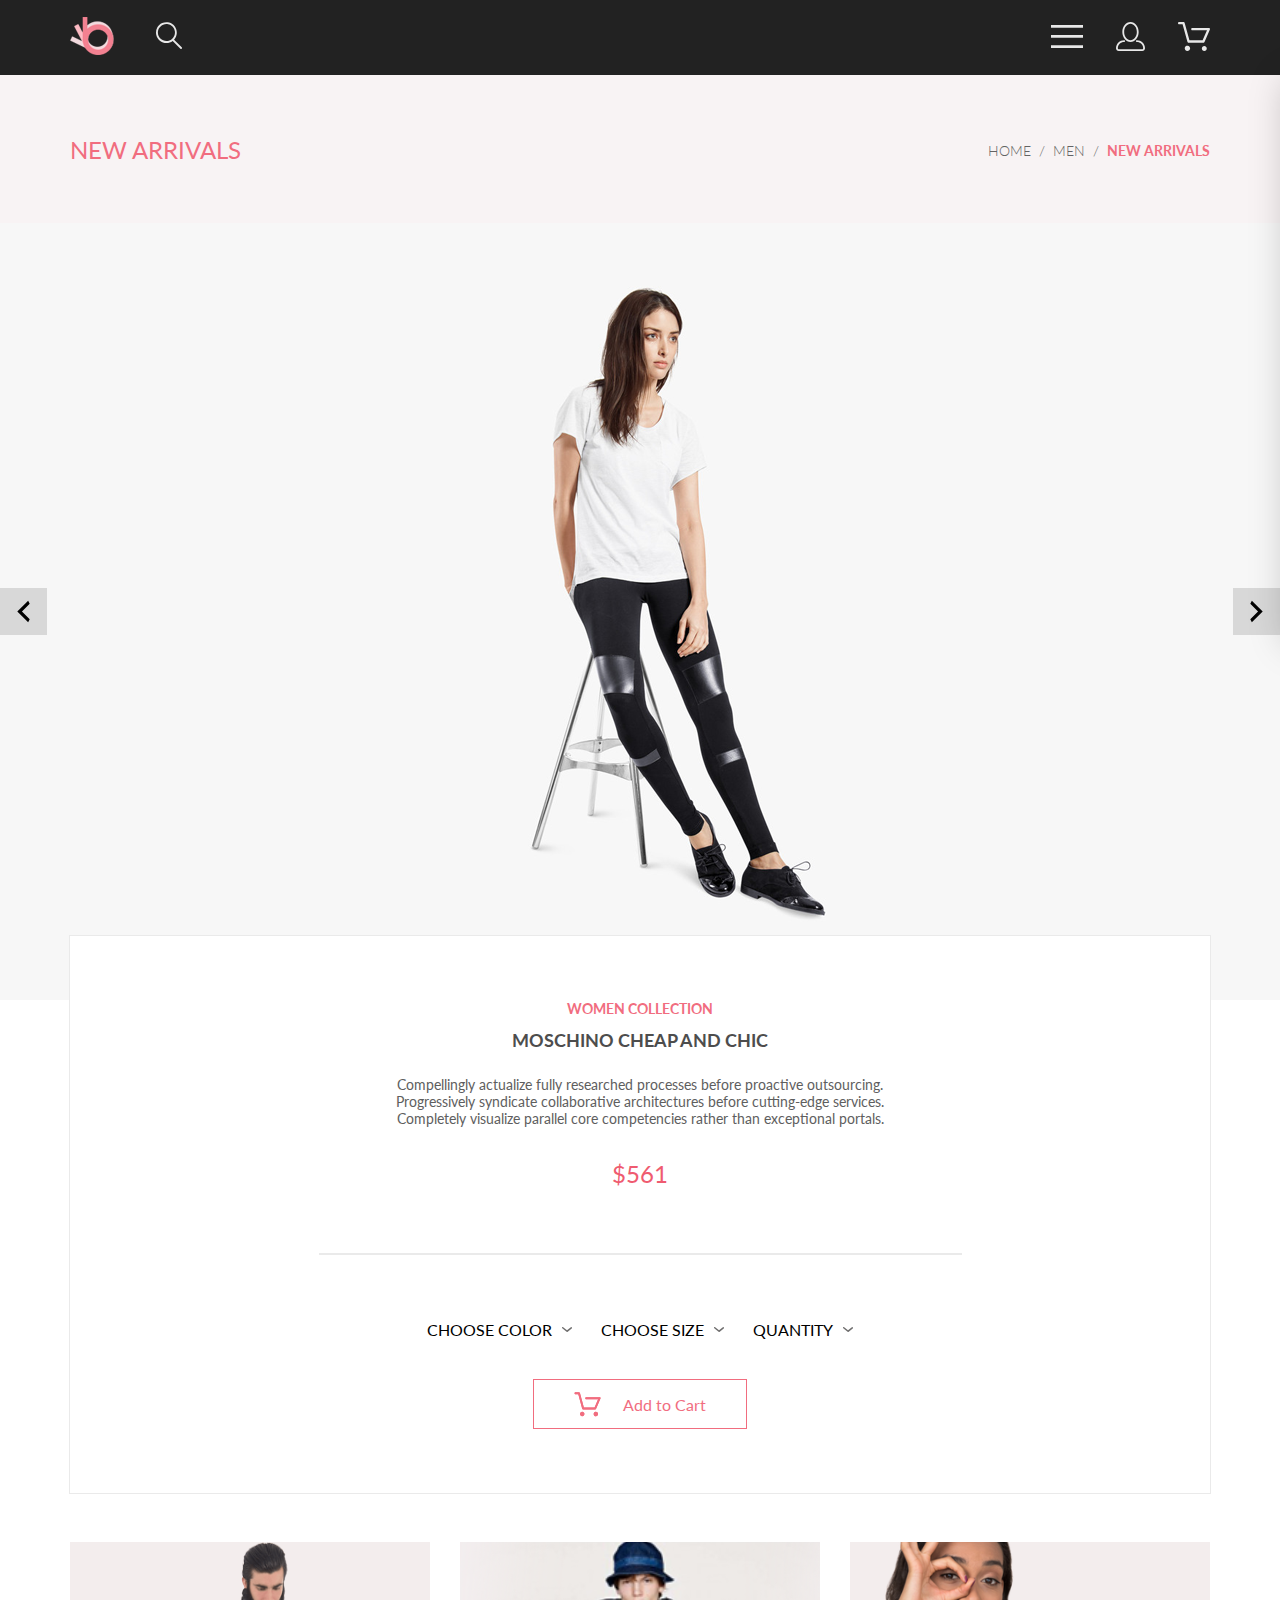
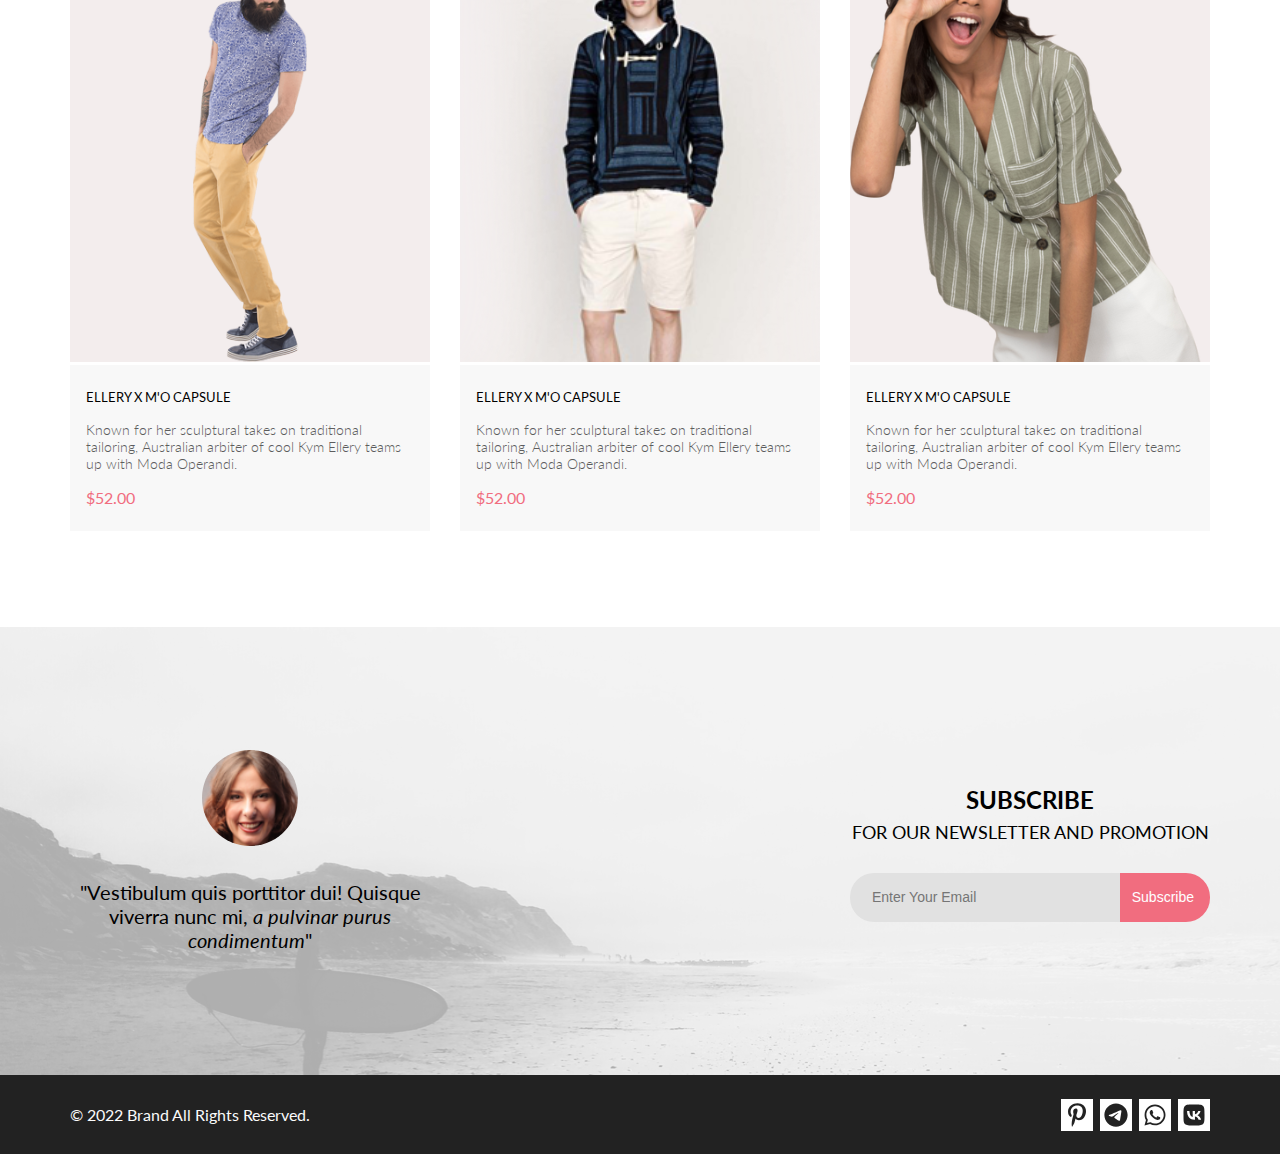
<file: Homework_1/product.html>
<!DOCTYPE html>
<html lang="en">

<head>
    <link rel="preconnect" href="https://fonts.googleapis.com">
    <link rel="preconnect" href="https://fonts.gstatic.com" crossorigin>
    <link href="https://fonts.googleapis.com/css2?family=Lato:wght@300;400;700;900&display=swap" rel="stylesheet">
    <meta charset="UTF-8">
    <meta http-equiv="X-UA-Compatible" content="IE=edge">
    <meta name="viewport" content="width=device-width, initial-scale=1.0">
    <title>Online Store</title>
    <link rel="stylesheet" href="style.css">
</head>

<body>
    <div class="top">
        <header class="header center">
            <div class="header__left">
                <a href="index.html"><img src="img/logo.svg" alt="logo"></a>
                <a href="#">
                    <svg class="header_icon_search" width="27" height="28" viewBox="0 0 27 28" fill="none"
                        xmlns="http://www.w3.org/2000/svg">
                        <path
                            d="M19.0596 17.6259C20.6713 15.8658 21.6282 13.6048 21.7698 11.2225C21.9113 8.84018 21.2288 6.48173 19.8369 4.54318C18.445 2.60463 16.4285 1.20404 14.126 0.576619C11.8234 -0.0508009 9.3751 0.13316 7.19217 1.09761C5.00923 2.06205 3.22463 3.74825 2.13804 5.87302C1.05145 7.9978 0.729054 10.4318 1.225 12.7661C1.72094 15.1005 3.00501 17.1932 4.86158 18.6927C6.71814 20.1922 9.03413 21.0072 11.4206 21.0009C13.673 21.004 15.8645 20.27 17.6606 18.9109L25.4086 26.7179C25.4941 26.807 25.5965 26.8781 25.7099 26.927C25.8232 26.9759 25.9452 27.0017 26.0686 27.0029C26.1923 27.0033 26.3148 26.9782 26.4283 26.9292C26.5419 26.8801 26.6441 26.8082 26.7286 26.7179C26.9025 26.537 26.9997 26.2958 26.9997 26.0449C26.9997 25.794 26.9025 25.5528 26.7286 25.3719L19.0596 17.6259ZM2.88662 10.5009C2.89946 8.81563 3.41094 7.17187 4.35659 5.77685C5.30224 4.38183 6.63972 3.29801 8.20044 2.662C9.76115 2.02599 11.4752 1.86627 13.1266 2.20298C14.7779 2.53969 16.2926 3.35775 17.4797 4.55404C18.6668 5.75033 19.4732 7.27129 19.7972 8.92519C20.1212 10.5791 19.9483 12.2919 19.3002 13.8476C18.6522 15.4034 17.5581 16.7325 16.1559 17.6674C14.7536 18.6023 13.1059 19.1011 11.4206 19.1009C9.14916 19.0901 6.97482 18.1784 5.37484 16.566C3.77486 14.9537 2.87998 12.7724 2.88662 10.5009Z"
                            fill="#E8E8E8" />
                    </svg>
                </a>
            </div>
            <nav class="header__right">
                <label for="header__check">
                    <svg class="header_icon_menu" width="32" height="23" viewBox="0 0 32 23" fill="none"
                        xmlns="http://www.w3.org/2000/svg">
                        <path d="M0 23V20.31H32V23H0ZM0 12.76V10.07H32V12.76H0ZM0 2.69V0H32V2.69H0Z" fill="#E8E8E8" />
                    </svg>
                </label>
                <a class="header__link-site" href="registration.html">
                    <svg class="header_icon_reg" width="29" height="29" viewBox="0 0 29 29" fill="none"
                        xmlns="http://www.w3.org/2000/svg">
                        <path
                            d="M14.5 19.937C19 19.937 22.656 15.464 22.656 9.968C22.656 4.472 19 0 14.5 0C13.3631 0.0217413 12.2463 0.303398 11.2351 0.823397C10.2239 1.34339 9.34507 2.08794 8.66602 3C7.12663 4.99573 6.30819 7.45381 6.34399 9.974C6.34399 15.465 10 19.937 14.5 19.937ZM14.5 1.813C18 1.813 20.844 5.472 20.844 9.969C20.844 14.466 17.998 18.125 14.5 18.125C11.002 18.125 8.15603 14.465 8.15503 9.969C8.15403 5.473 11 1.813 14.5 1.813ZM20.844 18.125C20.6036 18.125 20.373 18.2205 20.203 18.3905C20.033 18.5605 19.9375 18.7911 19.9375 19.0315C19.9375 19.2719 20.033 19.5025 20.203 19.6725C20.373 19.8425 20.6036 19.938 20.844 19.938C22.526 19.9399 24.1386 20.6088 25.3279 21.7982C26.5172 22.9875 27.1861 24.6 27.188 26.282C27.1875 26.5221 27.0918 26.7523 26.922 26.9221C26.7522 27.0918 26.5221 27.1875 26.282 27.188H2.71997C2.47985 27.1875 2.24975 27.0918 2.07996 26.9221C1.91016 26.7523 1.81449 26.5221 1.81396 26.282C1.81608 24.6001 2.48517 22.9877 3.67444 21.7985C4.86371 20.6092 6.47608 19.9401 8.15796 19.938C8.39824 19.938 8.62868 19.8425 8.79858 19.6726C8.96849 19.5027 9.06396 19.2723 9.06396 19.032C9.06396 18.7917 8.96849 18.5613 8.79858 18.3914C8.62868 18.2215 8.39824 18.126 8.15796 18.126C5.99541 18.1279 3.92201 18.9875 2.39258 20.5164C0.863144 22.0453 0.00264777 24.1185 0 26.281C0.000794067 27.0019 0.287502 27.693 0.797241 28.2027C1.30698 28.7125 1.99811 28.9992 2.71899 29H26.282C27.0027 28.9989 27.6936 28.7121 28.2031 28.2024C28.7126 27.6927 28.9992 27.0017 29 26.281C28.9974 24.1187 28.1372 22.0457 26.6083 20.5168C25.0793 18.9878 23.0063 18.1276 20.844 18.125Z"
                            fill="#E8E8E8" />
                    </svg>
                </a>
                <a class="header__link-site" href="cart.html">
                    <svg class="header_icon_cart" width="32" height="29" viewBox="0 0 32 29" fill="none"
                        xmlns="http://www.w3.org/2000/svg">
                        <path
                            d="M26.2009 29C25.5532 28.9738 24.9415 28.6948 24.4972 28.2227C24.0529 27.7506 23.8114 27.1232 23.8245 26.475C23.8376 25.8269 24.1043 25.2097 24.5673 24.7559C25.0303 24.3022 25.6527 24.048 26.301 24.048C26.9493 24.048 27.5717 24.3022 28.0347 24.7559C28.4977 25.2097 28.7644 25.8269 28.7775 26.475C28.7906 27.1232 28.549 27.7506 28.1047 28.2227C27.6604 28.6948 27.0488 28.9738 26.401 29H26.2009ZM6.75293 26.32C6.75293 25.79 6.91011 25.2718 7.20459 24.8311C7.49907 24.3904 7.91764 24.0469 8.40735 23.844C8.89705 23.6412 9.43594 23.5881 9.95581 23.6915C10.4757 23.7949 10.9532 24.0502 11.328 24.425C11.7028 24.7998 11.9581 25.2773 12.0615 25.7972C12.1649 26.317 12.1118 26.8559 11.9089 27.3456C11.7061 27.8353 11.3626 28.2539 10.9219 28.5483C10.4812 28.8428 9.96304 29 9.43298 29C9.08087 29.0003 8.73212 28.9311 8.40674 28.7966C8.08136 28.662 7.78569 28.4646 7.53662 28.2158C7.28755 27.9669 7.09001 27.6713 6.9552 27.3461C6.82039 27.0208 6.75098 26.6721 6.75098 26.32H6.75293ZM10.553 20.686C10.2935 20.6868 10.0409 20.6024 9.83411 20.4457C9.62727 20.2891 9.47758 20.0689 9.40796 19.819L4.57495 2.36401H1.18201C0.868521 2.36401 0.567859 2.23947 0.346191 2.01781C0.124523 1.79614 0 1.49549 0 1.18201C0 0.868519 0.124523 0.567873 0.346191 0.346205C0.567859 0.124537 0.868521 5.81268e-06 1.18201 5.81268e-06H5.46301C5.7225 -0.00080736 5.97504 0.0837201 6.18176 0.240568C6.38848 0.397416 6.53784 0.617884 6.60693 0.868006L11.4399 18.323H24.6179L29.001 8.27501H14.401C14.2428 8.27961 14.0854 8.25242 13.9379 8.19507C13.7904 8.13771 13.6559 8.05134 13.5424 7.94108C13.4288 7.83082 13.3386 7.69891 13.277 7.55315C13.2154 7.40739 13.1836 7.25075 13.1836 7.0925C13.1836 6.93426 13.2154 6.77762 13.277 6.63186C13.3386 6.4861 13.4288 6.35419 13.5424 6.24393C13.6559 6.13367 13.7904 6.0473 13.9379 5.98994C14.0854 5.93259 14.2428 5.90541 14.401 5.91001H30.814C31.0097 5.90996 31.2022 5.95866 31.3744 6.05172C31.5465 6.14478 31.6928 6.27926 31.7999 6.44301C31.9078 6.60729 31.9734 6.79569 31.9908 6.99145C32.0083 7.18721 31.9771 7.38424 31.9 7.565L26.495 19.977C26.4026 20.1876 26.251 20.3668 26.0585 20.4927C25.866 20.6186 25.641 20.6858 25.411 20.686H10.553Z"
                            fill="#E8E8E8" />
                    </svg>
                </a>
            </nav>
            <input class="header__checkbox" id="header__check" type="checkbox">
            <div class="mobile-menu">
                <div class="mobile-menu__link-site">
                    <a href="registration.html">
                        <img src="img/reg.svg" alt="reg.svg">
                    </a>
                    <a href="cart.html">
                        <img src="img/cart.svg" alt="cart.svg">
                    </a>
                </div>
                <h3 class="mobile-menu__heading">MENU</h3>
                <div class="mobile-menu__box">
                    <div class="mobile-menu__item">
                        <a href="catalog.html" class="mobile-menu__title">MAN</a>
                        <ul class="mobile-menu__list">
                            <li><a class="mobile-menu__link" href="#">Accessories</a></li>
                            <li><a class="mobile-menu__link" href="#">Bags</a></li>
                            <li><a class="mobile-menu__link" href="#">Denim</a></li>
                            <li><a class="mobile-menu__link" href="#">T-Shirts</a></li>
                        </ul>
                    </div>
                    <div class="mobile-menu__item">
                        <a href="catalog.html" class="mobile-menu__title">WOMAN</a>
                        <ul class="mobile-menu__list">
                            <li><a class="mobile-menu__link" href="">Accessories</a></li>
                            <li><a class="mobile-menu__link" href="">Bags</a></li>
                            <li><a class="mobile-menu__link" href="">Denim</a></li>
                            <li><a class="mobile-menu__link" href="">T-Shirts</a></li>
                        </ul>
                    </div>
                    <div class="mobile-menu__item">
                        <a href="catalog.html" class="mobile-menu__title">KIDS</a>
                        <ul class="mobile-menu__list">
                            <li><a class="mobile-menu__link" href="">Accessories</a></li>
                            <li><a class="mobile-menu__link" href="">Bags</a></li>
                            <li><a class="mobile-menu__link" href="">Denim</a></li>
                            <li><a class="mobile-menu__link" href="">T-Shirts</a></li>
                        </ul>
                    </div>
                </div>
            </div>
        </header>
        <section class="head center">
            <h2 class="head__heading">NEW ARRIVALS </h2>
            <div class="breadcrumb">
                <div class="breadcrumb__box-link"><a class="breadcrumb__link" href="index.html">HOME</a></div>
                <div class="breadcrumb__box-link"><a class="breadcrumb__link" href="#">MEN</a></div>
                <div class="breadcrumb__box-link"><a class="breadcrumb__link" href="#">NEW ARRIVALS</a></div>
            </div>
        </section>
        <div class="slider">
            <a href="" class="slider__arrow slider__arrow_left">
                <svg width="13" height="23" viewBox="0 0 13 23" fill="none" xmlns="http://www.w3.org/2000/svg">
                    <path
                        d="M12.6998 3.7499L4.9498 11.4999L12.6998 19.2499L11.1498 22.3499L0.299805 11.4999L11.1498 0.649902L12.6998 3.7499Z"
                        fill="black" />
                </svg>

            </a>
            <img src="img/slider.png" alt="slider photo">
            <a href="" class="slider__arrow slider__arrow_right">
                <svg width="13" height="23" viewBox="0 0 13 23" fill="none" xmlns="http://www.w3.org/2000/svg">
                    <path
                        d="M0.299805 19.2499L8.0498 11.4999L0.299805 3.7499L1.8498 0.649902L12.6998 11.4999L1.8498 22.3499L0.299805 19.2499Z"
                        fill="black" />
                </svg>

            </a>
        </div>
        <section class="content">
            <h3>WOMEN COLLECTION</h3>
            <div class="content__line"></div>
            <h2 class="content__heading">MOSCHINO CHEAP AND CHIC</h2>
            <p class="content__text">
                Compellingly actualize fully researched processes before proactive outsourcing. Progressively syndicate
                collaborative architectures before cutting-edge services. Completely visualize parallel core
                competencies
                rather than exceptional portals.
            </p>
            <div class="content__price">$561</div>
            <div class="content__line-big"></div>
            <div class="sort">
                <details class="sort__details">
                    <summary class="sort__summary">
                        CHOOSE COLOR <svg width="11" height="6" viewBox="0 0 11 6" fill="none"
                            xmlns="http://www.w3.org/2000/svg">
                            <path
                                d="M5.00214 5.00214C4.83521 5.00247 4.67343 4.94433 4.54488 4.83782L0.258102 1.2655C0.112196 1.14422 0.0204417 0.969958 0.00302325 0.781035C-0.0143952 0.592112 0.0439493 0.404007 0.165221 0.258101C0.286493 0.112196 0.460759 0.0204417 0.649682 0.00302327C0.838605 -0.0143952 1.02671 0.043949 1.17262 0.165221L5.00214 3.36602L8.83167 0.279536C8.90475 0.220188 8.98884 0.175869 9.0791 0.149125C9.16937 0.122382 9.26403 0.113741 9.35764 0.1237C9.45126 0.133659 9.54198 0.162021 9.6246 0.207156C9.70722 0.252292 9.7801 0.313311 9.83906 0.386705C9.90449 0.460167 9.95405 0.546351 9.98462 0.639855C10.0152 0.733359 10.0261 0.83217 10.0167 0.930097C10.0073 1.02802 9.97784 1.12296 9.93005 1.20895C9.88227 1.29494 9.81723 1.37013 9.73904 1.42982L5.45225 4.88068C5.32002 4.97036 5.16154 5.01312 5.00214 5.00214Z"
                                fill="#6F6E6E" />
                        </svg>
                    </summary>
                    <div class="sort__content">

                    </div>
                </details>
                <details class="sort__details">
                    <summary class="sort__summary">
                        CHOOSE SIZE <svg width="11" height="6" viewBox="0 0 11 6" fill="none"
                            xmlns="http://www.w3.org/2000/svg">
                            <path
                                d="M5.00214 5.00214C4.83521 5.00247 4.67343 4.94433 4.54488 4.83782L0.258102 1.2655C0.112196 1.14422 0.0204417 0.969958 0.00302325 0.781035C-0.0143952 0.592112 0.0439493 0.404007 0.165221 0.258101C0.286493 0.112196 0.460759 0.0204417 0.649682 0.00302327C0.838605 -0.0143952 1.02671 0.043949 1.17262 0.165221L5.00214 3.36602L8.83167 0.279536C8.90475 0.220188 8.98884 0.175869 9.0791 0.149125C9.16937 0.122382 9.26403 0.113741 9.35764 0.1237C9.45126 0.133659 9.54198 0.162021 9.6246 0.207156C9.70722 0.252292 9.7801 0.313311 9.83906 0.386705C9.90449 0.460167 9.95405 0.546351 9.98462 0.639855C10.0152 0.733359 10.0261 0.83217 10.0167 0.930097C10.0073 1.02802 9.97784 1.12296 9.93005 1.20895C9.88227 1.29494 9.81723 1.37013 9.73904 1.42982L5.45225 4.88068C5.32002 4.97036 5.16154 5.01312 5.00214 5.00214Z"
                                fill="#6F6E6E" />
                        </svg>
                    </summary>
                    <div class="sort__content">
                        <label class="sort__label">
                            <input type="checkbox" name="" id=""> <span>XS</span>
                        </label>
                        <label class="sort__label">
                            <input type="checkbox" name="" id=""> <span>S</span>
                        </label>
                        <label class="sort__label">
                            <input type="checkbox" name="" id=""> <span>M</span>
                        </label>
                        <label class="sort__label">
                            <input type="checkbox" name="" id=""> <span>L</span>
                        </label>
                    </div>
                </details>
                <details class="sort__details">
                    <summary class="sort__summary">
                        QUANTITY <svg width="11" height="6" viewBox="0 0 11 6" fill="none"
                            xmlns="http://www.w3.org/2000/svg">
                            <path
                                d="M5.00214 5.00214C4.83521 5.00247 4.67343 4.94433 4.54488 4.83782L0.258102 1.2655C0.112196 1.14422 0.0204417 0.969958 0.00302325 0.781035C-0.0143952 0.592112 0.0439493 0.404007 0.165221 0.258101C0.286493 0.112196 0.460759 0.0204417 0.649682 0.00302327C0.838605 -0.0143952 1.02671 0.043949 1.17262 0.165221L5.00214 3.36602L8.83167 0.279536C8.90475 0.220188 8.98884 0.175869 9.0791 0.149125C9.16937 0.122382 9.26403 0.113741 9.35764 0.1237C9.45126 0.133659 9.54198 0.162021 9.6246 0.207156C9.70722 0.252292 9.7801 0.313311 9.83906 0.386705C9.90449 0.460167 9.95405 0.546351 9.98462 0.639855C10.0152 0.733359 10.0261 0.83217 10.0167 0.930097C10.0073 1.02802 9.97784 1.12296 9.93005 1.20895C9.88227 1.29494 9.81723 1.37013 9.73904 1.42982L5.45225 4.88068C5.32002 4.97036 5.16154 5.01312 5.00214 5.00214Z"
                                fill="#6F6E6E" />
                        </svg>
                    </summary>
                    <div class="sort__content">
                        <label class="sort__label">
                            <input type="checkbox" name="" id=""> <span>1</span>
                        </label>
                        <label class="sort__label">
                            <input type="checkbox" name="" id=""> <span>2</span>
                        </label>
                        <label class="sort__label">
                            <input type="checkbox" name="" id=""> <span>3</span>
                        </label>
                        <label class="sort__label">
                            <input type="checkbox" name="" id=""> <span>4</span>
                        </label>
                    </div>
                </details>
            </div>
            <div class="button product_button">
                <svg width="27" height="25" viewBox="0 0 27 25" fill="none" xmlns="http://www.w3.org/2000/svg">
                    <path
                        d="M21.9509 23.2667H21.8386C21.2294 23.2667 20.7177 22.7671 20.6735 22.1294C20.629 21.4607 21.1175 20.8785 21.7626 20.8346C21.788 20.8329 21.8145 20.832 21.8405 20.832C22.4575 20.832 22.9743 21.3219 23.0201 21.9487C23.0319 22.1971 22.9914 22.5514 22.736 22.8439L22.73 22.8507L22.7242 22.8575C22.5275 23.0912 22.2607 23.2321 21.9509 23.2667ZM8.21887 23.2604C7.5683 23.2604 7.03906 22.7174 7.03906 22.05C7.03906 21.3832 7.5683 20.8406 8.21887 20.8406C8.86945 20.8406 9.39868 21.3832 9.39868 22.05C9.39868 22.7174 8.86945 23.2604 8.21887 23.2604Z"
                        fill="#F16D7F" />
                    <path
                        d="M21.876 22.2662C21.921 22.2549 21.9423 22.2339 21.96 22.2129C21.9678 22.2037 21.9756 22.1946 21.9835 22.1855C22.02 22.1438 22.0233 22.0553 22.0224 22.0105C22.0092 21.9044 21.9185 21.8315 21.8412 21.8315C21.8375 21.8315 21.8336 21.8317 21.8312 21.8318C21.7531 21.8372 21.6653 21.9409 21.6719 22.0625C21.6813 22.1793 21.7675 22.2662 21.8392 22.2662H21.876ZM8.21954 22.2599C8.31873 22.2599 8.39935 22.1655 8.39935 22.0496C8.39935 21.9341 8.31873 21.8401 8.21954 21.8401C8.12042 21.8401 8.03973 21.9341 8.03973 22.0496C8.03973 22.1655 8.12042 22.2599 8.21954 22.2599ZM21.9995 24.2662C21.9517 24.2662 21.8878 24.2662 21.8392 24.2662C20.7017 24.2662 19.7567 23.3545 19.6765 22.198C19.5964 20.9929 20.4937 19.9183 21.6953 19.8364C21.7441 19.8331 21.7928 19.8315 21.8412 19.8315C22.9799 19.8315 23.9413 20.7324 24.019 21.8884C24.0505 22.4915 23.8741 23.0612 23.4898 23.5012C23.1055 23.9575 22.5764 24.2177 21.9995 24.2662ZM8.21954 24.2599C7.01532 24.2599 6.03973 23.2709 6.03973 22.0496C6.03973 20.8291 7.01532 19.8401 8.21954 19.8401C9.42371 19.8401 10.3994 20.8291 10.3994 22.0496C10.3994 23.2709 9.42371 24.2599 8.21954 24.2599ZM21.1984 17.3938H9.13306C8.70013 17.3938 8.31586 17.1005 8.20331 16.6775L4.27753 2.24768H1.52173C0.993408 2.24768 0.560547 1.80859 0.560547 1.27039C0.560547 0.733032 0.993408 0.292969 1.52173 0.292969H4.99933C5.43134 0.292969 5.81561 0.586304 5.9281 1.01025L9.85394 15.4391H20.5576L24.1144 7.13379H12.2578C11.7286 7.13379 11.2957 6.69373 11.2957 6.15649C11.2957 5.61914 11.7286 5.17908 12.2578 5.17908H25.5886C25.9091 5.17908 26.2141 5.34192 26.3896 5.61914C26.566 5.89539 26.5984 6.23743 26.4697 6.547L22.0795 16.807C21.9193 17.1653 21.5827 17.3938 21.1984 17.3938Z"
                        fill="#F16D7F" />
                    <path
                        d="M21.876 22.2662C21.921 22.2549 21.9423 22.2339 21.96 22.2129C21.9678 22.2037 21.9756 22.1946 21.9835 22.1855C22.02 22.1438 22.0233 22.0553 22.0224 22.0105C22.0092 21.9044 21.9185 21.8315 21.8412 21.8315C21.8375 21.8315 21.8336 21.8317 21.8312 21.8318C21.7531 21.8372 21.6653 21.9409 21.6719 22.0625C21.6813 22.1793 21.7675 22.2662 21.8392 22.2662H21.876ZM8.21954 22.2599C8.31873 22.2599 8.39935 22.1655 8.39935 22.0496C8.39935 21.9341 8.31873 21.8401 8.21954 21.8401C8.12042 21.8401 8.03973 21.9341 8.03973 22.0496C8.03973 22.1655 8.12042 22.2599 8.21954 22.2599ZM21.9995 24.2662C21.9517 24.2662 21.8878 24.2662 21.8392 24.2662C20.7017 24.2662 19.7567 23.3545 19.6765 22.198C19.5964 20.9929 20.4937 19.9183 21.6953 19.8364C21.7441 19.8331 21.7928 19.8315 21.8412 19.8315C22.9799 19.8315 23.9413 20.7324 24.019 21.8884C24.0505 22.4915 23.8741 23.0612 23.4898 23.5012C23.1055 23.9575 22.5764 24.2177 21.9995 24.2662ZM8.21954 24.2599C7.01532 24.2599 6.03973 23.2709 6.03973 22.0496C6.03973 20.8291 7.01532 19.8401 8.21954 19.8401C9.42371 19.8401 10.3994 20.8291 10.3994 22.0496C10.3994 23.2709 9.42371 24.2599 8.21954 24.2599ZM21.1984 17.3938H9.13306C8.70013 17.3938 8.31586 17.1005 8.20331 16.6775L4.27753 2.24768H1.52173C0.993408 2.24768 0.560547 1.80859 0.560547 1.27039C0.560547 0.733032 0.993408 0.292969 1.52173 0.292969H4.99933C5.43134 0.292969 5.81561 0.586304 5.9281 1.01025L9.85394 15.4391H20.5576L24.1144 7.13379H12.2578C11.7286 7.13379 11.2957 6.69373 11.2957 6.15649C11.2957 5.61914 11.7286 5.17908 12.2578 5.17908H25.5886C25.9091 5.17908 26.2141 5.34192 26.3896 5.61914C26.566 5.89539 26.5984 6.23743 26.4697 6.547L22.0795 16.807C21.9193 17.1653 21.5827 17.3938 21.1984 17.3938Z"
                        fill="#F16D7F" />
                </svg>
                Add to Cart
            </div>
        </section>
        <section class="product-box center">
            <div class="product-box__content">
                <div class="product">
                    <img class="product__img" src="img/product4.svg" alt="">
                    <div class="product__content">
                        <a href="product.html" class="product__heading">ELLERY X M'O CAPSULE</a>
                        <p class="product__text">Known for her sculptural takes on traditional tailoring, Australian
                            arbiter
                            of cool Kym Ellery teams up with Moda Operandi.</p>
                        <p class="product__price">$52.00</p>
                    </div>
                    <a href="#" class="product__add">
                        <svg width="27" height="25" viewBox="0 0 27 25" fill="none" xmlns="http://www.w3.org/2000/svg">
                            <path
                                d="M21.9509 23.2667H21.8386C21.2294 23.2667 20.7177 22.7671 20.6735 22.1294C20.629 21.4607 21.1175 20.8785 21.7626 20.8346C21.788 20.8329 21.8145 20.832 21.8405 20.832C22.4575 20.832 22.9743 21.3219 23.0201 21.9487C23.0319 22.1971 22.9914 22.5514 22.736 22.8439L22.73 22.8507L22.7242 22.8575C22.5275 23.0912 22.2607 23.2321 21.9509 23.2667ZM8.21887 23.2604C7.5683 23.2604 7.03906 22.7174 7.03906 22.05C7.03906 21.3832 7.5683 20.8406 8.21887 20.8406C8.86945 20.8406 9.39868 21.3832 9.39868 22.05C9.39868 22.7174 8.86945 23.2604 8.21887 23.2604Z"
                                fill="white" />
                            <path
                                d="M21.876 22.2662C21.921 22.2549 21.9423 22.2339 21.96 22.2129C21.9678 22.2037 21.9756 22.1946 21.9835 22.1855C22.02 22.1438 22.0233 22.0553 22.0224 22.0105C22.0092 21.9044 21.9185 21.8315 21.8412 21.8315C21.8375 21.8315 21.8336 21.8317 21.8312 21.8318C21.7531 21.8372 21.6653 21.9409 21.6719 22.0625C21.6813 22.1793 21.7675 22.2662 21.8392 22.2662H21.876ZM8.21954 22.2599C8.31873 22.2599 8.39935 22.1655 8.39935 22.0496C8.39935 21.9341 8.31873 21.8401 8.21954 21.8401C8.12042 21.8401 8.03973 21.9341 8.03973 22.0496C8.03973 22.1655 8.12042 22.2599 8.21954 22.2599ZM21.9995 24.2662C21.9517 24.2662 21.8878 24.2662 21.8392 24.2662C20.7017 24.2662 19.7567 23.3545 19.6765 22.198C19.5964 20.9929 20.4937 19.9183 21.6953 19.8364C21.7441 19.8331 21.7928 19.8315 21.8412 19.8315C22.9799 19.8315 23.9413 20.7324 24.019 21.8884C24.0505 22.4915 23.8741 23.0612 23.4898 23.5012C23.1055 23.9575 22.5764 24.2177 21.9995 24.2662ZM8.21954 24.2599C7.01532 24.2599 6.03973 23.2709 6.03973 22.0496C6.03973 20.8291 7.01532 19.8401 8.21954 19.8401C9.42371 19.8401 10.3994 20.8291 10.3994 22.0496C10.3994 23.2709 9.42371 24.2599 8.21954 24.2599ZM21.1984 17.3938H9.13306C8.70013 17.3938 8.31586 17.1005 8.20331 16.6775L4.27753 2.24768H1.52173C0.993408 2.24768 0.560547 1.80859 0.560547 1.27039C0.560547 0.733032 0.993408 0.292969 1.52173 0.292969H4.99933C5.43134 0.292969 5.81561 0.586304 5.9281 1.01025L9.85394 15.4391H20.5576L24.1144 7.13379H12.2578C11.7286 7.13379 11.2957 6.69373 11.2957 6.15649C11.2957 5.61914 11.7286 5.17908 12.2578 5.17908H25.5886C25.9091 5.17908 26.2141 5.34192 26.3896 5.61914C26.566 5.89539 26.5984 6.23743 26.4697 6.547L22.0795 16.807C21.9193 17.1653 21.5827 17.3938 21.1984 17.3938Z"
                                fill="white" />
                            <path
                                d="M21.876 22.2662C21.921 22.2549 21.9423 22.2339 21.96 22.2129C21.9678 22.2037 21.9756 22.1946 21.9835 22.1855C22.02 22.1438 22.0233 22.0553 22.0224 22.0105C22.0092 21.9044 21.9185 21.8315 21.8412 21.8315C21.8375 21.8315 21.8336 21.8317 21.8312 21.8318C21.7531 21.8372 21.6653 21.9409 21.6719 22.0625C21.6813 22.1793 21.7675 22.2662 21.8392 22.2662H21.876ZM8.21954 22.2599C8.31873 22.2599 8.39935 22.1655 8.39935 22.0496C8.39935 21.9341 8.31873 21.8401 8.21954 21.8401C8.12042 21.8401 8.03973 21.9341 8.03973 22.0496C8.03973 22.1655 8.12042 22.2599 8.21954 22.2599ZM21.9995 24.2662C21.9517 24.2662 21.8878 24.2662 21.8392 24.2662C20.7017 24.2662 19.7567 23.3545 19.6765 22.198C19.5964 20.9929 20.4937 19.9183 21.6953 19.8364C21.7441 19.8331 21.7928 19.8315 21.8412 19.8315C22.9799 19.8315 23.9413 20.7324 24.019 21.8884C24.0505 22.4915 23.8741 23.0612 23.4898 23.5012C23.1055 23.9575 22.5764 24.2177 21.9995 24.2662ZM8.21954 24.2599C7.01532 24.2599 6.03973 23.2709 6.03973 22.0496C6.03973 20.8291 7.01532 19.8401 8.21954 19.8401C9.42371 19.8401 10.3994 20.8291 10.3994 22.0496C10.3994 23.2709 9.42371 24.2599 8.21954 24.2599ZM21.1984 17.3938H9.13306C8.70013 17.3938 8.31586 17.1005 8.20331 16.6775L4.27753 2.24768H1.52173C0.993408 2.24768 0.560547 1.80859 0.560547 1.27039C0.560547 0.733032 0.993408 0.292969 1.52173 0.292969H4.99933C5.43134 0.292969 5.81561 0.586304 5.9281 1.01025L9.85394 15.4391H20.5576L24.1144 7.13379H12.2578C11.7286 7.13379 11.2957 6.69373 11.2957 6.15649C11.2957 5.61914 11.7286 5.17908 12.2578 5.17908H25.5886C25.9091 5.17908 26.2141 5.34192 26.3896 5.61914C26.566 5.89539 26.5984 6.23743 26.4697 6.547L22.0795 16.807C21.9193 17.1653 21.5827 17.3938 21.1984 17.3938Z"
                                fill="white" />
                        </svg>
                        Add to Cart</a>
                </div>
                <div class="product">
                    <img class="product__img" src="img/product3.svg" alt="">
                    <div class="product__content">
                        <a href="product.html" class="product__heading">ELLERY X M'O CAPSULE</a>
                        <p class="product__text">Known for her sculptural takes on traditional tailoring, Australian
                            arbiter
                            of cool Kym Ellery teams up with Moda Operandi.</p>
                        <p class="product__price">$52.00</p>
                    </div>
                    <a href="#" class="product__add">
                        <svg width="27" height="25" viewBox="0 0 27 25" fill="none" xmlns="http://www.w3.org/2000/svg">
                            <path
                                d="M21.9509 23.2667H21.8386C21.2294 23.2667 20.7177 22.7671 20.6735 22.1294C20.629 21.4607 21.1175 20.8785 21.7626 20.8346C21.788 20.8329 21.8145 20.832 21.8405 20.832C22.4575 20.832 22.9743 21.3219 23.0201 21.9487C23.0319 22.1971 22.9914 22.5514 22.736 22.8439L22.73 22.8507L22.7242 22.8575C22.5275 23.0912 22.2607 23.2321 21.9509 23.2667ZM8.21887 23.2604C7.5683 23.2604 7.03906 22.7174 7.03906 22.05C7.03906 21.3832 7.5683 20.8406 8.21887 20.8406C8.86945 20.8406 9.39868 21.3832 9.39868 22.05C9.39868 22.7174 8.86945 23.2604 8.21887 23.2604Z"
                                fill="white" />
                            <path
                                d="M21.876 22.2662C21.921 22.2549 21.9423 22.2339 21.96 22.2129C21.9678 22.2037 21.9756 22.1946 21.9835 22.1855C22.02 22.1438 22.0233 22.0553 22.0224 22.0105C22.0092 21.9044 21.9185 21.8315 21.8412 21.8315C21.8375 21.8315 21.8336 21.8317 21.8312 21.8318C21.7531 21.8372 21.6653 21.9409 21.6719 22.0625C21.6813 22.1793 21.7675 22.2662 21.8392 22.2662H21.876ZM8.21954 22.2599C8.31873 22.2599 8.39935 22.1655 8.39935 22.0496C8.39935 21.9341 8.31873 21.8401 8.21954 21.8401C8.12042 21.8401 8.03973 21.9341 8.03973 22.0496C8.03973 22.1655 8.12042 22.2599 8.21954 22.2599ZM21.9995 24.2662C21.9517 24.2662 21.8878 24.2662 21.8392 24.2662C20.7017 24.2662 19.7567 23.3545 19.6765 22.198C19.5964 20.9929 20.4937 19.9183 21.6953 19.8364C21.7441 19.8331 21.7928 19.8315 21.8412 19.8315C22.9799 19.8315 23.9413 20.7324 24.019 21.8884C24.0505 22.4915 23.8741 23.0612 23.4898 23.5012C23.1055 23.9575 22.5764 24.2177 21.9995 24.2662ZM8.21954 24.2599C7.01532 24.2599 6.03973 23.2709 6.03973 22.0496C6.03973 20.8291 7.01532 19.8401 8.21954 19.8401C9.42371 19.8401 10.3994 20.8291 10.3994 22.0496C10.3994 23.2709 9.42371 24.2599 8.21954 24.2599ZM21.1984 17.3938H9.13306C8.70013 17.3938 8.31586 17.1005 8.20331 16.6775L4.27753 2.24768H1.52173C0.993408 2.24768 0.560547 1.80859 0.560547 1.27039C0.560547 0.733032 0.993408 0.292969 1.52173 0.292969H4.99933C5.43134 0.292969 5.81561 0.586304 5.9281 1.01025L9.85394 15.4391H20.5576L24.1144 7.13379H12.2578C11.7286 7.13379 11.2957 6.69373 11.2957 6.15649C11.2957 5.61914 11.7286 5.17908 12.2578 5.17908H25.5886C25.9091 5.17908 26.2141 5.34192 26.3896 5.61914C26.566 5.89539 26.5984 6.23743 26.4697 6.547L22.0795 16.807C21.9193 17.1653 21.5827 17.3938 21.1984 17.3938Z"
                                fill="white" />
                            <path
                                d="M21.876 22.2662C21.921 22.2549 21.9423 22.2339 21.96 22.2129C21.9678 22.2037 21.9756 22.1946 21.9835 22.1855C22.02 22.1438 22.0233 22.0553 22.0224 22.0105C22.0092 21.9044 21.9185 21.8315 21.8412 21.8315C21.8375 21.8315 21.8336 21.8317 21.8312 21.8318C21.7531 21.8372 21.6653 21.9409 21.6719 22.0625C21.6813 22.1793 21.7675 22.2662 21.8392 22.2662H21.876ZM8.21954 22.2599C8.31873 22.2599 8.39935 22.1655 8.39935 22.0496C8.39935 21.9341 8.31873 21.8401 8.21954 21.8401C8.12042 21.8401 8.03973 21.9341 8.03973 22.0496C8.03973 22.1655 8.12042 22.2599 8.21954 22.2599ZM21.9995 24.2662C21.9517 24.2662 21.8878 24.2662 21.8392 24.2662C20.7017 24.2662 19.7567 23.3545 19.6765 22.198C19.5964 20.9929 20.4937 19.9183 21.6953 19.8364C21.7441 19.8331 21.7928 19.8315 21.8412 19.8315C22.9799 19.8315 23.9413 20.7324 24.019 21.8884C24.0505 22.4915 23.8741 23.0612 23.4898 23.5012C23.1055 23.9575 22.5764 24.2177 21.9995 24.2662ZM8.21954 24.2599C7.01532 24.2599 6.03973 23.2709 6.03973 22.0496C6.03973 20.8291 7.01532 19.8401 8.21954 19.8401C9.42371 19.8401 10.3994 20.8291 10.3994 22.0496C10.3994 23.2709 9.42371 24.2599 8.21954 24.2599ZM21.1984 17.3938H9.13306C8.70013 17.3938 8.31586 17.1005 8.20331 16.6775L4.27753 2.24768H1.52173C0.993408 2.24768 0.560547 1.80859 0.560547 1.27039C0.560547 0.733032 0.993408 0.292969 1.52173 0.292969H4.99933C5.43134 0.292969 5.81561 0.586304 5.9281 1.01025L9.85394 15.4391H20.5576L24.1144 7.13379H12.2578C11.7286 7.13379 11.2957 6.69373 11.2957 6.15649C11.2957 5.61914 11.7286 5.17908 12.2578 5.17908H25.5886C25.9091 5.17908 26.2141 5.34192 26.3896 5.61914C26.566 5.89539 26.5984 6.23743 26.4697 6.547L22.0795 16.807C21.9193 17.1653 21.5827 17.3938 21.1984 17.3938Z"
                                fill="white" />
                        </svg>
                        Add to Cart</a>
                </div>
                <div class="product">
                    <img class="product__img" src="img/product6.svg" alt="">
                    <div class="product__content">
                        <a href="product.html" class="product__heading">ELLERY X M'O CAPSULE</a>
                        <p class="product__text">Known for her sculptural takes on traditional tailoring, Australian
                            arbiter
                            of cool Kym Ellery teams up with Moda Operandi.</p>
                        <p class="product__price">$52.00</p>
                    </div>
                    <a href="#" class="product__add">
                        <svg width="27" height="25" viewBox="0 0 27 25" fill="none" xmlns="http://www.w3.org/2000/svg">
                            <path
                                d="M21.9509 23.2667H21.8386C21.2294 23.2667 20.7177 22.7671 20.6735 22.1294C20.629 21.4607 21.1175 20.8785 21.7626 20.8346C21.788 20.8329 21.8145 20.832 21.8405 20.832C22.4575 20.832 22.9743 21.3219 23.0201 21.9487C23.0319 22.1971 22.9914 22.5514 22.736 22.8439L22.73 22.8507L22.7242 22.8575C22.5275 23.0912 22.2607 23.2321 21.9509 23.2667ZM8.21887 23.2604C7.5683 23.2604 7.03906 22.7174 7.03906 22.05C7.03906 21.3832 7.5683 20.8406 8.21887 20.8406C8.86945 20.8406 9.39868 21.3832 9.39868 22.05C9.39868 22.7174 8.86945 23.2604 8.21887 23.2604Z"
                                fill="white" />
                            <path
                                d="M21.876 22.2662C21.921 22.2549 21.9423 22.2339 21.96 22.2129C21.9678 22.2037 21.9756 22.1946 21.9835 22.1855C22.02 22.1438 22.0233 22.0553 22.0224 22.0105C22.0092 21.9044 21.9185 21.8315 21.8412 21.8315C21.8375 21.8315 21.8336 21.8317 21.8312 21.8318C21.7531 21.8372 21.6653 21.9409 21.6719 22.0625C21.6813 22.1793 21.7675 22.2662 21.8392 22.2662H21.876ZM8.21954 22.2599C8.31873 22.2599 8.39935 22.1655 8.39935 22.0496C8.39935 21.9341 8.31873 21.8401 8.21954 21.8401C8.12042 21.8401 8.03973 21.9341 8.03973 22.0496C8.03973 22.1655 8.12042 22.2599 8.21954 22.2599ZM21.9995 24.2662C21.9517 24.2662 21.8878 24.2662 21.8392 24.2662C20.7017 24.2662 19.7567 23.3545 19.6765 22.198C19.5964 20.9929 20.4937 19.9183 21.6953 19.8364C21.7441 19.8331 21.7928 19.8315 21.8412 19.8315C22.9799 19.8315 23.9413 20.7324 24.019 21.8884C24.0505 22.4915 23.8741 23.0612 23.4898 23.5012C23.1055 23.9575 22.5764 24.2177 21.9995 24.2662ZM8.21954 24.2599C7.01532 24.2599 6.03973 23.2709 6.03973 22.0496C6.03973 20.8291 7.01532 19.8401 8.21954 19.8401C9.42371 19.8401 10.3994 20.8291 10.3994 22.0496C10.3994 23.2709 9.42371 24.2599 8.21954 24.2599ZM21.1984 17.3938H9.13306C8.70013 17.3938 8.31586 17.1005 8.20331 16.6775L4.27753 2.24768H1.52173C0.993408 2.24768 0.560547 1.80859 0.560547 1.27039C0.560547 0.733032 0.993408 0.292969 1.52173 0.292969H4.99933C5.43134 0.292969 5.81561 0.586304 5.9281 1.01025L9.85394 15.4391H20.5576L24.1144 7.13379H12.2578C11.7286 7.13379 11.2957 6.69373 11.2957 6.15649C11.2957 5.61914 11.7286 5.17908 12.2578 5.17908H25.5886C25.9091 5.17908 26.2141 5.34192 26.3896 5.61914C26.566 5.89539 26.5984 6.23743 26.4697 6.547L22.0795 16.807C21.9193 17.1653 21.5827 17.3938 21.1984 17.3938Z"
                                fill="white" />
                            <path
                                d="M21.876 22.2662C21.921 22.2549 21.9423 22.2339 21.96 22.2129C21.9678 22.2037 21.9756 22.1946 21.9835 22.1855C22.02 22.1438 22.0233 22.0553 22.0224 22.0105C22.0092 21.9044 21.9185 21.8315 21.8412 21.8315C21.8375 21.8315 21.8336 21.8317 21.8312 21.8318C21.7531 21.8372 21.6653 21.9409 21.6719 22.0625C21.6813 22.1793 21.7675 22.2662 21.8392 22.2662H21.876ZM8.21954 22.2599C8.31873 22.2599 8.39935 22.1655 8.39935 22.0496C8.39935 21.9341 8.31873 21.8401 8.21954 21.8401C8.12042 21.8401 8.03973 21.9341 8.03973 22.0496C8.03973 22.1655 8.12042 22.2599 8.21954 22.2599ZM21.9995 24.2662C21.9517 24.2662 21.8878 24.2662 21.8392 24.2662C20.7017 24.2662 19.7567 23.3545 19.6765 22.198C19.5964 20.9929 20.4937 19.9183 21.6953 19.8364C21.7441 19.8331 21.7928 19.8315 21.8412 19.8315C22.9799 19.8315 23.9413 20.7324 24.019 21.8884C24.0505 22.4915 23.8741 23.0612 23.4898 23.5012C23.1055 23.9575 22.5764 24.2177 21.9995 24.2662ZM8.21954 24.2599C7.01532 24.2599 6.03973 23.2709 6.03973 22.0496C6.03973 20.8291 7.01532 19.8401 8.21954 19.8401C9.42371 19.8401 10.3994 20.8291 10.3994 22.0496C10.3994 23.2709 9.42371 24.2599 8.21954 24.2599ZM21.1984 17.3938H9.13306C8.70013 17.3938 8.31586 17.1005 8.20331 16.6775L4.27753 2.24768H1.52173C0.993408 2.24768 0.560547 1.80859 0.560547 1.27039C0.560547 0.733032 0.993408 0.292969 1.52173 0.292969H4.99933C5.43134 0.292969 5.81561 0.586304 5.9281 1.01025L9.85394 15.4391H20.5576L24.1144 7.13379H12.2578C11.7286 7.13379 11.2957 6.69373 11.2957 6.15649C11.2957 5.61914 11.7286 5.17908 12.2578 5.17908H25.5886C25.9091 5.17908 26.2141 5.34192 26.3896 5.61914C26.566 5.89539 26.5984 6.23743 26.4697 6.547L22.0795 16.807C21.9193 17.1653 21.5827 17.3938 21.1984 17.3938Z"
                                fill="white" />
                        </svg>
                        Add to Cart</a>
                </div>
            </div>
        </section>
    </div>
    <footer>
        <section class="subscribe center">
            <article class="subscribe_content light_block1">
                <img src="img/intersect.svg" alt="intersect.svg">
                <p>
                    "Vestibulum quis porttitor dui! Quisque viverra nunc mi, <i>a pulvinar purus condimentum</i>"
                </p>
            </article>
            <article class="subscribe_content light_block2">
                <h3>SUBSCRIBE</h3>
                <p>FOR OUR NEWSLETTER AND PROMOTION</p>
                <form action="#" class="footer_form">
                    <input class="input_grey" type="email" placeholder="Enter Your Email">
                    <button class="button_pink" type="submit">Subscribe</button>
                </form>
            </article>
        </section>
        <div class="lower_block center">
            <address class="address_text">
                <p>&copy; 2022 Brand All Rights Reserved.</p>
            </address>
            <div class="icons">
                <a class="icon_img" href="https://pinterest.com">
                    <svg class="bi" width="24" height="24" xmlns="http://www.w3.org/2000/svg" viewBox="0 0 384 512">
                        <path
                            d="M204 6.5C101.4 6.5 0 74.9 0 185.6 0 256 39.6 296 63.6 296c9.9 0 15.6-27.6 15.6-35.4 0-9.3-23.7-29.1-23.7-67.8 0-80.4 61.2-137.4 140.4-137.4 68.1 0 118.5 38.7 118.5 109.8 0 53.1-21.3 152.7-90.3 152.7-24.9 0-46.2-18-46.2-43.8 0-37.8 26.4-74.4 26.4-113.4 0-66.2-93.9-54.2-93.9 25.8 0 16.8 2.1 35.4 9.6 50.7-13.8 59.4-42 147.9-42 209.1 0 18.9 2.7 37.5 4.5 56.4 3.4 3.8 1.7 3.4 6.9 1.5 50.4-69 48.6-82.5 71.4-172.8 12.3 23.4 44.1 36 69.3 36 106.2 0 153.9-103.5 153.9-196.8C384 71.3 298.2 6.5 204 6.5z" />
                    </svg>
                </a>
                <a class="icon_img" href="https://telegram.org"><svg class="bi" width="24" height="24"
                        xmlns="http://www.w3.org/2000/svg" viewBox="0 0 496 512">
                        <path
                            d="M248 8C111 8 0 119 0 256S111 504 248 504 496 393 496 256 385 8 248 8zM363 176.7c-3.7 39.2-19.9 134.4-28.1 178.3-3.5 18.6-10.3 24.8-16.9 25.4-14.4 1.3-25.3-9.5-39.3-18.7-21.8-14.3-34.2-23.2-55.3-37.2-24.5-16.1-8.6-25 5.3-39.5 3.7-3.8 67.1-61.5 68.3-66.7 .2-.7 .3-3.1-1.2-4.4s-3.6-.8-5.1-.5q-3.3 .7-104.6 69.1-14.8 10.2-26.9 9.9c-8.9-.2-25.9-5-38.6-9.1-15.5-5-27.9-7.7-26.8-16.3q.8-6.7 18.5-13.7 108.4-47.2 144.6-62.3c68.9-28.6 83.2-33.6 92.5-33.8 2.1 0 6.6 .5 9.6 2.9a10.5 10.5 0 0 1 3.5 6.7A43.8 43.8 0 0 1 363 176.7z" />
                    </svg>
                </a>
                <a class="icon_img" href="https://www.whatsapp.com"><svg class="bi" width="24" height="24"
                        xmlns="http://www.w3.org/2000/svg" viewBox="0 0 448 512">
                        <path
                            d="M380.9 97.1C339 55.1 283.2 32 223.9 32c-122.4 0-222 99.6-222 222 0 39.1 10.2 77.3 29.6 111L0 480l117.7-30.9c32.4 17.7 68.9 27 106.1 27h.1c122.3 0 224.1-99.6 224.1-222 0-59.3-25.2-115-67.1-157zm-157 341.6c-33.2 0-65.7-8.9-94-25.7l-6.7-4-69.8 18.3L72 359.2l-4.4-7c-18.5-29.4-28.2-63.3-28.2-98.2 0-101.7 82.8-184.5 184.6-184.5 49.3 0 95.6 19.2 130.4 54.1 34.8 34.9 56.2 81.2 56.1 130.5 0 101.8-84.9 184.6-186.6 184.6zm101.2-138.2c-5.5-2.8-32.8-16.2-37.9-18-5.1-1.9-8.8-2.8-12.5 2.8-3.7 5.6-14.3 18-17.6 21.8-3.2 3.7-6.5 4.2-12 1.4-32.6-16.3-54-29.1-75.5-66-5.7-9.8 5.7-9.1 16.3-30.3 1.8-3.7 .9-6.9-.5-9.7-1.4-2.8-12.5-30.1-17.1-41.2-4.5-10.8-9.1-9.3-12.5-9.5-3.2-.2-6.9-.2-10.6-.2-3.7 0-9.7 1.4-14.8 6.9-5.1 5.6-19.4 19-19.4 46.3 0 27.3 19.9 53.7 22.6 57.4 2.8 3.7 39.1 59.7 94.8 83.8 35.2 15.2 49 16.5 66.6 13.9 10.7-1.6 32.8-13.4 37.4-26.4 4.6-13 4.6-24.1 3.2-26.4-1.3-2.5-5-3.9-10.5-6.6z" />
                    </svg>
                </a>
                <a class="icon_img" href="https://vk.com"><svg class="bi" width="24" height="24"
                        xmlns="http://www.w3.org/2000/svg" viewBox="0 0 448 512">
                        <path
                            d="M31.5 63.5C0 95 0 145.7 0 247V265C0 366.3 0 417 31.5 448.5C63 480 113.7 480 215 480H233C334.3 480 385 480 416.5 448.5C448 417 448 366.3 448 265V247C448 145.7 448 95 416.5 63.5C385 32 334.3 32 233 32H215C113.7 32 63 32 31.5 63.5zM75.6 168.3H126.7C128.4 253.8 166.1 290 196 297.4V168.3H244.2V242C273.7 238.8 304.6 205.2 315.1 168.3H363.3C359.3 187.4 351.5 205.6 340.2 221.6C328.9 237.6 314.5 251.1 297.7 261.2C316.4 270.5 332.9 283.6 346.1 299.8C359.4 315.9 369 334.6 374.5 354.7H321.4C316.6 337.3 306.6 321.6 292.9 309.8C279.1 297.9 262.2 290.4 244.2 288.1V354.7H238.4C136.3 354.7 78 284.7 75.6 168.3z" />
                    </svg>
                </a>
            </div>
        </div>
    </footer>
</body>

</html>
</file>
<file: Classwork_1/style.css>
* {
  font-family: "Lato", sans-serif;
  font-style: normal;
  margin: 0;
  padding: 0;
}

.lato-light {
  font-weight: 300;
}

.lato-regular {
  font-weight: 400;
}

.lato-regular-italic {
  font-weight: 400;
  font-style: italic;
}

.lato-bold {
  font-weight: 700;
}

a {
  text-decoration: none;
}

.center {
  padding-left: calc(50% - 570px);
  padding-right: calc(50% - 570px);
}

.product-box {
  display: flex;
  justify-content: center;
  align-items: center;
  flex-wrap: wrap;
}

.header {
  display: flex;
  flex-wrap: wrap;
}

.product {
  width: 370px;
  display: flex;
  flex-direction: column;
}
.product__content {
  background-color: #F8F8F8;
  padding: 24px 16px;
  display: flex;
  flex-direction: column;
  gap: 16px;
}
.product__name {
  color: #000;
  font-size: 13px;
  font-weight: 400;
  line-height: 16px;
}
.product__text {
  color: #5D5D5D;
  font-size: 14px;
  font-weight: 300;
  line-height: 17px;
}
.product__price {
  color: #F16D7F;
  font-size: 16px;
  font-weight: 400;
  line-height: 19px;
}

.header {
  border: 1px solid #000;
  background-color: #222;
  padding-top: 20px;
  padding-bottom: 20px;
}

.header__left {
  display: flex;
  gap: 40px;
}

.top-head {
  background-color: #F8F3F4;
  padding-top: 60px;
  padding-bottom: 60px;
  display: flex;
  align-items: center;
  justify-content: space-between;
}

.top-head__heading {
  font-weight: 400;
  font-size: 24px;
  line-height: 29px;
  color: #F16D7F;
}

.breadcrumbs__link {
  font-weight: 300;
  font-size: 14px;
  line-height: 17px;
  color: #636363;
}

.breadcrumbs__link_site {
  font-weight: 700;
  color: #F16D7F;
}/*# sourceMappingURL=style.css.map */
</file>
<file: Homework_1/style.css>
* {
  margin: 0;
  padding: 0;
}

body {
  font-family: 'Lato', sans-serif;
}

img {
  max-width: 100%;
}

a {
  text-decoration: none;
}

summary {
  display: block;
}

summary::-webkit-details-marker {
  display: none;
}

.center {
  padding-left: calc(50% - 570px);
  padding-right: calc(50% - 570px);
}

.top {
  position: relative;
  overflow: hidden;
}

.header {
  min-height: 75px;
  background: #222222;
  display: -webkit-box;
  display: -ms-flexbox;
  display: flex;
  -webkit-box-orient: horizontal;
  -webkit-box-direction: normal;
  -ms-flex-direction: row;
  flex-direction: row;
  -ms-flex-wrap: wrap;
  flex-wrap: wrap;
  -webkit-box-pack: justify;
  -ms-flex-pack: justify;
  justify-content: space-between;
  -webkit-box-align: center;
  -ms-flex-align: center;
  align-items: center;
}

.header__left {
  display: -webkit-box;
  display: -ms-flexbox;
  display: flex;
  -webkit-box-align: center;
  -ms-flex-align: center;
  align-items: center;
  gap: 41px;
}

.header_icon_search:hover path,
.header_icon_menu:hover path,
.header_icon_reg:hover path,
.header_icon_cart:hover path {
  fill: #F16D7F;
  transition: fill 0.3s;
}

.header__right {
  display: -webkit-box;
  display: -ms-flexbox;
  display: flex;
  -webkit-box-align: center;
  -ms-flex-align: center;
  align-items: center;
  gap: 33px;
}

.header__checkbox {
  position: absolute;
  visibility: hidden;
  left: -9999999px;
}

.header__checkbox:checked~.mobile-menu {
  right: 0;
}

.mobile-menu {
  position: absolute;
  top: 75px;
  right: -232px;
  z-index: 1;
  -webkit-transition: right 0.6s;
  transition: right 0.6s;
  width: 232px;
  background: #FFFFFF;
  -webkit-box-shadow: 6px 4px 35px rgba(0, 0, 0, 0.21);
  box-shadow: 6px 4px 35px rgba(0, 0, 0, 0.21);
  padding: 32px;
  -webkit-box-sizing: border-box;
  box-sizing: border-box;
}

.mobile-menu__link-site {
  -webkit-box-align: center;
  -ms-flex-align: center;
  align-items: center;
  -ms-flex-pack: distribute;
  justify-content: space-around;
  background-color: #e8e8e8;
  padding: 8px;
  border-radius: 10px;
  margin-bottom: 24px;
  display: none;
}

.mobile-menu__heading {
  font-style: normal;
  font-weight: 700;
  font-size: 14px;
  line-height: 17px;
  color: #000000;
}

.mobile-menu__link {
  font-style: normal;
  font-weight: 400;
  font-size: 14px;
  line-height: 17px;
  color: #6F6E6E;
}

.mobile-menu__link:hover {
  color: #F16D7F;
}

.mobile-menu__title {
  font-style: normal;
  font-weight: 400;
  font-size: 14px;
  line-height: 17px;
  color: #F16D7F;
}

.mobile-menu__list {
  list-style-type: none;
  padding-left: 21px;
  display: -webkit-box;
  display: -ms-flexbox;
  display: flex;
  -webkit-box-orient: vertical;
  -webkit-box-direction: normal;
  -ms-flex-direction: column;
  flex-direction: column;
  gap: 11px;
  margin-top: 12px;
}

.mobile-menu__box {
  display: -webkit-box;
  display: -ms-flexbox;
  display: flex;
  -webkit-box-orient: vertical;
  -webkit-box-direction: normal;
  -ms-flex-direction: column;
  flex-direction: column;
  gap: 20px;
  margin-top: 24px;
}

.promo {
  display: -webkit-box;
  display: -ms-flexbox;
  display: flex;
  background: #F1E4E6;
  padding-left: calc(50% - 800px);
  padding-right: calc(50% - 800px);
}

.promo__img {
  width: 50%;
}

.promo__info {
  border-left: 12px solid #F16D7F;
  padding-left: 16px;
}

.promo__title {
  font-style: normal;
  font-weight: 900;
  font-size: 48px;
  line-height: 58px;
  color: #222222;
}

.promo__heading {
  font-style: normal;
  font-weight: 700;
  font-size: 32px;
  line-height: 38px;
  color: #222222;
}

.text__pink {
  color: #F16D7F;
}

.promo__content {
  padding-left: 64px;
  align-self: center;
}

.sale {
  display: -ms-grid;
  display: grid;
  gap: 30px;
  grid-template-columns: repeat(3, 1fr);
  padding-top: 64px;
  padding-bottom: 96px;
}

.sale__item {
  position: relative;
}

.sale__content {
  position: absolute;
  width: 100%;
  height: 100%;
  top: 0;
  left: 0;
  display: -webkit-box;
  display: -ms-flexbox;
  display: flex;
  -webkit-box-orient: vertical;
  -webkit-box-direction: normal;
  -ms-flex-direction: column;
  flex-direction: column;
  -webkit-box-pack: center;
  -ms-flex-pack: center;
  justify-content: center;
  -webkit-box-align: center;
  -ms-flex-align: center;
  align-items: center;
}

.sale__item_big {
  grid-column: 1 / -1;
}

.sale__text {
  font-style: normal;
  font-weight: 400;
  font-size: 16px;
  line-height: 19px;
  text-align: center;
  color: #FFFFFF;
}

.sale__heading {
  font-style: normal;
  font-weight: 700;
  font-size: 24px;
  line-height: 29px;
  text-align: center;
  color: #F16D7F;
}

.product-box {
  padding-bottom: 96px;
}

.product-box__heading {
  font-style: normal;
  font-weight: 400;
  font-size: 30px;
  line-height: 36px;
  text-align: center;
  color: #222222;
}

.product-box__text {
  font-style: normal;
  font-weight: 400;
  font-size: 14px;
  line-height: 17px;
  text-align: center;
  margin-top: 6px;
  color: #9F9F9F;
}

.product-box__content {
  margin-top: 48px;
  display: -ms-grid;
  display: grid;
  -ms-grid-columns: (360px)[auto-fit];
  grid-template-columns: repeat(auto-fit, 360px);
  -webkit-box-pack: center;
  -ms-flex-pack: center;
  justify-content: center;
  gap: 30px;
}

.product {
  position: relative;
}

.product:hover .product__img {
  -webkit-filter: brightness(0.5);
  filter: brightness(0.5);
}

.product:hover .product__add {
  display: -webkit-box;
  display: -ms-flexbox;
  display: flex;
}

.product__img {
  width: 100%;
}

.product__add {
  position: absolute;
  top: 188px;
  left: 111px;
  border: 1px solid #fff;
  width: 139px;
  height: 44px;
  font-style: normal;
  font-weight: 400;
  font-size: 14px;
  line-height: 17px;
  display: none;
  -webkit-box-align: center;
  -ms-flex-align: center;
  align-items: center;
  -webkit-box-pack: center;
  -ms-flex-pack: center;
  justify-content: center;
  gap: 11px;
  color: #FFFFFF;
}

.product__add:hover {
  -webkit-box-shadow: 0 0 5px #fff;
  box-shadow: 0 0 5px #fff;
}

.product__add:hover svg path {
  fill: #F16D7F;
}

.product__content {
  background: #F8F8F8;
  display: -webkit-box;
  display: -ms-flexbox;
  display: flex;
  -webkit-box-orient: vertical;
  -webkit-box-direction: normal;
  -ms-flex-direction: column;
  flex-direction: column;
  -webkit-box-pack: center;
  -ms-flex-pack: center;
  justify-content: center;
  -webkit-box-align: start;
  -ms-flex-align: start;
  align-items: flex-start;
  padding: 24px 16px;
  gap: 16px;
}

.product__heading {
  font-style: normal;
  font-weight: 400;
  font-size: 13px;
  line-height: 16px;
  color: #000000;
}

.product__text {
  font-style: normal;
  font-weight: 300;
  font-size: 14px;
  line-height: 17px;
  color: #5D5D5D;
}

.product__price {
  font-style: normal;
  font-weight: 400;
  font-size: 16px;
  line-height: 19px;
  color: #F16D7F;
}

.advantages {
  background-color: #222222;
  padding-top: 104px;
  padding-bottom: 104px;
  display: -webkit-box;
  display: -ms-flexbox;
  display: flex;
  -webkit-box-orient: horizontal;
  -webkit-box-direction: normal;
  -ms-flex-direction: row;
  flex-direction: row;
  -ms-flex-wrap: wrap;
  flex-wrap: wrap;
  -webkit-box-pack: center;
  -ms-flex-pack: center;
  justify-content: center;
  gap: 30px;
}

.advantages__item {
  width: 360px;
  display: -webkit-box;
  display: -ms-flexbox;
  display: flex;
  -webkit-box-orient: vertical;
  -webkit-box-direction: normal;
  -ms-flex-direction: column;
  flex-direction: column;
  -webkit-box-align: center;
  -ms-flex-align: center;
  align-items: center;
  gap: 24px;
}

.advantages__heading {
  font-style: normal;
  font-weight: 400;
  font-size: 20px;
  line-height: 24px;
  color: #FBFBFB;
}

.advantages__text {
  font-style: normal;
  font-weight: 300;
  font-size: 14px;
  line-height: 17px;
  text-align: center;
  color: #FBFBFB;
}

.head {
  min-height: 148px;
  background: #F8F3F4;
  display: -webkit-box;
  display: -ms-flexbox;
  display: flex;
  -webkit-box-align: center;
  -ms-flex-align: center;
  align-items: center;
  -webkit-box-pack: justify;
  -ms-flex-pack: justify;
  justify-content: space-between;
}

.head__heading {
  font-style: normal;
  font-weight: 400;
  font-size: 24px;
  line-height: 29px;
  color: #F16D7F;
}

.breadcrumb {
  display: -webkit-box;
  display: -ms-flexbox;
  display: flex;
}

.breadcrumb__box-link:last-child .breadcrumb__link {
  font-weight: 700;
  color: #F16D7F;
}

.breadcrumb__box-link:not(:last-child)::after {
  content: '/';
  padding-left: 8px;
  padding-right: 8px;
  font-style: normal;
  font-weight: 300;
  font-size: 14px;
  line-height: 17px;
  color: #636363;
}

.breadcrumb__link {
  font-style: normal;
  font-weight: 300;
  font-size: 14px;
  line-height: 17px;
  color: #636363;
}

.breadcrumb__link:hover {
  color: #F16D7F;
}

.filter {
  width: 100%;
  padding: 13px 16px 16px;
  -webkit-box-sizing: border-box;
  box-sizing: border-box;
  position: absolute;
  z-index: 1;
}

.filter-box {
  position: relative;
  height: 40px;
  width: 360px;
}

.filter__link {
  font-style: normal;
  font-weight: 400;
  font-size: 14px;
  line-height: 17px;
  color: #6F6E6E;
}

.filter__link:hover {
  color: #F16D7F;
}

.filter__box {
  display: -webkit-box;
  display: -ms-flexbox;
  display: flex;
  -webkit-box-orient: vertical;
  -webkit-box-direction: normal;
  -ms-flex-direction: column;
  flex-direction: column;
  padding: 24px 16px;
  gap: 11px;
}

.filter-sort {
  padding-top: 39px;
  display: -webkit-box;
  display: -ms-flexbox;
  display: flex;
  gap: 30px;
}

.filter__summary {
  display: -webkit-box;
  display: -ms-flexbox;
  display: flex;
  gap: 11px;
  -webkit-box-align: center;
  -ms-flex-align: center;
  align-items: center;
}

.filter[open] {
  background: #FFFFFF;
  -webkit-box-shadow: 6px 4px 35px rgba(0, 0, 0, 0.21);
  box-shadow: 6px 4px 35px rgba(0, 0, 0, 0.21);
}

.filter[open] .filter__summary {
  color: #F16D7F;
}

.filter[open] .filter__img path {
  fill: #F16D7F;
}

.filter__category {
  margin-top: 16px;
}

.filter__category-summary {
  font-style: normal;
  font-weight: 400;
  font-size: 14px;
  line-height: 17px;
  color: #6F6E6E;
  padding: 8px 11px 11px;
  border-left: 5px solid #F16D7F;
  border-bottom: 1px solid #EBEBEB;
}

.filter__category[open] .filter__category-summary {
  color: #F16D7F;
}

.sort {
  display: -webkit-box;
  display: -ms-flexbox;
  display: flex;
  gap: 28px;
  -webkit-box-align: center;
  -ms-flex-align: center;
  align-items: center;
  margin-bottom: 30px;
}

.sort__details {
  position: relative;
}

.sort__summary {
  display: -webkit-box;
  display: -ms-flexbox;
  display: flex;
  -webkit-box-align: center;
  -ms-flex-align: center;
  align-items: center;
  gap: 10px;
}

.sort__content {
  position: absolute;
  display: -webkit-box;
  display: -ms-flexbox;
  display: flex;
  -webkit-box-orient: vertical;
  -webkit-box-direction: normal;
  -ms-flex-direction: column;
  flex-direction: column;
  gap: 6px;
  width: 79px;
  padding: 7px 9px 11px;
  background: #FFFFFF;
  -webkit-box-shadow: 6px 4px 35px rgba(0, 0, 0, 0.21);
  box-shadow: 6px 4px 35px rgba(0, 0, 0, 0.21);
  z-index: 1;
  top: 22px;
  left: -9px;
}

.button {
  margin-top: 10px;
  width: 212px;
  height: 48px;
  display: -webkit-box;
  display: -ms-flexbox;
  display: flex;
  border: 1px solid #F16D7F;
  font-style: normal;
  font-weight: 400;
  font-size: 16px;
  line-height: 19px;
  color: #F16D7F;
  font-style: normal;
  font-weight: 400;
  font-size: 16px;
  line-height: 19px;
  color: #F16D7F;
  -webkit-box-pack: center;
  -ms-flex-pack: center;
  justify-content: center;
  -webkit-box-align: center;
  -ms-flex-align: center;
  align-items: center;
  gap: 22px;
  -webkit-transition: all 0.3s;
  transition: all 0.3s;
}

.button path {
  transition: all 0.3s;
}

.button:hover {
  /* -webkit-transform: rotate(360deg);
  transform: rotate(360deg); */
  color: #fff;
  background-color: #F16D7F;
}

.button:hover path {
  fill: white;
}

.slider {
  height: 777px;
  position: relative;
  background: #F7F7F7;
  display: -webkit-box;
  display: -ms-flexbox;
  display: flex;
  -webkit-box-pack: center;
  -ms-flex-pack: center;
  justify-content: center;
  -webkit-box-align: center;
  -ms-flex-align: center;
  align-items: center;
}

.slider__arrow {
  background: rgba(42, 42, 42, 0.15);
  display: -webkit-box;
  display: -ms-flexbox;
  display: flex;
  -webkit-box-pack: center;
  -ms-flex-pack: center;
  justify-content: center;
  -webkit-box-align: center;
  -ms-flex-align: center;
  align-items: center;
  width: 47px;
  height: 47px;
  position: absolute;
  top: 365px;
}

.slider__arrow:hover path {
  fill: #F16D7F;
}

.slider__arrow_left {
  left: 0;
}

.slider__arrow_right {
  right: 0;
}

.content {
  background-color: #fff;
  border: 1px solid #EAEAEA;
  padding-top: 64px;
  padding-bottom: 64px;
  max-width: 1140px;
  margin: -65px auto 0;
  position: relative;
  z-index: 10;
  display: -webkit-box;
  display: -ms-flexbox;
  display: flex;
  -webkit-box-orient: vertical;
  -webkit-box-direction: normal;
  -ms-flex-direction: column;
  flex-direction: column;
  -webkit-box-align: center;
  -ms-flex-align: center;
  align-items: center;
}

.content h3 {
  color: rgb(241, 109, 127);
  font-size: 14px;
  line-height: 17px;
  margin-bottom: 12px;
}

.content__heading {
  margin-bottom: 25px;
  color: rgb(77, 77, 77);
  font-size: 18px;
  line-height: 22px;
}

.content__text {
  color: rgb(94, 94, 94);
  font-size: 14px;
  line-height: 17px;
  margin-left: 293px;
  margin-right: 293px;
  text-align: center;
}

.content__price {
  color: rgb(239, 91, 112);
  font-size: 24px;
  line-height: 29px;
  margin-top: 32px;
}

.content__line-big {
  width: 641px;
  border: 1px solid rgb(234, 234, 234);
  margin: 65px auto;
}

.all-products-button {
  display: flex;
  justify-content: center;
  margin-top: 48px;
}

.subscribe {
  min-height: 448px;
  background-image: url(img/subscribe.png);
  background-size: cover;
  display: flex;
  justify-content: space-between;
  align-items: center;
  padding: 0 calc(50% - 570px);
}

.subscribe_content {
  text-align: center;
}

.light_block1 {
  width: 360px;
  font-size: 20px;
}

.light_block1 img {
  margin-bottom: 30px;
}

.light_block2 {
  width: 360px;
  font-size: 18px;
}

.light_block2 h3 {
  font-size: 24px;
  line-height: 167.2%;
}

.input_grey {
  border: none;
  outline: none;
  width: 256px;
  height: 49px;
  padding-left: 22px;
  padding-right: 20px;
  border-radius: 24px 0 0 24px;
  font-size: 14px;
  line-height: 36px;
  background-color: rgb(225, 225, 225);
}

.input_grey:focus::placeholder {
  opacity: 0;
}

.button_pink {
  border: none;
  width: 100px;
  height: 49px;
  border-radius: 0 24px 24px 0;
  font-size: 14px;
  line-height: 36px;
  background-color: rgb(241, 109, 127);
  color: white;
  text-align: left;
  padding-left: 12px;
}

.button_pink:hover {
  -webkit-box-shadow: 0 0 5px #F16D7F;
  box-shadow: 0 0 5px #F16D7F;
  text-shadow: 0px 0px rgb(255, 255, 255);
}

.product__add:hover svg path {
  fill: #F16D7F;
}

.footer_form {
  margin-top: 30px;
  display: flex;
  flex-wrap: nowrap;
}

.lower_block {
  background-color: #222222;
  height: 79px;
  display: flex;
  justify-content: space-between;
  align-items: center;
}

.address_text {
  color: rgb(251, 251, 251);
  font-size: 16px;
  line-height: 19px;
  font-style: normal;
}

.icons {
  display: flex;
  gap: 7px;
  align-items: center;
  justify-content: center;
}

.icon_img {
  width: 32px;
  height: 32px;
  background-color: #fff;
  display: flex;
  align-items: center;
  justify-content: center;
}

.bi {
  fill: #222222;
}

.icon_img:hover {
  background-color: #F16D7F;
  transition: background-color 0.3s;
}

.bi:hover {
  fill: white;
  transition: fill 0.3s;
}

@media (max-width: 1204px) {
  .header {
    padding-left: 32px;
    padding-right: 32px;
  }

  .promo__title {
    font-size: 44px;
    font-weight: 900;
  }

  .promo__heading {
    font-size: 24px;
    font-weight: 700;
  }

  .promo__content {
    padding-left: 40px;
    padding-right: 28px;
  }

  .sale__text {
    font-weight: 400;
    font-size: 16px;
  }

  .sale__heading {
    font-weight: 700;
    font-size: 24px;
  }
}

@media (max-width: 1172px) {
  .center {
    padding-left: 16px;
    padding-right: 16px;
  }

  .lower_block {
    padding-left: 32px;
    padding-right: 32px;
  }

  .product-box__content {
    gap: 16px;
  }

  .content__text {
    margin-left: calc(50% - 277px);
    margin-right: calc(50% - 277px);
  }
}

@media (max-width: 768px) {
  .subscribe {
    min-height: 580px;
    flex-direction: column;
    justify-content: center;
    gap: 48px;
  }

  .content__text {
    margin-left: calc(50% - 163px);
    margin-right: calc(50% - 163px);
  }
}

@media (max-width: 512px) {
  .header__link-site {
    display: none;
  }

  .promo {
    min-height: 363px;
    justify-content: center;
  }

  .promo__img {
    display: none;
  }

  .promo__title {
    font-weight: 900;
    font-size: 38px;
  }

  .promo__heading {
    font-weight: 700;
    font-size: 20px;
  }

  .sale {
    grid-template-columns: 1fr;
    justify-items: center;
  }

  .sale__item_big img {
    display: none;
  }

  .sale__item_big {
    max-width: 360px;
    min-height: 111px;
    width: 100%;
    background-image: url(img/sibig.svg);
    background-size: cover;
    background-position: center;
  }

  .light_block1 {
    font-weight: 400;
    font-size: 18px;
  }

  .light_block2 h3 {
    font-weight: 700;
    font-size: 24px;
  }

  .light_block2 p {
    font-weight: 400;
    font-size: 14px;
  }

  .input_grey {
    width: 50%;
  }

  .footer_form {
    justify-content: center;
  }

  .lower_block {
    min-height: 143px;
    flex-direction: column-reverse;
    justify-content: space-evenly;
  }

  .head {
    flex-direction: column;
    justify-content: space-evenly;
  }

  .filter-sort {
    justify-content: space-between;
  }

  .filter__text {
    display: none;
  }

  .filter__img {
    width: 36px;
    height: 36px;
  }

  .sort__summary {
    font-weight: 400;
    font-size: 12px;
  }

  .sort__label {
    font-weight: 400;
    font-size: 12px;
  }

  .filter-box {
    min-width: 36px;
    width: auto;
  }

  .filter {
    padding: 0;
  }

  .sort {
    margin: 0;
  }

  .product_button {
    margin-top: 64px;
  }
}
</file>
